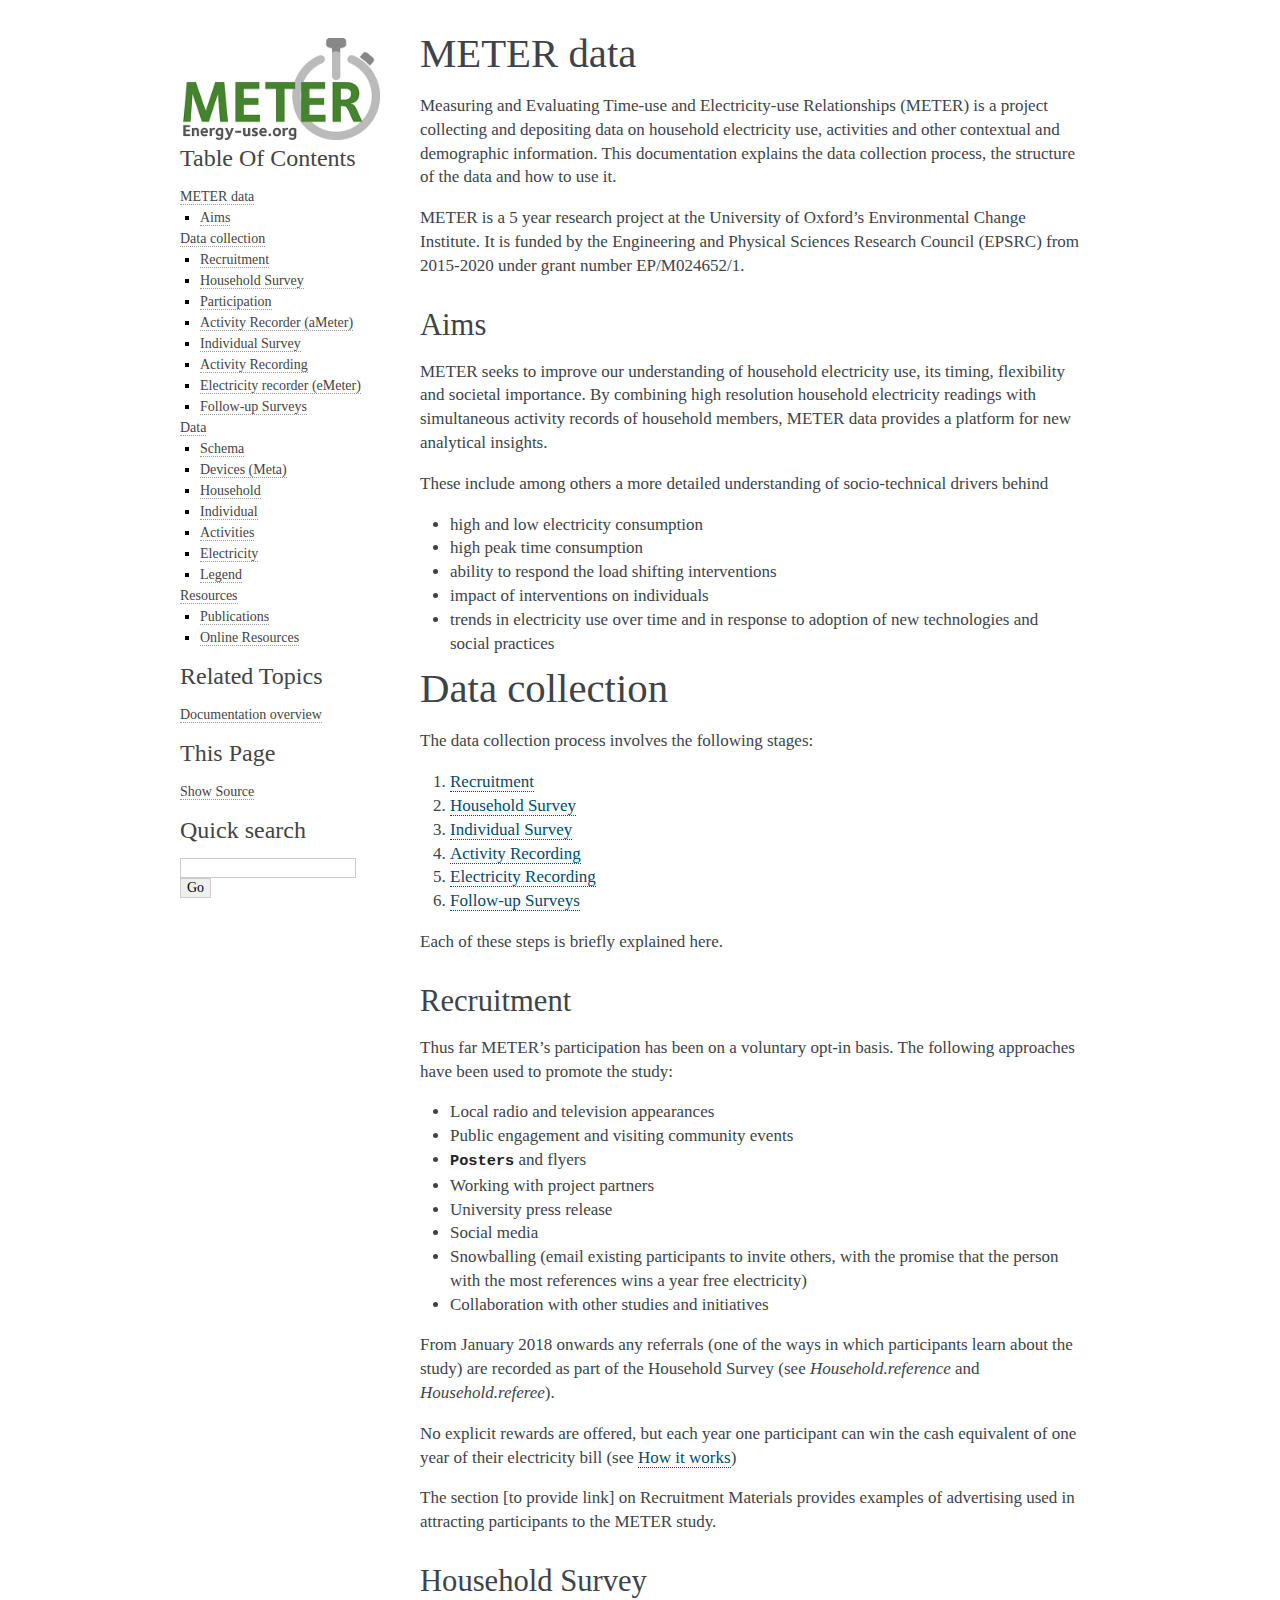
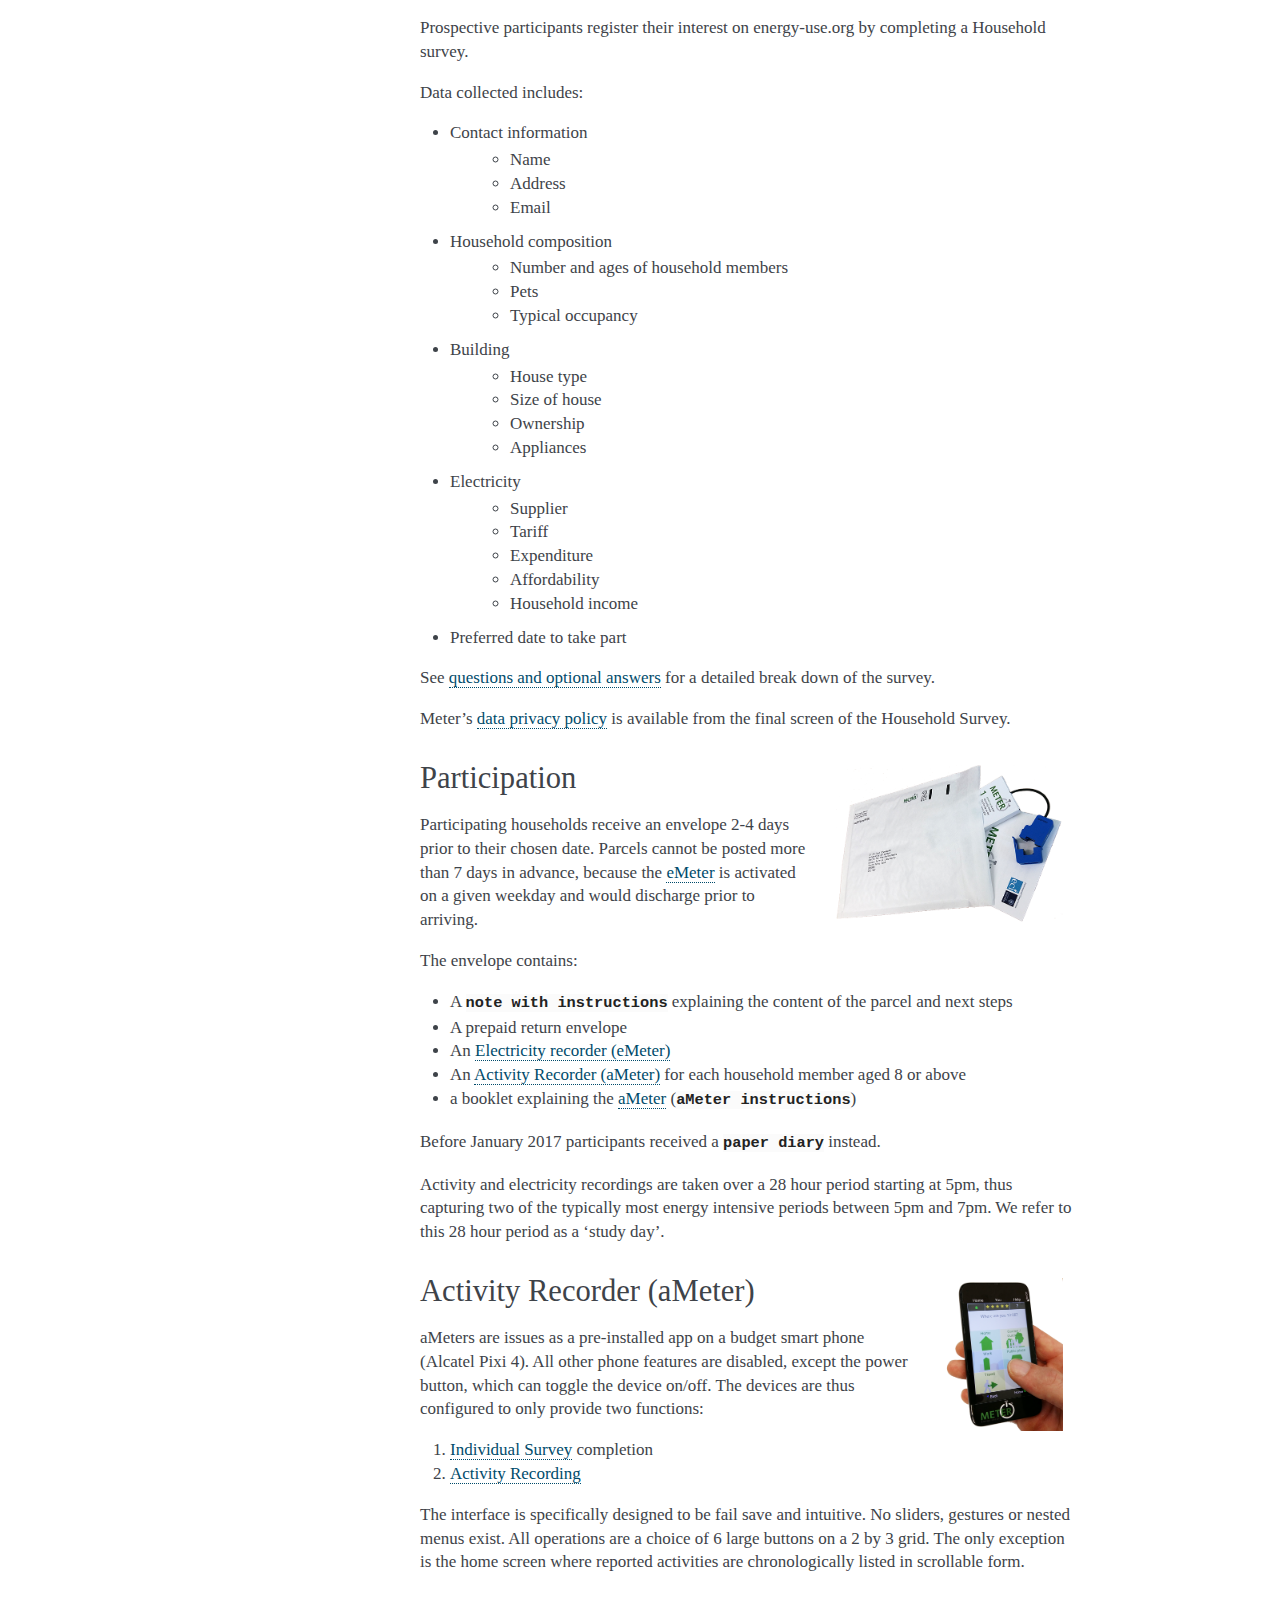
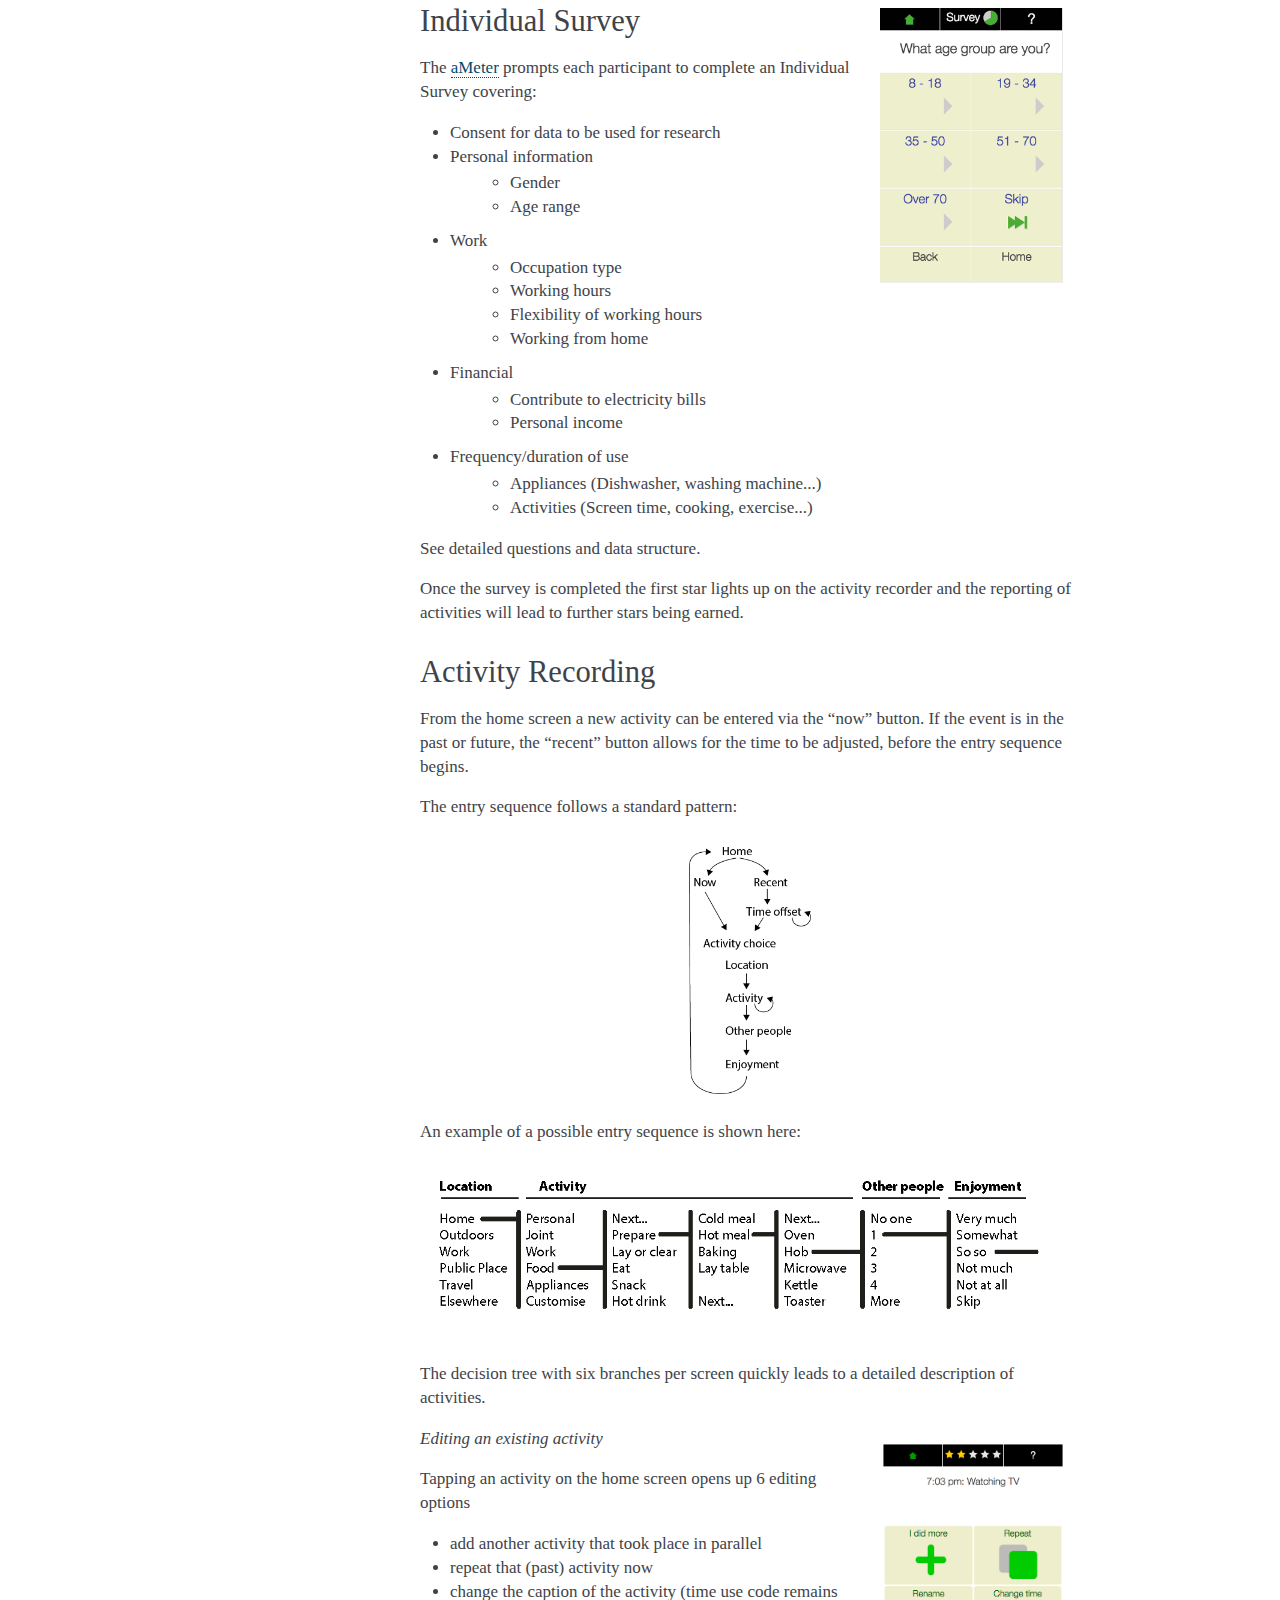
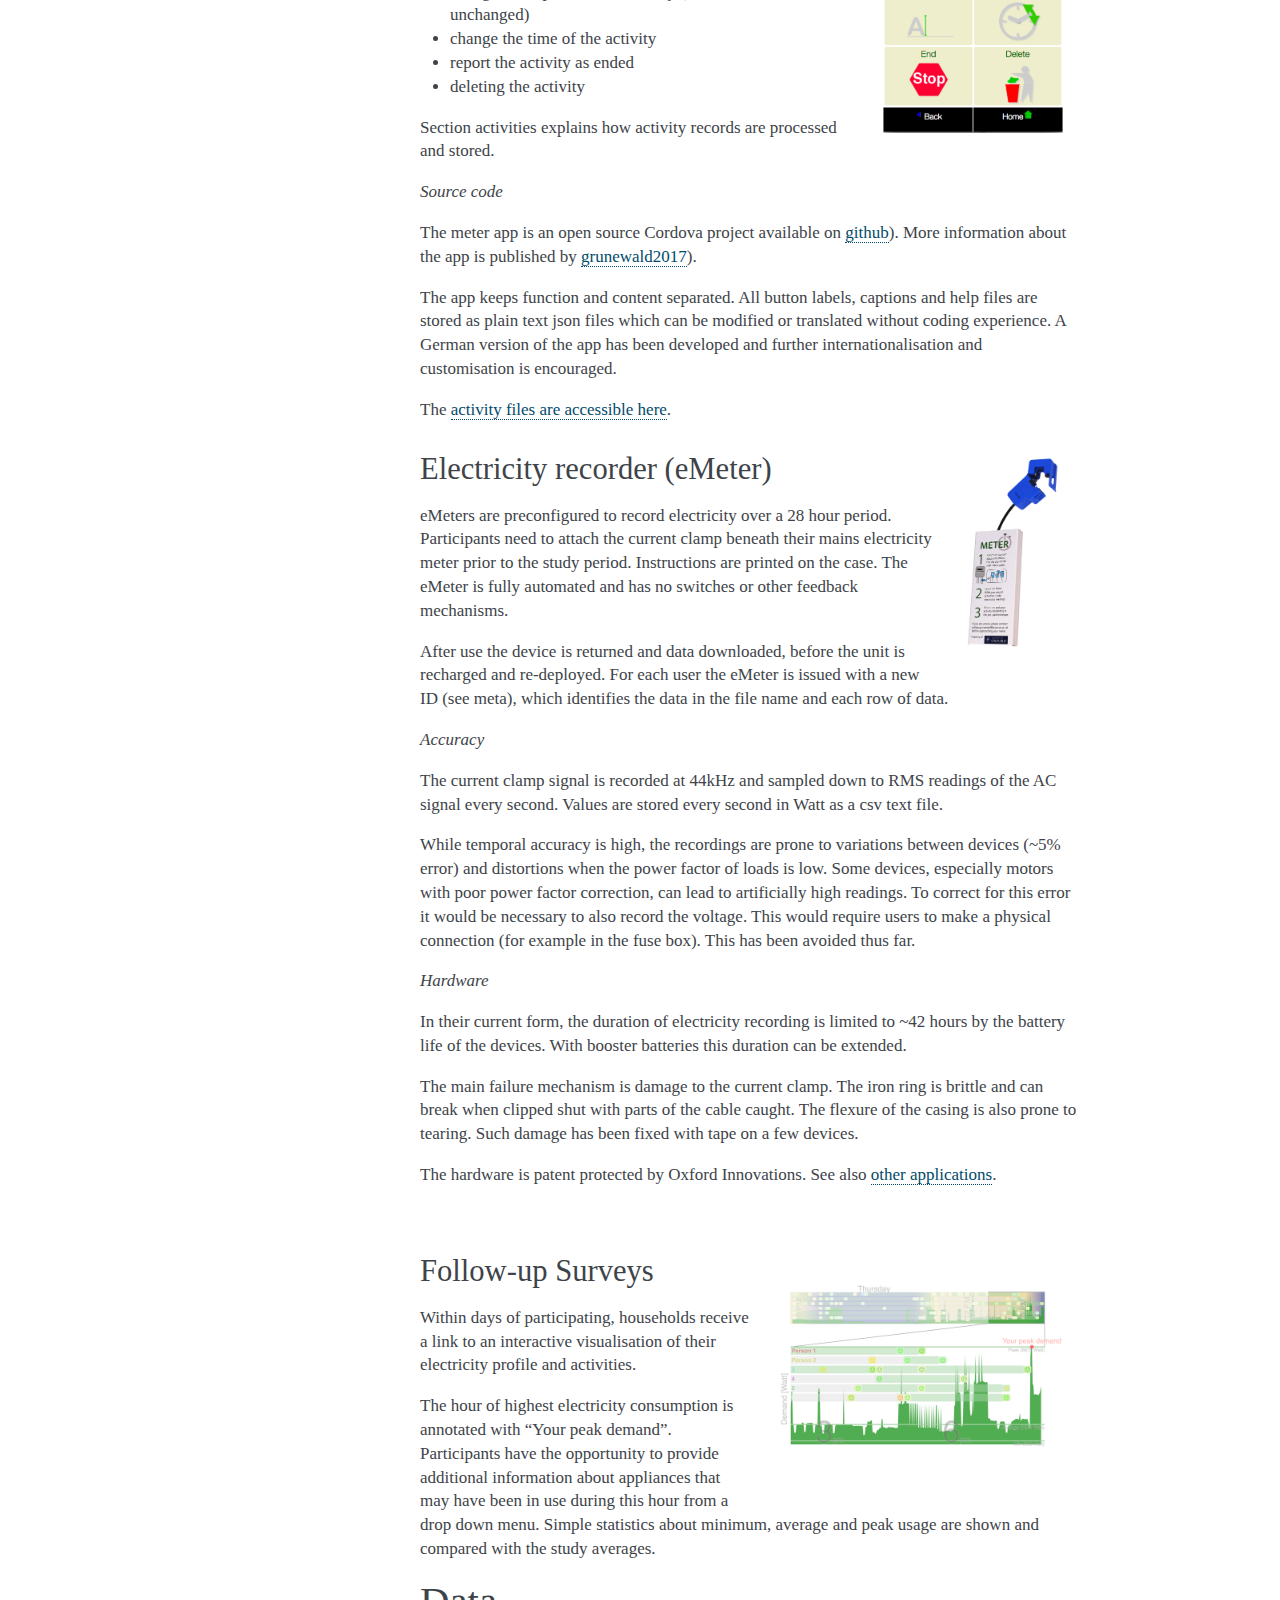
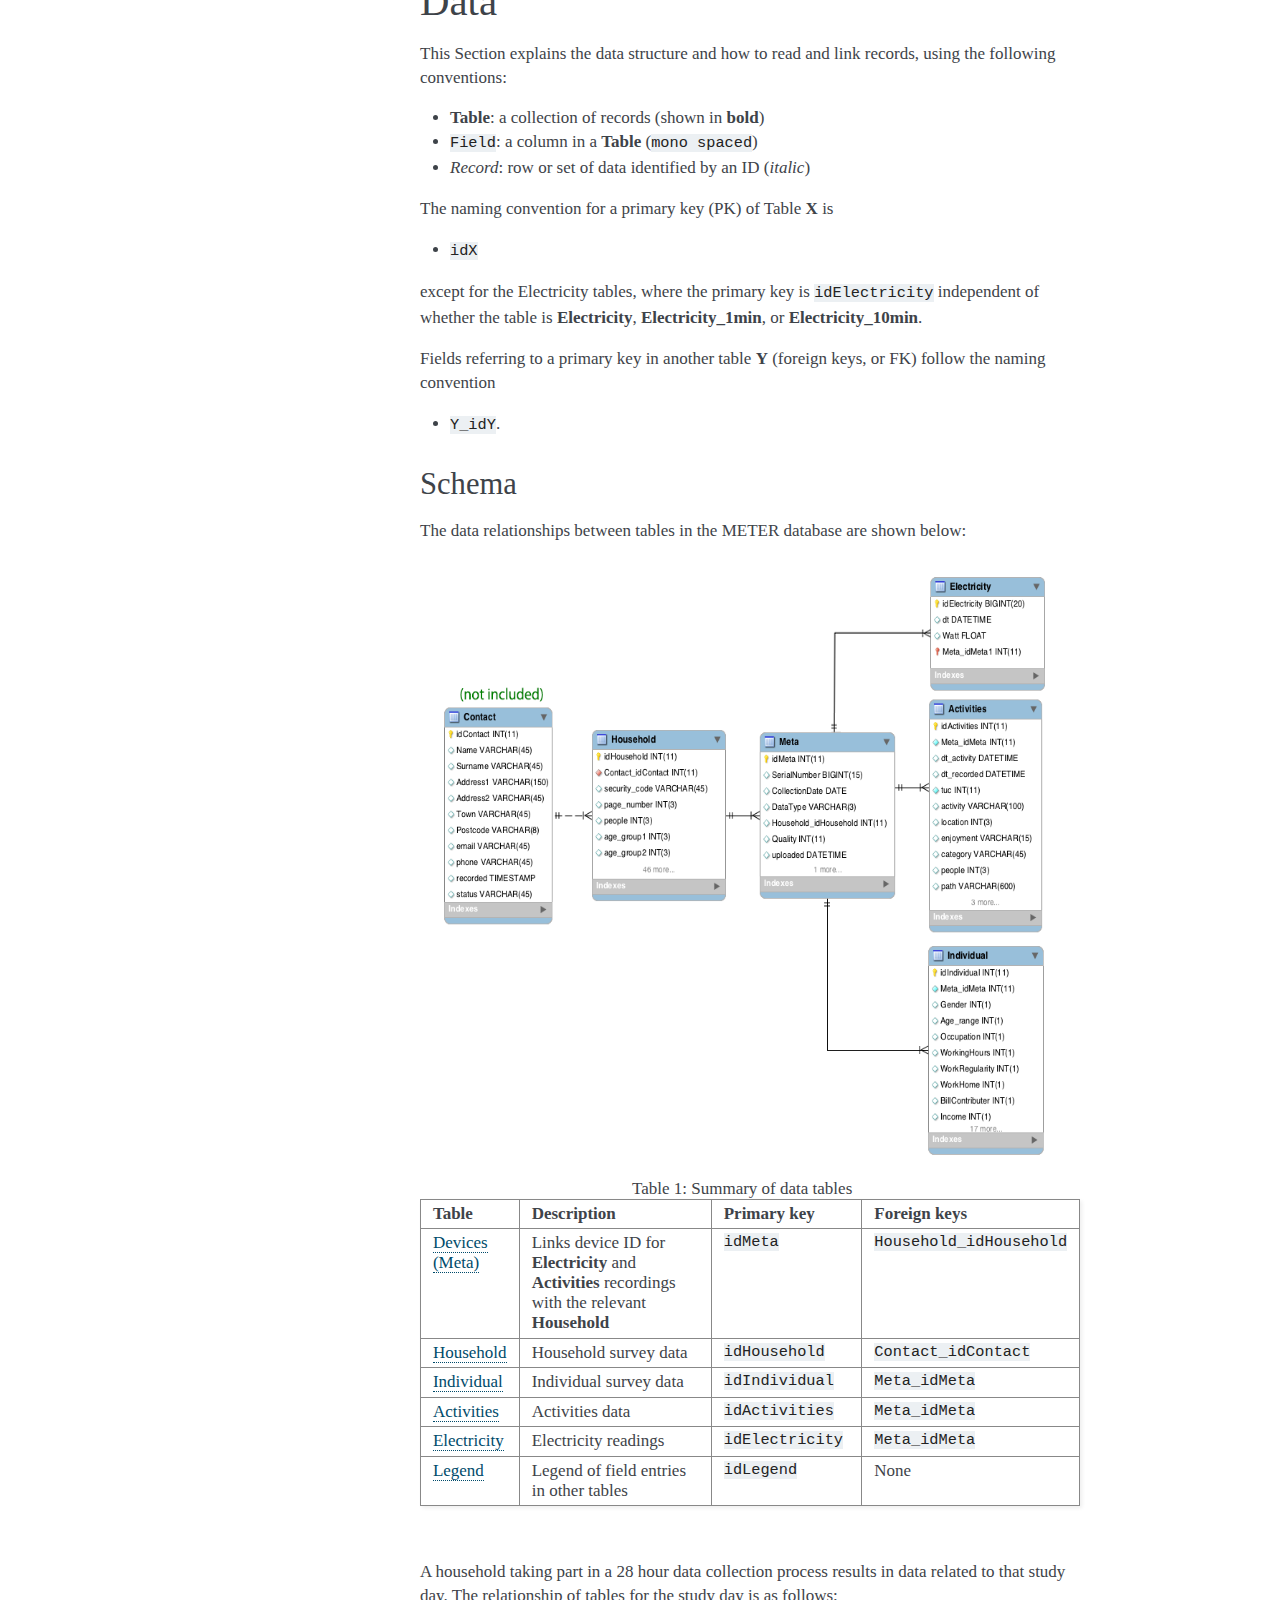
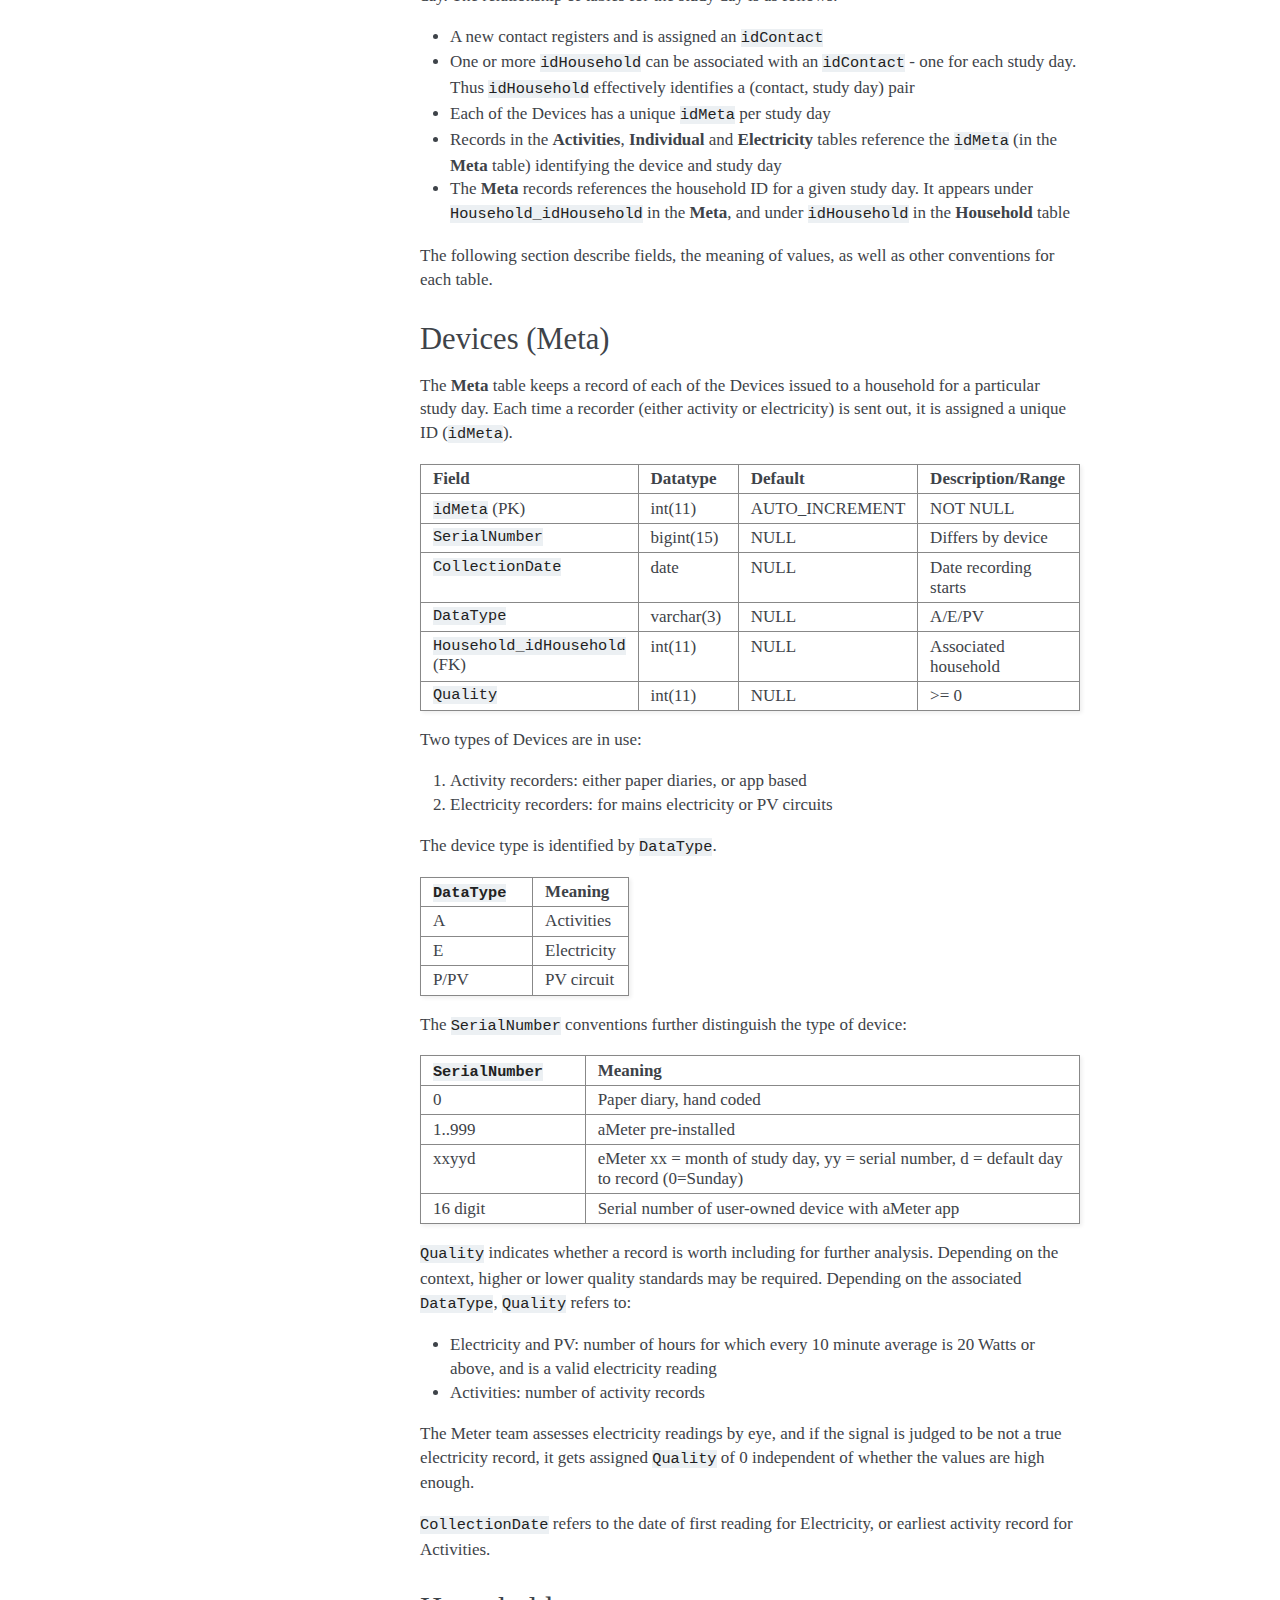
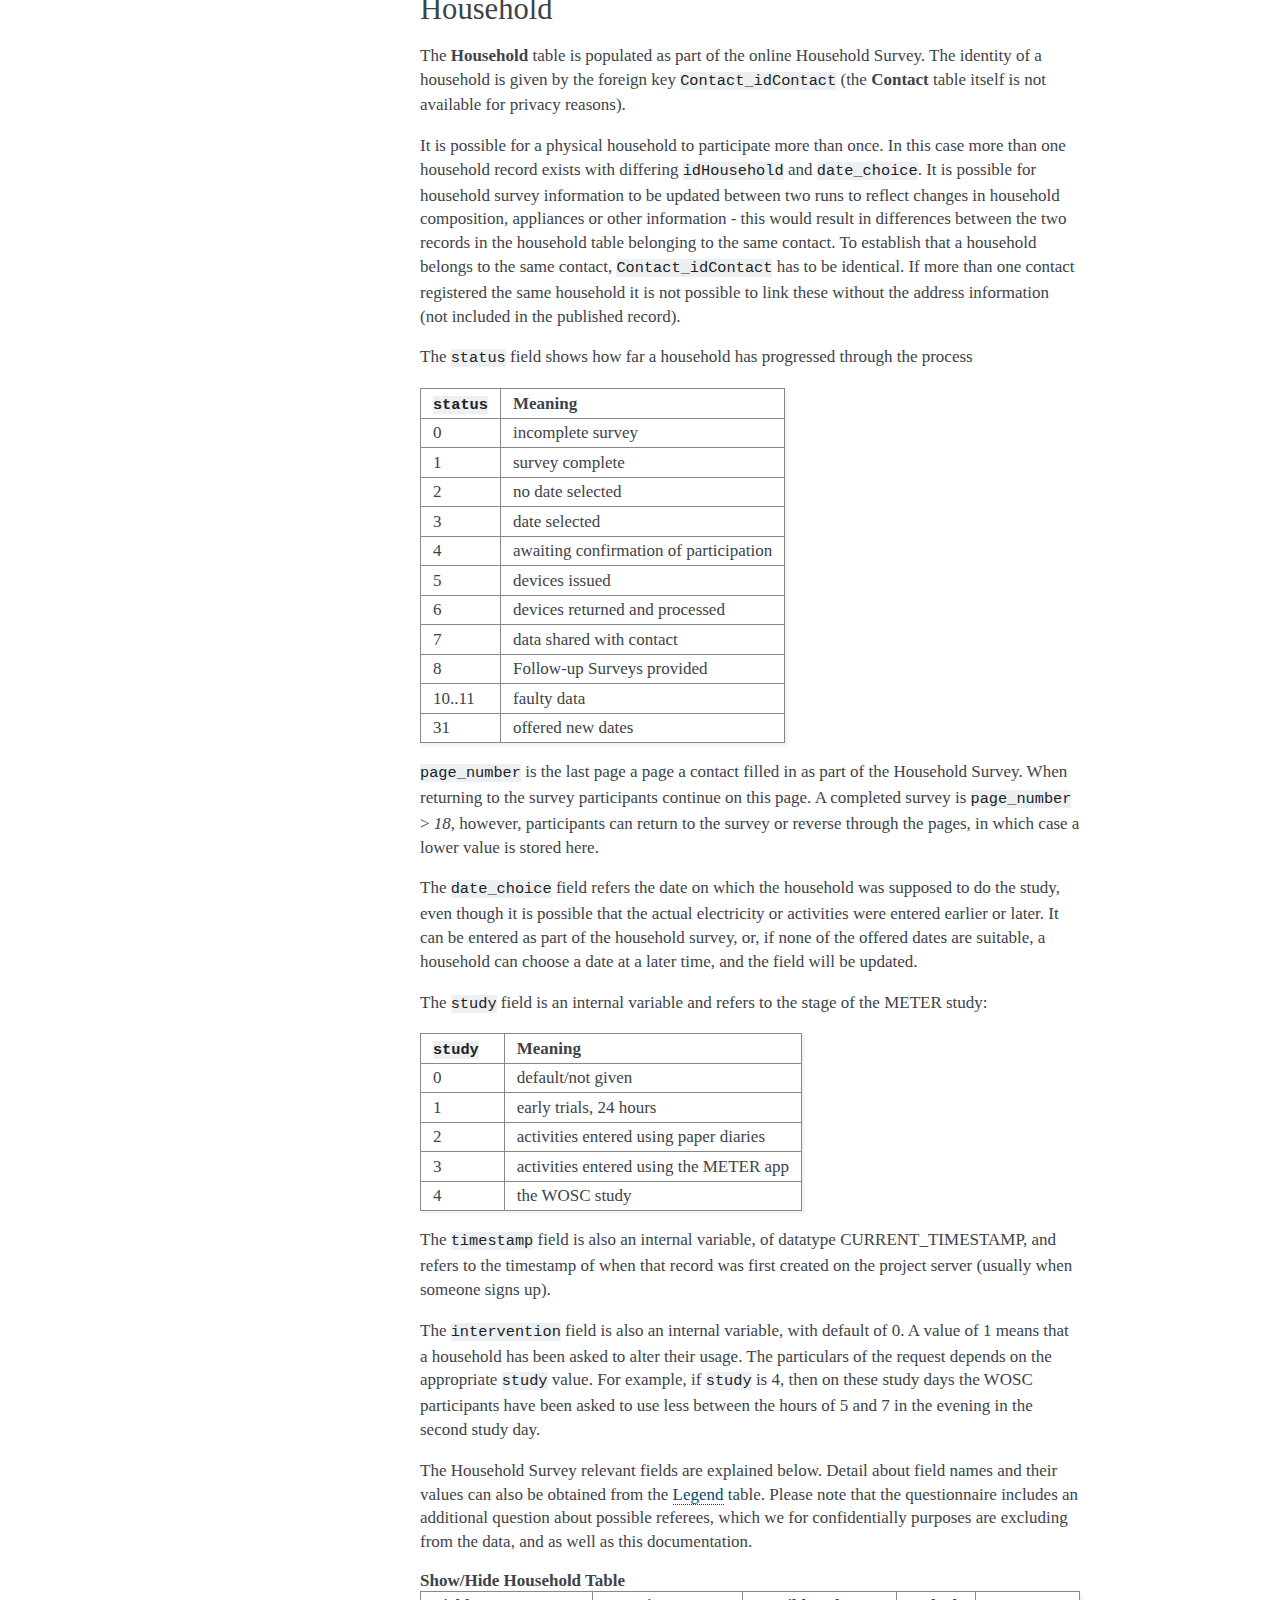
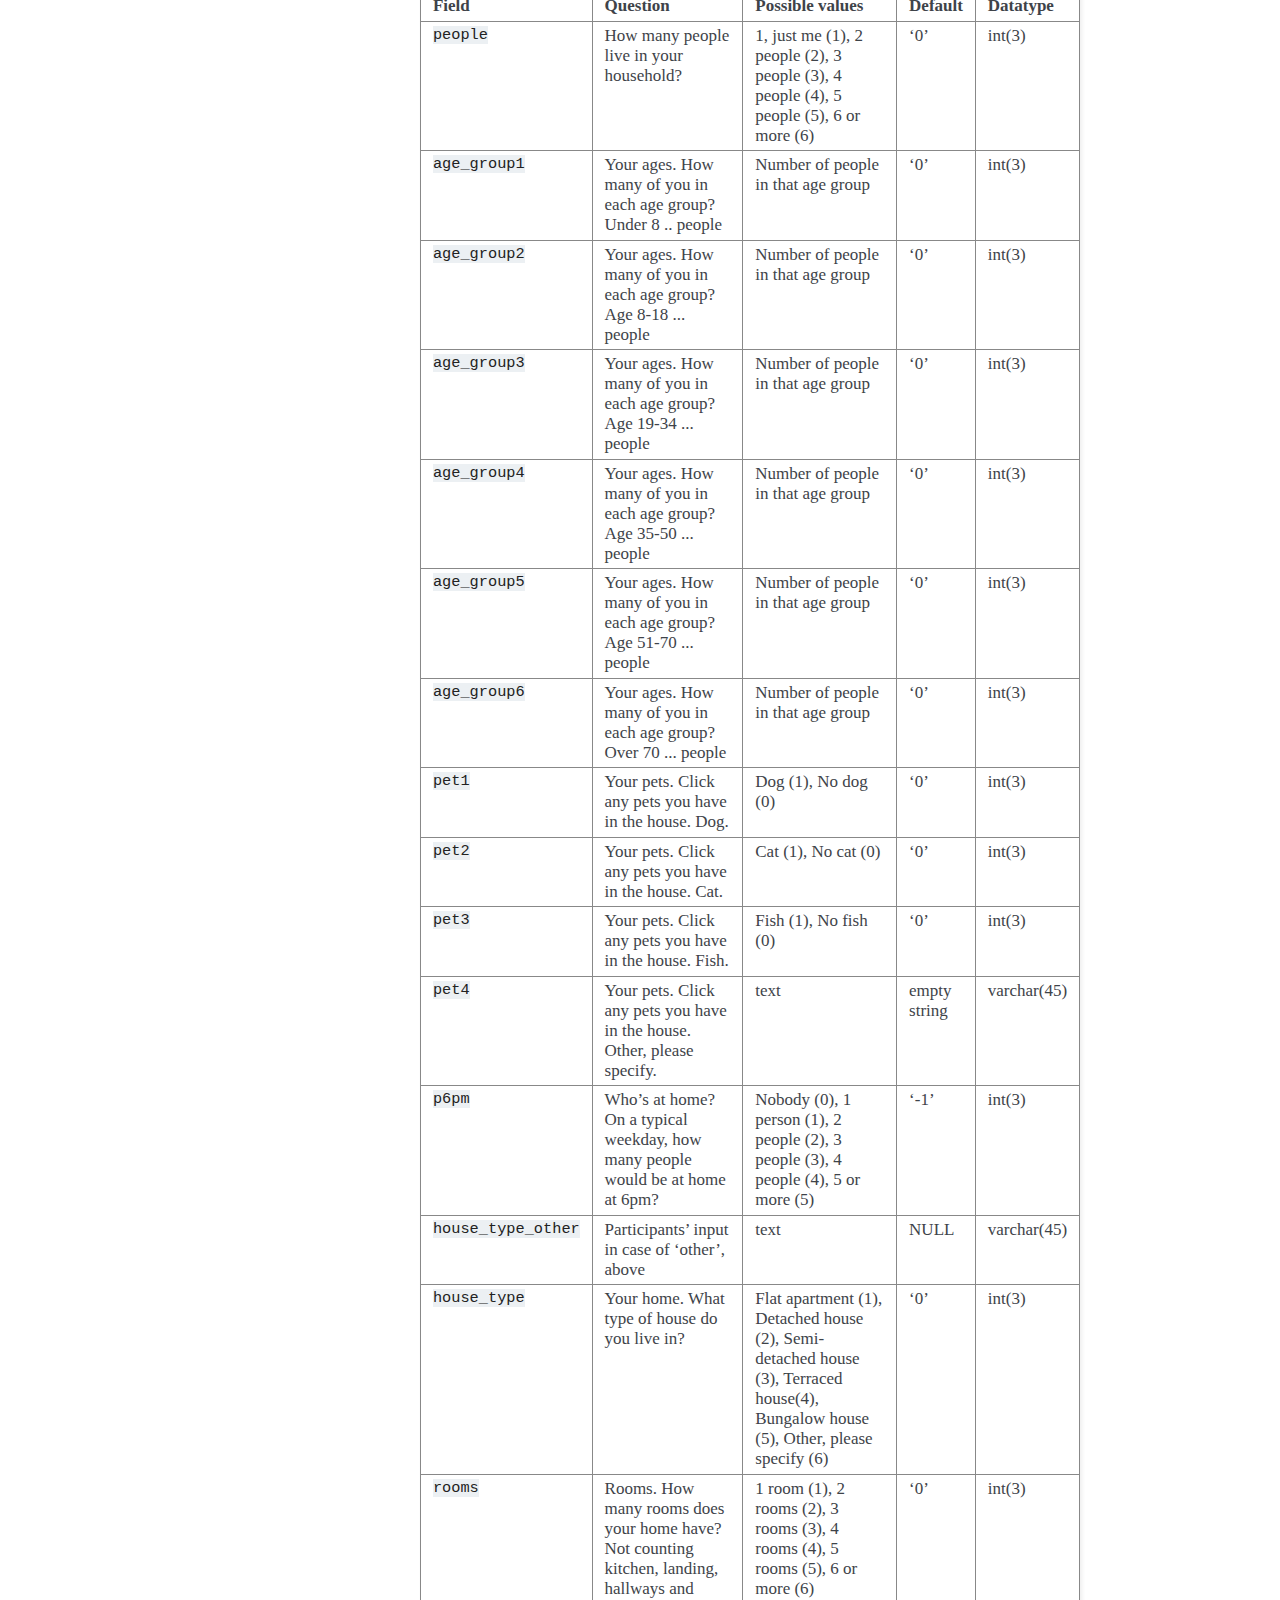
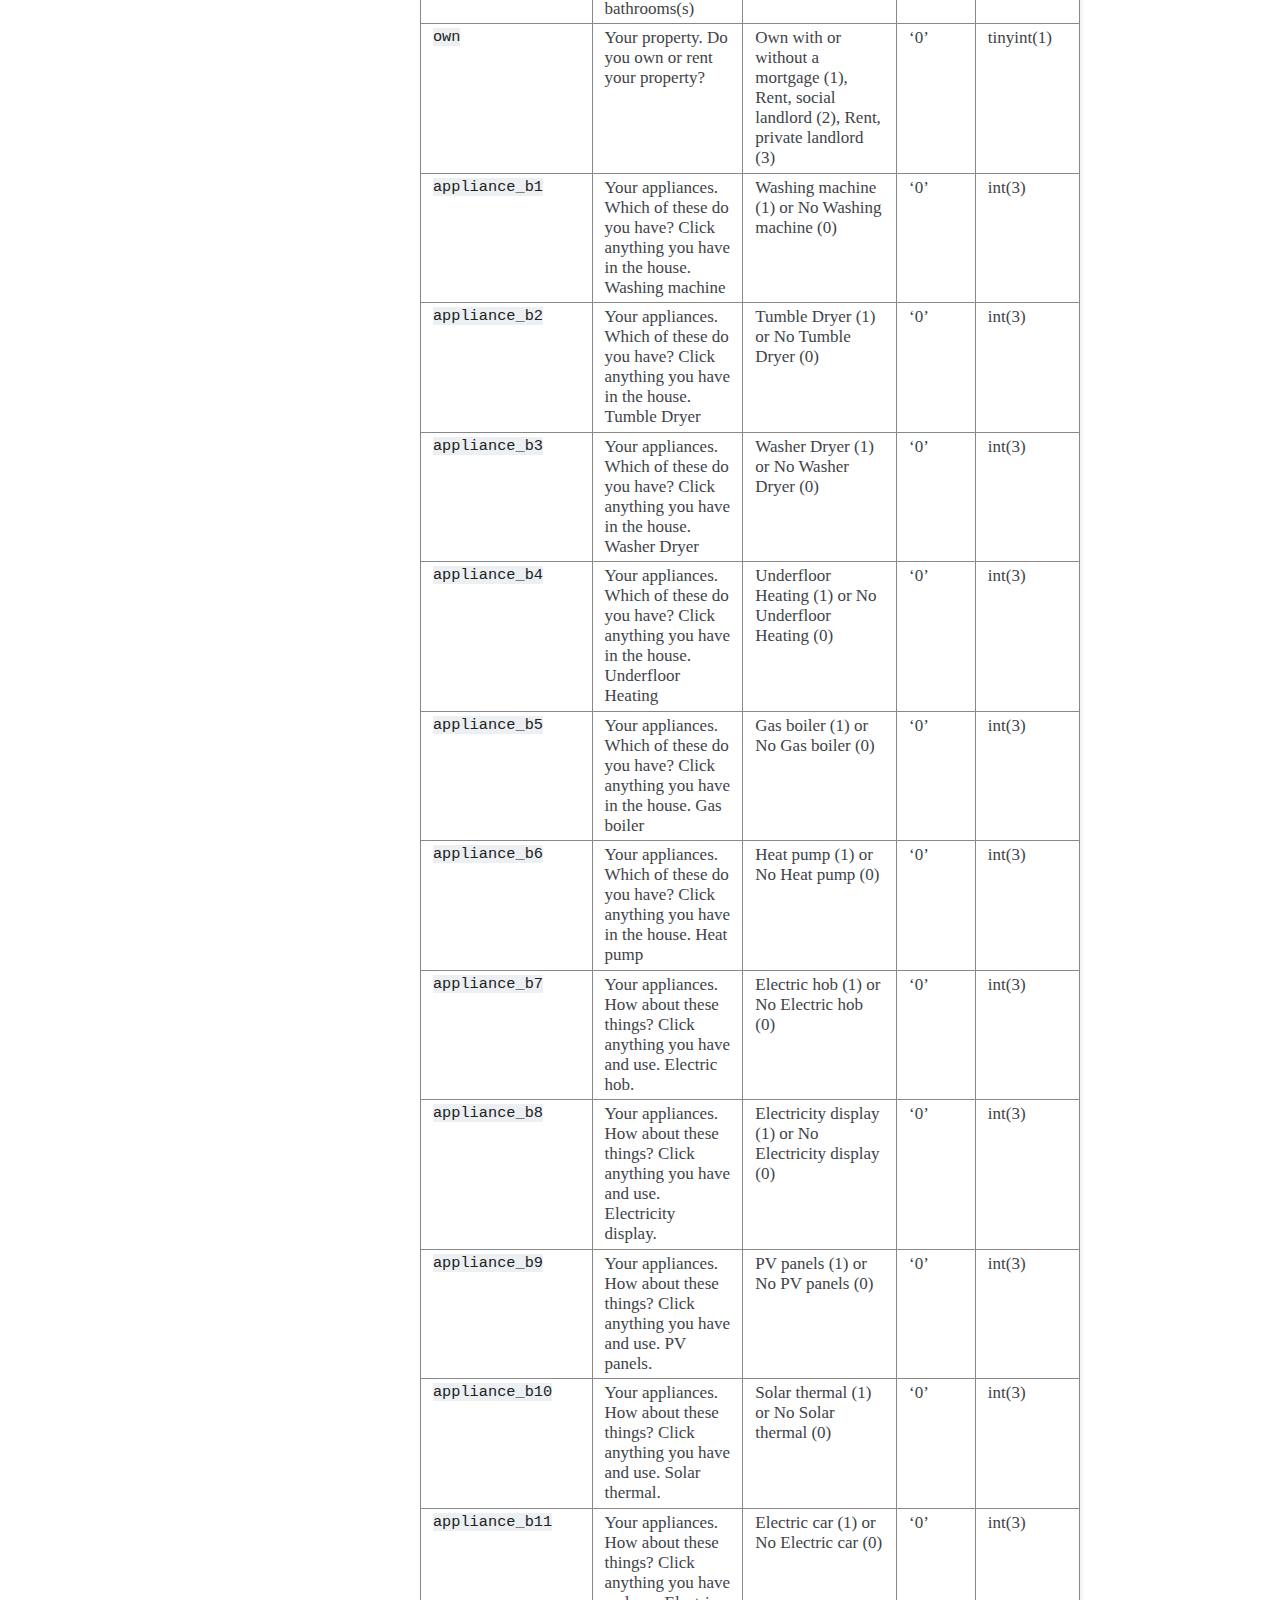
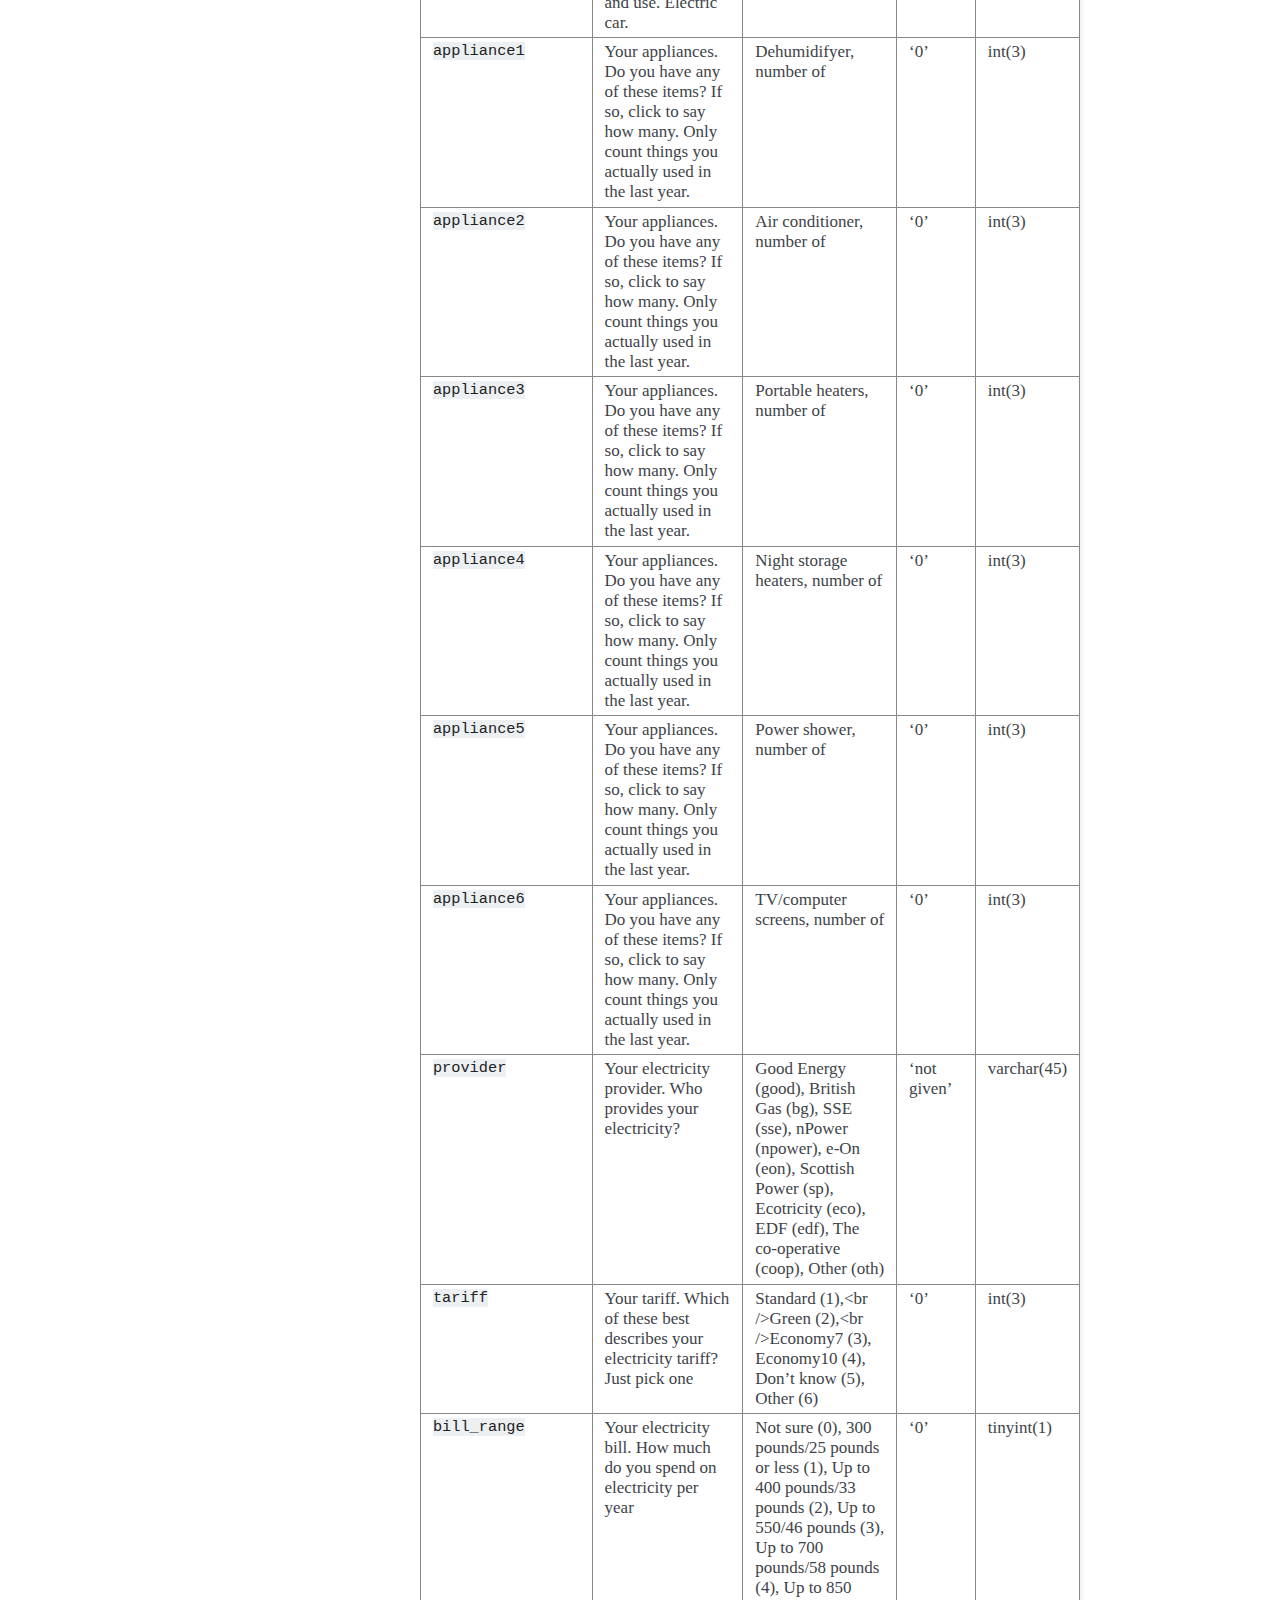
<file: html/index.html>
<!DOCTYPE html PUBLIC "-//W3C//DTD XHTML 1.0 Transitional//EN"
  "http://www.w3.org/TR/xhtml1/DTD/xhtml1-transitional.dtd">


<html xmlns="http://www.w3.org/1999/xhtml">
  <head>
    <meta http-equiv="Content-Type" content="text/html; charset=utf-8" />
    
    <title>METER data &#8212; Meter v.1 documentation</title>
    
    <link rel="stylesheet" href="_static/alabaster.css" type="text/css" />
    <link rel="stylesheet" href="_static/pygments.css" type="text/css" />
    
    <script type="text/javascript">
      var DOCUMENTATION_OPTIONS = {
        URL_ROOT:    './',
        VERSION:     'v.1',
        COLLAPSE_INDEX: false,
        FILE_SUFFIX: '.html',
        HAS_SOURCE:  true,
        SOURCELINK_SUFFIX: '.txt'
      };
    </script>
    <script type="text/javascript" src="_static/jquery.js"></script>
    <script type="text/javascript" src="_static/underscore.js"></script>
    <script type="text/javascript" src="_static/doctools.js"></script>
    <script type="text/javascript" src="https://cdn.mathjax.org/mathjax/latest/MathJax.js?config=TeX-AMS-MML_HTMLorMML"></script>
    <link rel="index" title="Index" href="genindex.html" />
    <link rel="search" title="Search" href="search.html" />
   
  <link rel="stylesheet" href="_static/custom.css" type="text/css" />
  
  
  <meta name="viewport" content="width=device-width, initial-scale=0.9, maximum-scale=0.9" />

  </head>
  <body role="document">
  

    <div class="document">
      <div class="documentwrapper">
        <div class="bodywrapper">
          <div class="body" role="main">
            
  <div class="section" id="meter-data">
<h1>METER data<a class="headerlink" href="#meter-data" title="Permalink to this headline">¶</a></h1>
<p>Measuring and Evaluating Time-use and Electricity-use Relationships (METER) is a project collecting and depositing data on household electricity use, activities and other contextual and demographic information. This documentation explains the data collection process, the structure of the data and how to use it.</p>
<p>METER is a 5 year research project at the University of Oxford&#8217;s Environmental Change Institute. It is funded by the Engineering and Physical Sciences Research Council (EPSRC) from 2015-2020 under grant number EP/M024652/1.</p>
<div class="section" id="aims">
<h2>Aims<a class="headerlink" href="#aims" title="Permalink to this headline">¶</a></h2>
<p>METER seeks to improve our understanding of household electricity use, its timing, flexibility and societal importance. By combining high resolution household electricity readings with simultaneous activity records of household members, METER data provides a platform for new analytical insights.</p>
<p>These include among others a more detailed understanding of socio-technical drivers behind</p>
<ul class="simple">
<li>high and low electricity consumption</li>
<li>high peak time consumption</li>
<li>ability to respond the load shifting interventions</li>
<li>impact of interventions on individuals</li>
<li>trends in electricity use over time and in response to adoption of new technologies and social practices</li>
</ul>
</div>
</div>
<div class="section" id="data-collection">
<h1>Data collection<a class="headerlink" href="#data-collection" title="Permalink to this headline">¶</a></h1>
<p>The data collection process involves the following stages:</p>
<ol class="arabic simple">
<li><a class="reference internal" href="#recruitment">Recruitment</a></li>
<li><a class="reference internal" href="#household-survey">Household Survey</a></li>
<li><a class="reference internal" href="#individual-survey">Individual Survey</a></li>
<li><a class="reference internal" href="#activity-recording">Activity Recording</a></li>
<li><a class="reference internal" href="#emeter"><span class="std std-ref">Electricity Recording</span></a></li>
<li><a class="reference internal" href="#follow-up-surveys">Follow-up Surveys</a></li>
</ol>
<p>Each of these steps is briefly explained here.</p>
<div class="section" id="recruitment">
<h2>Recruitment<a class="headerlink" href="#recruitment" title="Permalink to this headline">¶</a></h2>
<p>Thus far METER&#8217;s participation has been on a voluntary opt-in basis. The following approaches have been used to promote the study:</p>
<ul class="simple">
<li>Local radio and television appearances</li>
<li>Public engagement and visiting community events</li>
<li><a class="reference download internal" href="_downloads/meter_poster3.png" download=""><code class="xref download docutils literal"><span class="pre">Posters</span></code></a> and flyers</li>
<li>Working with project partners</li>
<li>University press release</li>
<li>Social media</li>
<li>Snowballing (email existing participants to invite others, with the promise that the person with the most references wins a year free electricity)</li>
<li>Collaboration with other studies and initiatives</li>
</ul>
<p>From January 2018 onwards any referrals (one of the ways in which participants learn about the study) are recorded as part of the Household Survey (see <cite>Household.reference</cite> and <cite>Household.referee</cite>).</p>
<p>No explicit rewards are offered, but each year one participant can win the cash equivalent of one year of their electricity bill (see <a class="reference external" href="http://www.energy-use.org/how_it_works.php">How it works</a>)</p>
<p>The section [to provide link] on Recruitment Materials provides examples of advertising used in attracting participants to the METER study.</p>
</div>
<div class="section" id="household-survey">
<h2>Household Survey<a class="headerlink" href="#household-survey" title="Permalink to this headline">¶</a></h2>
<p>Prospective participants register their interest on energy-use.org by completing a Household survey.</p>
<p>Data collected includes:</p>
<ul class="simple">
<li><dl class="first docutils">
<dt>Contact information</dt>
<dd><ul class="first last">
<li>Name</li>
<li>Address</li>
<li>Email</li>
</ul>
</dd>
</dl>
</li>
<li><dl class="first docutils">
<dt>Household composition</dt>
<dd><ul class="first last">
<li>Number and ages of household members</li>
<li>Pets</li>
<li>Typical occupancy</li>
</ul>
</dd>
</dl>
</li>
<li><dl class="first docutils">
<dt>Building</dt>
<dd><ul class="first last">
<li>House type</li>
<li>Size of house</li>
<li>Ownership</li>
<li>Appliances</li>
</ul>
</dd>
</dl>
</li>
<li><dl class="first docutils">
<dt>Electricity</dt>
<dd><ul class="first last">
<li>Supplier</li>
<li>Tariff</li>
<li>Expenditure</li>
<li>Affordability</li>
<li>Household income</li>
</ul>
</dd>
</dl>
</li>
<li>Preferred date to take part</li>
</ul>
<p>See <a class="reference internal" href="#household-table"><span class="std std-ref">questions and optional answers</span></a> for a detailed break down of the survey.</p>
<p>Meter&#8217;s <a class="reference external" href="http://energy-use.org/data_policy.php">data privacy policy</a>
is available from the final screen of the Household Survey.</p>
<div class="figure align-right">
<a class="reference internal image-reference" href="_images/envelope.png"><img alt="_images/envelope.png" src="_images/envelope.png" style="width: 226.8px; height: 158.0px;" /></a>
</div>
</div>
<div class="section" id="participation">
<h2>Participation<a class="headerlink" href="#participation" title="Permalink to this headline">¶</a></h2>
<p>Participating households receive an envelope 2-4 days prior to their chosen date. Parcels cannot be posted more than 7 days in advance, because the <a class="reference internal" href="#emeter">eMeter</a> is activated on a given weekday and would discharge prior to arriving.</p>
<p>The envelope contains:</p>
<ul class="simple">
<li>A <a class="reference download internal" href="_downloads/Monday.png" download=""><code class="xref download docutils literal"><span class="pre">note</span> <span class="pre">with</span> <span class="pre">instructions</span></code></a> explaining the content of the parcel and next steps</li>
<li>A prepaid return envelope</li>
<li>An <a class="reference internal" href="#emeter"><span class="std std-ref">Electricity recorder (eMeter)</span></a></li>
<li>An <a class="reference internal" href="#ameter"><span class="std std-ref">Activity Recorder (aMeter)</span></a> for each household member aged 8 or above</li>
<li>a booklet explaining the <a class="reference internal" href="#ameter">aMeter</a> (<a class="reference download internal" href="_downloads/17_03_aMeter_booklet.png" download=""><code class="xref download docutils literal"><span class="pre">aMeter</span> <span class="pre">instructions</span></code></a>)</li>
</ul>
<p>Before January 2017 participants received a <a class="reference download internal" href="_downloads/meter_booklet_v10.png" download=""><code class="xref download docutils literal"><span class="pre">paper</span> <span class="pre">diary</span></code></a> instead.</p>
<p>Activity and electricity recordings are taken over a 28 hour period starting at 5pm, thus capturing two of the typically most energy intensive periods between 5pm and 7pm. We refer to this 28 hour period as a &#8216;study day&#8217;.</p>
<div class="figure align-right">
<a class="reference internal image-reference" href="_images/aMeter.png"><img alt="_images/aMeter.png" src="_images/aMeter.png" style="width: 120.0px; height: 153.0px;" /></a>
</div>
</div>
<div class="section" id="activity-recorder-ameter">
<span id="ameter"></span><h2>Activity Recorder (aMeter)<a class="headerlink" href="#activity-recorder-ameter" title="Permalink to this headline">¶</a></h2>
<p>aMeters are issues as a pre-installed app on a budget smart phone (Alcatel Pixi 4). All other phone features are disabled, except the power button, which can toggle the device on/off. The devices are thus configured to only provide two functions:</p>
<ol class="arabic simple">
<li><a class="reference internal" href="#individual-survey">Individual Survey</a> completion</li>
<li><a class="reference internal" href="#activity-recording">Activity Recording</a></li>
</ol>
<p>The interface is specifically designed to be fail save and intuitive. No sliders, gestures or nested menus exist. All operations are a choice of 6 large buttons on a 2 by 3 grid. The only exception is the home screen where reported activities are chronologically listed in scrollable form.</p>
<div class="figure align-right">
<a class="reference internal image-reference" href="_images/survey.png"><img alt="_images/survey.png" src="_images/survey.png" style="width: 183.0px; height: 274.8px;" /></a>
</div>
</div>
<div class="section" id="individual-survey">
<h2>Individual Survey<a class="headerlink" href="#individual-survey" title="Permalink to this headline">¶</a></h2>
<p>The <a class="reference internal" href="#ameter">aMeter</a> prompts each participant to complete an Individual Survey covering:</p>
<ul class="simple">
<li>Consent for data to be used for research</li>
<li><dl class="first docutils">
<dt>Personal information</dt>
<dd><ul class="first last">
<li>Gender</li>
<li>Age range</li>
</ul>
</dd>
</dl>
</li>
<li><dl class="first docutils">
<dt>Work</dt>
<dd><ul class="first last">
<li>Occupation type</li>
<li>Working hours</li>
<li>Flexibility of working hours</li>
<li>Working from home</li>
</ul>
</dd>
</dl>
</li>
<li><dl class="first docutils">
<dt>Financial</dt>
<dd><ul class="first last">
<li>Contribute to electricity bills</li>
<li>Personal income</li>
</ul>
</dd>
</dl>
</li>
<li><dl class="first docutils">
<dt>Frequency/duration of use</dt>
<dd><ul class="first last">
<li>Appliances (Dishwasher, washing machine...)</li>
<li>Activities (Screen time, cooking, exercise...)</li>
</ul>
</dd>
</dl>
</li>
</ul>
<p>See detailed <span class="xref std std-ref">questions and data structure</span>.</p>
<p>Once the survey is completed the first star lights up on the activity recorder and the reporting of activities will lead to further stars being earned.</p>
</div>
<div class="section" id="activity-recording">
<h2>Activity Recording<a class="headerlink" href="#activity-recording" title="Permalink to this headline">¶</a></h2>
<p>From the home screen a new activity can be entered via the &#8220;now&#8221; button. If the event is in the past or future, the &#8220;recent&#8221; button allows for the time to be adjusted, before the entry sequence begins.</p>
<p>The entry sequence follows a standard pattern:</p>
<div class="figure align-center">
<a class="reference internal image-reference" href="_images/activity_flow.png"><img alt="_images/activity_flow.png" src="_images/activity_flow.png" style="width: 121.8px; height: 249.6px;" /></a>
</div>
<p>An example of a possible entry sequence is shown here:</p>
<div class="figure">
<a class="reference internal image-reference" href="_images/activitysequence.png"><img alt="_images/activitysequence.png" src="_images/activitysequence.png" style="width: 613.8px; height: 167.4px;" /></a>
</div>
<p>The decision tree with six branches per screen quickly leads to a detailed description of activities.</p>
<div class="figure align-right">
<a class="reference internal image-reference" href="_images/edit.png"><img alt="_images/edit.png" src="_images/edit.png" style="width: 179.6px; height: 289.2px;" /></a>
</div>
<p><em>Editing an existing activity</em></p>
<p>Tapping an activity on the home screen opens up 6 editing options</p>
<ul class="simple">
<li>add another activity that took place in parallel</li>
<li>repeat that (past) activity now</li>
<li>change the caption of the activity (time use code remains unchanged)</li>
<li>change the time of the activity</li>
<li>report the activity as ended</li>
<li>deleting the activity</li>
</ul>
<p>Section <span class="xref std std-ref">activities</span> explains how activity records are processed and stored.</p>
<p><em>Source code</em></p>
<p>The meter app is an open source Cordova project available on <a class="reference external" href="https://github.com/philgrunewald/meterapp">github</a>). More information about the app is published by
<a class="reference external" href="https://www.eceee.org/library/conference_proceedings/eceee_summer_studies/2017/9-consumption-and-behaviour/what-we-do-matters-8211-a-time-use-app-to-capture-energy-relevant-activities/">grunewald2017</a>).</p>
<p>The app keeps function and content separated. All button labels, captions and help files are stored as plain text json files which can be modified or translated without coding experience. A German version of the app has been developed and further internationalisation and customisation is encouraged.</p>
<p>The <a class="reference external" href="https://github.com/philgrunewald/meteractivities">activity files are accessible here</a>.</p>
<div class="figure align-right">
<a class="reference internal image-reference" href="_images/eMeter_v3_2.png"><img alt="_images/eMeter_v3_2.png" src="_images/eMeter_v3_2.png" style="width: 100.0px; height: 194.0px;" /></a>
</div>
</div>
<div class="section" id="electricity-recorder-emeter">
<span id="emeter"></span><h2>Electricity recorder (eMeter)<a class="headerlink" href="#electricity-recorder-emeter" title="Permalink to this headline">¶</a></h2>
<p>eMeters are preconfigured to record electricity over a 28 hour period. Participants need to attach the current clamp beneath their mains electricity meter prior to the study period. Instructions are printed on the case. The eMeter is fully automated and has no switches or other feedback mechanisms.</p>
<p>After use the device is returned and data downloaded, before the unit is recharged and re-deployed. For each user the eMeter is issued with a new ID (see <span class="xref std std-ref">meta</span>), which identifies the data in the file name and each row of data.</p>
<p><em>Accuracy</em></p>
<p>The current clamp signal is recorded at 44kHz and sampled down to RMS readings of the AC signal every second. Values are stored every second in Watt as a csv text file.</p>
<p>While temporal accuracy is high, the recordings are prone to variations between devices  (~5% error) and distortions when the power factor of loads is low. Some devices, especially motors with poor power factor correction, can lead to artificially high readings. To correct for this error it would be necessary to also record the voltage. This would require users to make a physical connection (for example in the fuse box). This has been avoided thus far.</p>
<p><em>Hardware</em></p>
<p>In their current form, the duration of electricity recording is limited to ~42 hours by the battery life of the devices. With booster batteries this duration can be extended.</p>
<p>The main failure mechanism is damage to the current clamp. The iron ring is brittle and can break when clipped shut with parts of the cable caught. The flexure of the casing is also prone to tearing. Such damage has been fixed with tape on a few devices.</p>
<p>The hardware is patent protected by Oxford Innovations. See also <a class="reference external" href="http://www.eci.ox.ac.uk/news/2017/1101.html">other applications</a>.</p>
<div class="line-block">
<div class="line"><br /></div>
</div>
<div class="figure align-right">
<a class="reference internal image-reference" href="_images/yourdata.png"><img alt="_images/yourdata.png" src="_images/yourdata.png" style="width: 288.0px; height: 216.0px;" /></a>
</div>
</div>
<div class="section" id="follow-up-surveys">
<h2>Follow-up Surveys<a class="headerlink" href="#follow-up-surveys" title="Permalink to this headline">¶</a></h2>
<p>Within days of participating, households receive a link to an interactive visualisation of their electricity profile and activities.</p>
<p>The hour of highest electricity consumption is annotated with &#8220;Your peak demand&#8221;.  Participants have the opportunity to provide additional information about appliances that may have been in use during this hour from a drop down menu. Simple statistics about minimum, average and peak usage are shown and compared with the study averages.</p>
</div>
</div>
<div class="section" id="data">
<h1>Data<a class="headerlink" href="#data" title="Permalink to this headline">¶</a></h1>
<p>This Section explains the data structure and how to read and link records, using the following conventions:</p>
<ul class="simple">
<li><strong>Table</strong>: a collection of records (shown in <strong>bold</strong>)</li>
<li><code class="docutils literal"><span class="pre">Field</span></code>: a column in a <strong>Table</strong> (<code class="docutils literal"><span class="pre">mono</span> <span class="pre">spaced</span></code>)</li>
<li><em>Record</em>: row or set of data identified by an ID (<em>italic</em>)</li>
</ul>
<p>The naming convention for a primary key (PK) of Table <strong>X</strong> is</p>
<ul class="simple">
<li><code class="docutils literal"><span class="pre">idX</span></code></li>
</ul>
<p>except for the Electricity tables, where the primary key is <code class="docutils literal"><span class="pre">idElectricity</span></code> independent of whether the table is <strong>Electricity</strong>, <strong>Electricity_1min</strong>, or <strong>Electricity_10min</strong>.</p>
<p>Fields referring to a primary key in another table <strong>Y</strong> (foreign keys, or FK) follow the naming convention</p>
<ul class="simple">
<li><code class="docutils literal"><span class="pre">Y_idY</span></code>.</li>
</ul>
<div class="section" id="schema">
<h2>Schema<a class="headerlink" href="#schema" title="Permalink to this headline">¶</a></h2>
<p>The data relationships between tables in the METER database are shown below:</p>
<div class="figure">
<a class="reference internal image-reference" href="_images/db_schema.png"><img alt="_images/db_schema.png" src="_images/db_schema.png" style="width: 698.4px; height: 592.8px;" /></a>
</div>
<table border="1" class="colwidths-given docutils" id="id1">
<caption><span class="caption-text">Table 1: Summary of data tables</span><a class="headerlink" href="#id1" title="Permalink to this table">¶</a></caption>
<colgroup>
<col width="15%" />
<col width="31%" />
<col width="23%" />
<col width="31%" />
</colgroup>
<thead valign="bottom">
<tr class="row-odd"><th class="head">Table</th>
<th class="head">Description</th>
<th class="head">Primary key</th>
<th class="head">Foreign keys</th>
</tr>
</thead>
<tbody valign="top">
<tr class="row-even"><td><a class="reference internal" href="#meta-table"><span class="std std-ref">Devices (Meta)</span></a></td>
<td>Links device ID for <strong>Electricity</strong> and <strong>Activities</strong> recordings with the relevant <strong>Household</strong></td>
<td><code class="docutils literal"><span class="pre">idMeta</span></code></td>
<td><code class="docutils literal"><span class="pre">Household_idHousehold</span></code></td>
</tr>
<tr class="row-odd"><td><a class="reference internal" href="#household-table"><span class="std std-ref">Household</span></a></td>
<td>Household survey data</td>
<td><code class="docutils literal"><span class="pre">idHousehold</span></code></td>
<td><code class="docutils literal"><span class="pre">Contact_idContact</span></code></td>
</tr>
<tr class="row-even"><td><a class="reference internal" href="#individual-table"><span class="std std-ref">Individual</span></a></td>
<td>Individual survey data</td>
<td><code class="docutils literal"><span class="pre">idIndividual</span></code></td>
<td><code class="docutils literal"><span class="pre">Meta_idMeta</span></code></td>
</tr>
<tr class="row-odd"><td><a class="reference internal" href="#activities-table"><span class="std std-ref">Activities</span></a></td>
<td>Activities data</td>
<td><code class="docutils literal"><span class="pre">idActivities</span></code></td>
<td><code class="docutils literal"><span class="pre">Meta_idMeta</span></code></td>
</tr>
<tr class="row-even"><td><a class="reference internal" href="#electricity-table"><span class="std std-ref">Electricity</span></a></td>
<td>Electricity readings</td>
<td><code class="docutils literal"><span class="pre">idElectricity</span></code></td>
<td><code class="docutils literal"><span class="pre">Meta_idMeta</span></code></td>
</tr>
<tr class="row-odd"><td><a class="reference internal" href="#legend-table"><span class="std std-ref">Legend</span></a></td>
<td>Legend of field entries in other tables</td>
<td><code class="docutils literal"><span class="pre">idLegend</span></code></td>
<td>None</td>
</tr>
</tbody>
</table>
<div class="line-block">
<div class="line"><br /></div>
</div>
<p>A household taking part in a 28 hour data collection process results in data related to that study day. The relationship of tables for the study day is as follows:</p>
<ul class="simple">
<li>A new contact registers and is assigned an <code class="docutils literal"><span class="pre">idContact</span></code></li>
<li>One or more <code class="docutils literal"><span class="pre">idHousehold</span></code> can be associated with an <code class="docutils literal"><span class="pre">idContact</span></code> - one for each study day. Thus <code class="docutils literal"><span class="pre">idHousehold</span></code> effectively identifies a (contact, study day) pair</li>
<li>Each of the <span class="xref std std-ref">Devices</span> has a unique <code class="docutils literal"><span class="pre">idMeta</span></code> per study day</li>
<li>Records in the <strong>Activities</strong>, <strong>Individual</strong> and <strong>Electricity</strong> tables reference the <code class="docutils literal"><span class="pre">idMeta</span></code> (in the <strong>Meta</strong> table) identifying the device and study day</li>
<li>The <strong>Meta</strong> records references the household ID for a given study day. It appears under <code class="docutils literal"><span class="pre">Household_idHousehold</span></code> in the <strong>Meta</strong>, and under <code class="docutils literal"><span class="pre">idHousehold</span></code> in the <strong>Household</strong> table</li>
</ul>
<p>The following section describe fields, the meaning of values, as well as other conventions for each table.</p>
</div>
<div class="section" id="devices-meta">
<span id="meta-table"></span><h2>Devices (Meta)<a class="headerlink" href="#devices-meta" title="Permalink to this headline">¶</a></h2>
<p>The <strong>Meta</strong> table keeps a record of each of the <span class="xref std std-ref">Devices</span> issued to a household for a particular study day. Each time a recorder (either activity or electricity) is sent out, it is assigned a unique ID (<code class="docutils literal"><span class="pre">idMeta</span></code>).</p>
<table border="1" class="colwidths-given docutils">
<colgroup>
<col width="15%" />
<col width="31%" />
<col width="23%" />
<col width="31%" />
</colgroup>
<thead valign="bottom">
<tr class="row-odd"><th class="head">Field</th>
<th class="head">Datatype</th>
<th class="head">Default</th>
<th class="head">Description/Range</th>
</tr>
</thead>
<tbody valign="top">
<tr class="row-even"><td><code class="docutils literal"><span class="pre">idMeta</span></code> (PK)</td>
<td>int(11)</td>
<td>AUTO_INCREMENT</td>
<td>NOT NULL</td>
</tr>
<tr class="row-odd"><td><code class="docutils literal"><span class="pre">SerialNumber</span></code></td>
<td>bigint(15)</td>
<td>NULL</td>
<td>Differs by device</td>
</tr>
<tr class="row-even"><td><code class="docutils literal"><span class="pre">CollectionDate</span></code></td>
<td>date</td>
<td>NULL</td>
<td>Date recording starts</td>
</tr>
<tr class="row-odd"><td><code class="docutils literal"><span class="pre">DataType</span></code></td>
<td>varchar(3)</td>
<td>NULL</td>
<td>A/E/PV</td>
</tr>
<tr class="row-even"><td><code class="docutils literal"><span class="pre">Household_idHousehold</span></code> (FK)</td>
<td>int(11)</td>
<td>NULL</td>
<td>Associated household</td>
</tr>
<tr class="row-odd"><td><code class="docutils literal"><span class="pre">Quality</span></code></td>
<td>int(11)</td>
<td>NULL</td>
<td>&gt;= 0</td>
</tr>
</tbody>
</table>
<p>Two types of <span class="xref std std-ref">Devices</span> are in use:</p>
<ol class="arabic simple">
<li>Activity recorders: either paper diaries, or app based</li>
<li>Electricity recorders: for mains electricity or PV circuits</li>
</ol>
<p>The device type is identified by <code class="docutils literal"><span class="pre">DataType</span></code>.</p>
<table border="1" class="docutils">
<colgroup>
<col width="54%" />
<col width="46%" />
</colgroup>
<thead valign="bottom">
<tr class="row-odd"><th class="head"><code class="docutils literal"><span class="pre">DataType</span></code></th>
<th class="head">Meaning</th>
</tr>
</thead>
<tbody valign="top">
<tr class="row-even"><td>A</td>
<td>Activities</td>
</tr>
<tr class="row-odd"><td>E</td>
<td>Electricity</td>
</tr>
<tr class="row-even"><td>P/PV</td>
<td>PV circuit</td>
</tr>
</tbody>
</table>
<p>The <code class="docutils literal"><span class="pre">SerialNumber</span></code> conventions further distinguish the type of device:</p>
<table border="1" class="docutils">
<colgroup>
<col width="25%" />
<col width="75%" />
</colgroup>
<thead valign="bottom">
<tr class="row-odd"><th class="head"><code class="docutils literal"><span class="pre">SerialNumber</span></code></th>
<th class="head">Meaning</th>
</tr>
</thead>
<tbody valign="top">
<tr class="row-even"><td>0</td>
<td>Paper diary, hand coded</td>
</tr>
<tr class="row-odd"><td>1..999</td>
<td>aMeter pre-installed</td>
</tr>
<tr class="row-even"><td>xxyyd</td>
<td>eMeter
xx = month of study day,
yy = serial number,
d  = default day to record (0=Sunday)</td>
</tr>
<tr class="row-odd"><td>16 digit</td>
<td>Serial number of user-owned device with aMeter app</td>
</tr>
</tbody>
</table>
<p><code class="docutils literal"><span class="pre">Quality</span></code> indicates whether a record is worth including for further analysis. Depending on the context, higher or lower quality standards may be required. Depending on the associated <code class="docutils literal"><span class="pre">DataType</span></code>, <code class="docutils literal"><span class="pre">Quality</span></code> refers to:</p>
<ul class="simple">
<li>Electricity and PV: number of hours for which every 10 minute average is 20 Watts or above, and is a valid electricity reading</li>
<li>Activities: number of activity records</li>
</ul>
<p>The Meter team assesses electricity readings by eye, and if the signal is judged to be not a true electricity record, it gets assigned <code class="docutils literal"><span class="pre">Quality</span></code> of 0 independent of whether the values are high enough.</p>
<p><code class="docutils literal"><span class="pre">CollectionDate</span></code> refers to the date of first reading for Electricity, or earliest activity record for Activities.</p>
</div>
<div class="section" id="household">
<span id="household-table"></span><h2>Household<a class="headerlink" href="#household" title="Permalink to this headline">¶</a></h2>
<p>The <strong>Household</strong> table is populated as part of the online <span class="xref std std-ref">Household Survey</span>. The identity of a household is given by the foreign key <code class="docutils literal"><span class="pre">Contact_idContact</span></code> (the <strong>Contact</strong> table itself is not available for privacy reasons).</p>
<p>It is possible for a physical household to participate more than once. In this case more than one household record exists with differing <code class="docutils literal"><span class="pre">idHousehold</span></code> and <code class="docutils literal"><span class="pre">date_choice</span></code>. It is possible for household survey information to be updated between two runs to reflect changes in household composition, appliances or other information - this would result in differences between the two records in the household table belonging to the same contact. To establish that a household belongs to the same contact, <code class="docutils literal"><span class="pre">Contact_idContact</span></code> has to be identical. If more than one contact registered the same household it is not possible to link these without the address information (not included in the published record).</p>
<p>The <code class="docutils literal"><span class="pre">status</span></code> field shows how far a household has progressed through the process</p>
<table border="1" class="docutils">
<colgroup>
<col width="22%" />
<col width="78%" />
</colgroup>
<thead valign="bottom">
<tr class="row-odd"><th class="head"><code class="docutils literal"><span class="pre">status</span></code></th>
<th class="head">Meaning</th>
</tr>
</thead>
<tbody valign="top">
<tr class="row-even"><td>0</td>
<td>incomplete survey</td>
</tr>
<tr class="row-odd"><td>1</td>
<td>survey complete</td>
</tr>
<tr class="row-even"><td>2</td>
<td>no date selected</td>
</tr>
<tr class="row-odd"><td>3</td>
<td>date selected</td>
</tr>
<tr class="row-even"><td>4</td>
<td>awaiting confirmation of participation</td>
</tr>
<tr class="row-odd"><td>5</td>
<td>devices issued</td>
</tr>
<tr class="row-even"><td>6</td>
<td>devices returned and processed</td>
</tr>
<tr class="row-odd"><td>7</td>
<td>data shared with contact</td>
</tr>
<tr class="row-even"><td>8</td>
<td><span class="xref std std-ref">Follow-up Surveys</span> provided</td>
</tr>
<tr class="row-odd"><td>10..11</td>
<td>faulty data</td>
</tr>
<tr class="row-even"><td>31</td>
<td>offered new dates</td>
</tr>
</tbody>
</table>
<p><code class="docutils literal"><span class="pre">page_number</span></code> is the last page a page a contact filled in as part of the <span class="xref std std-ref">Household Survey</span>. When returning to the survey participants continue on this page. A completed survey is <code class="docutils literal"><span class="pre">page_number</span></code> &gt; <em>18</em>, however, participants can return to the survey or reverse through the pages, in which case a lower value is stored here.</p>
<p>The <code class="docutils literal"><span class="pre">date_choice</span></code> field refers the date on which the household was supposed to do the study, even though it is possible that the actual electricity or activities were entered earlier or later. It can be entered as part of the household survey, or, if none of the offered dates are suitable, a household can choose a date at a later time, and the field will be updated.</p>
<p>The <code class="docutils literal"><span class="pre">study</span></code> field is an internal variable and refers to the stage of the METER study:</p>
<table border="1" class="docutils">
<colgroup>
<col width="22%" />
<col width="78%" />
</colgroup>
<thead valign="bottom">
<tr class="row-odd"><th class="head"><code class="docutils literal"><span class="pre">study</span></code></th>
<th class="head">Meaning</th>
</tr>
</thead>
<tbody valign="top">
<tr class="row-even"><td>0</td>
<td>default/not given</td>
</tr>
<tr class="row-odd"><td>1</td>
<td>early trials, 24 hours</td>
</tr>
<tr class="row-even"><td>2</td>
<td>activities entered using paper diaries</td>
</tr>
<tr class="row-odd"><td>3</td>
<td>activities entered using the METER app</td>
</tr>
<tr class="row-even"><td>4</td>
<td>the WOSC study</td>
</tr>
</tbody>
</table>
<p>The <code class="docutils literal"><span class="pre">timestamp</span></code> field is also an internal variable, of datatype CURRENT_TIMESTAMP, and refers to the timestamp of when that record was first created on the project server (usually when someone signs up).</p>
<p>The <code class="docutils literal"><span class="pre">intervention</span></code> field is also an internal variable, with default of 0. A value of 1 means that a household has been asked to alter their usage. The particulars of the request depends on the appropriate <code class="docutils literal"><span class="pre">study</span></code> value. For example, if <code class="docutils literal"><span class="pre">study</span></code> is 4, then on these study days the WOSC participants have been asked to use less between the hours of 5 and 7 in the evening in the second study day.</p>
<p>The <span class="xref std std-ref">Household Survey</span> relevant fields are explained below.
Detail about field names and their values can also be obtained from the <a class="reference internal" href="#legend">Legend</a> table. Please note that the questionnaire includes an additional question about possible referees, which we for confidentially purposes are excluding from the data, and as well as this documentation.</p>
<div class="toggle docutils container">
<div class="header docutils container">
<strong>Show/Hide Household Table</strong></div>
<div class="docutils container">
<table border="1" class="colwidths-given docutils">
<colgroup>
<col width="12%" />
<col width="29%" />
<col width="35%" />
<col width="12%" />
<col width="12%" />
</colgroup>
<thead valign="bottom">
<tr class="row-odd"><th class="head">Field</th>
<th class="head">Question</th>
<th class="head">Possible values</th>
<th class="head">Default</th>
<th class="head">Datatype</th>
</tr>
</thead>
<tbody valign="top">
<tr class="row-even"><td><code class="docutils literal"><span class="pre">people</span></code></td>
<td>How many people live in your household?</td>
<td>1, just me (1), 2 people (2), 3 people (3), 4 people (4), 5 people (5), 6 or more (6)</td>
<td>&#8216;0&#8217;</td>
<td>int(3)</td>
</tr>
<tr class="row-odd"><td><code class="docutils literal"><span class="pre">age_group1</span></code></td>
<td>Your ages. How many of you in each age group? Under 8 .. people</td>
<td>Number of people in that age group</td>
<td>&#8216;0&#8217;</td>
<td>int(3)</td>
</tr>
<tr class="row-even"><td><code class="docutils literal"><span class="pre">age_group2</span></code></td>
<td>Your ages. How many of you in each age group? Age 8-18 ... people</td>
<td>Number of people in that age group</td>
<td>&#8216;0&#8217;</td>
<td>int(3)</td>
</tr>
<tr class="row-odd"><td><code class="docutils literal"><span class="pre">age_group3</span></code></td>
<td>Your ages. How many of you in each age group? Age 19-34 ... people</td>
<td>Number of people in that age group</td>
<td>&#8216;0&#8217;</td>
<td>int(3)</td>
</tr>
<tr class="row-even"><td><code class="docutils literal"><span class="pre">age_group4</span></code></td>
<td>Your ages. How many of you in each age group? Age 35-50 ... people</td>
<td>Number of people in that age group</td>
<td>&#8216;0&#8217;</td>
<td>int(3)</td>
</tr>
<tr class="row-odd"><td><code class="docutils literal"><span class="pre">age_group5</span></code></td>
<td>Your ages. How many of you in each age group? Age 51-70 ... people</td>
<td>Number of people in that age group</td>
<td>&#8216;0&#8217;</td>
<td>int(3)</td>
</tr>
<tr class="row-even"><td><code class="docutils literal"><span class="pre">age_group6</span></code></td>
<td>Your ages. How many of you in each age group? Over 70 ... people</td>
<td>Number of people in that age group</td>
<td>&#8216;0&#8217;</td>
<td>int(3)</td>
</tr>
<tr class="row-odd"><td><code class="docutils literal"><span class="pre">pet1</span></code></td>
<td>Your pets. Click any pets you have in the house. Dog.</td>
<td>Dog (1), No dog (0)</td>
<td>&#8216;0&#8217;</td>
<td>int(3)</td>
</tr>
<tr class="row-even"><td><code class="docutils literal"><span class="pre">pet2</span></code></td>
<td>Your pets. Click any pets you have in the house. Cat.</td>
<td>Cat (1), No cat (0)</td>
<td>&#8216;0&#8217;</td>
<td>int(3)</td>
</tr>
<tr class="row-odd"><td><code class="docutils literal"><span class="pre">pet3</span></code></td>
<td>Your pets. Click any pets you have in the house. Fish.</td>
<td>Fish (1), No fish (0)</td>
<td>&#8216;0&#8217;</td>
<td>int(3)</td>
</tr>
<tr class="row-even"><td><code class="docutils literal"><span class="pre">pet4</span></code></td>
<td>Your pets. Click any pets you have in the house. Other, please specify.</td>
<td>text</td>
<td>empty string</td>
<td>varchar(45)</td>
</tr>
<tr class="row-odd"><td><code class="docutils literal"><span class="pre">p6pm</span></code></td>
<td>Who&#8217;s at home? On a typical weekday, how many people would be at home at 6pm?</td>
<td>Nobody (0), 1 person (1),   2 people (2), 3 people (3), 4 people (4), 5 or more (5)</td>
<td>&#8216;-1&#8217;</td>
<td>int(3)</td>
</tr>
<tr class="row-even"><td><code class="docutils literal"><span class="pre">house_type_other</span></code></td>
<td>Participants&#8217; input in case of &#8216;other&#8217;, above</td>
<td>text</td>
<td>NULL</td>
<td>varchar(45)</td>
</tr>
<tr class="row-odd"><td><code class="docutils literal"><span class="pre">house_type</span></code></td>
<td>Your home. What type of house do you live in?</td>
<td>Flat apartment (1), Detached house (2), Semi-detached house (3), Terraced house(4), Bungalow house (5), Other, please specify (6)</td>
<td>&#8216;0&#8217;</td>
<td>int(3)</td>
</tr>
<tr class="row-even"><td><code class="docutils literal"><span class="pre">rooms</span></code></td>
<td>Rooms. How many rooms does your home have? Not counting kitchen, landing, hallways and bathrooms(s)</td>
<td>1 room (1), 2 rooms (2), 3 rooms (3), 4 rooms (4), 5 rooms (5), 6 or more (6)</td>
<td>&#8216;0&#8217;</td>
<td>int(3)</td>
</tr>
<tr class="row-odd"><td><code class="docutils literal"><span class="pre">own</span></code></td>
<td>Your property. Do you own or rent your property?</td>
<td>Own with or without a mortgage (1), Rent, social landlord (2), Rent, private landlord (3)</td>
<td>&#8216;0&#8217;</td>
<td>tinyint(1)</td>
</tr>
<tr class="row-even"><td><code class="docutils literal"><span class="pre">appliance_b1</span></code></td>
<td>Your appliances. Which of these do you have? Click anything you have in the house. Washing machine</td>
<td>Washing machine (1) or No Washing machine (0)</td>
<td>&#8216;0&#8217;</td>
<td>int(3)</td>
</tr>
<tr class="row-odd"><td><code class="docutils literal"><span class="pre">appliance_b2</span></code></td>
<td>Your appliances. Which of these do you have? Click anything you have in the house. Tumble Dryer</td>
<td>Tumble Dryer (1) or No Tumble Dryer (0)</td>
<td>&#8216;0&#8217;</td>
<td>int(3)</td>
</tr>
<tr class="row-even"><td><code class="docutils literal"><span class="pre">appliance_b3</span></code></td>
<td>Your appliances. Which of these do you have? Click anything you have in the house. Washer Dryer</td>
<td>Washer Dryer (1) or No Washer Dryer (0)</td>
<td>&#8216;0&#8217;</td>
<td>int(3)</td>
</tr>
<tr class="row-odd"><td><code class="docutils literal"><span class="pre">appliance_b4</span></code></td>
<td>Your appliances. Which of these do you have? Click anything you have in the house. Underfloor Heating</td>
<td>Underfloor Heating (1) or No Underfloor Heating (0)</td>
<td>&#8216;0&#8217;</td>
<td>int(3)</td>
</tr>
<tr class="row-even"><td><code class="docutils literal"><span class="pre">appliance_b5</span></code></td>
<td>Your appliances. Which of these do you have? Click anything you have in the house. Gas boiler</td>
<td>Gas boiler (1) or No Gas boiler (0)</td>
<td>&#8216;0&#8217;</td>
<td>int(3)</td>
</tr>
<tr class="row-odd"><td><code class="docutils literal"><span class="pre">appliance_b6</span></code></td>
<td>Your appliances. Which of these do you have? Click anything you have in the house. Heat pump</td>
<td>Heat pump (1) or No Heat pump (0)</td>
<td>&#8216;0&#8217;</td>
<td>int(3)</td>
</tr>
<tr class="row-even"><td><code class="docutils literal"><span class="pre">appliance_b7</span></code></td>
<td>Your appliances. How about these things? Click anything you have and use. Electric hob.</td>
<td>Electric hob (1) or No Electric hob (0)</td>
<td>&#8216;0&#8217;</td>
<td>int(3)</td>
</tr>
<tr class="row-odd"><td><code class="docutils literal"><span class="pre">appliance_b8</span></code></td>
<td>Your appliances. How about these things? Click anything you have and use. Electricity display.</td>
<td>Electricity display (1) or No Electricity display (0)</td>
<td>&#8216;0&#8217;</td>
<td>int(3)</td>
</tr>
<tr class="row-even"><td><code class="docutils literal"><span class="pre">appliance_b9</span></code></td>
<td>Your appliances. How about these things? Click anything you have and use. PV panels.</td>
<td>PV panels (1) or No PV panels (0)</td>
<td>&#8216;0&#8217;</td>
<td>int(3)</td>
</tr>
<tr class="row-odd"><td><code class="docutils literal"><span class="pre">appliance_b10</span></code></td>
<td>Your appliances. How about these things? Click anything you have and use. Solar thermal.</td>
<td>Solar thermal (1) or No Solar thermal (0)</td>
<td>&#8216;0&#8217;</td>
<td>int(3)</td>
</tr>
<tr class="row-even"><td><code class="docutils literal"><span class="pre">appliance_b11</span></code></td>
<td>Your appliances. How about these things? Click anything you have and use. Electric car.</td>
<td>Electric car (1) or No Electric car (0)</td>
<td>&#8216;0&#8217;</td>
<td>int(3)</td>
</tr>
<tr class="row-odd"><td><code class="docutils literal"><span class="pre">appliance1</span></code></td>
<td>Your appliances. Do you have any of these items? If so, click to say how many. Only count things you actually used in the last year.</td>
<td>Dehumidifyer, number of</td>
<td>&#8216;0&#8217;</td>
<td>int(3)</td>
</tr>
<tr class="row-even"><td><code class="docutils literal"><span class="pre">appliance2</span></code></td>
<td>Your appliances. Do you have any of these items? If so, click to say how many. Only count things you actually used in the last year.</td>
<td>Air conditioner, number of</td>
<td>&#8216;0&#8217;</td>
<td>int(3)</td>
</tr>
<tr class="row-odd"><td><code class="docutils literal"><span class="pre">appliance3</span></code></td>
<td>Your appliances. Do you have any of these items? If so, click to say how many. Only count things you actually used in the last year.</td>
<td>Portable heaters, number of</td>
<td>&#8216;0&#8217;</td>
<td>int(3)</td>
</tr>
<tr class="row-even"><td><code class="docutils literal"><span class="pre">appliance4</span></code></td>
<td>Your appliances. Do you have any of these items? If so, click to say how many. Only count things you actually used in the last year.</td>
<td>Night storage heaters, number of</td>
<td>&#8216;0&#8217;</td>
<td>int(3)</td>
</tr>
<tr class="row-odd"><td><code class="docutils literal"><span class="pre">appliance5</span></code></td>
<td>Your appliances. Do you have any of these items? If so, click to say how many. Only count things you actually used in the last year.</td>
<td>Power shower, number of</td>
<td>&#8216;0&#8217;</td>
<td>int(3)</td>
</tr>
<tr class="row-even"><td><code class="docutils literal"><span class="pre">appliance6</span></code></td>
<td>Your appliances. Do you have any of these items? If so, click to say how many. Only count things you actually used in the last year.</td>
<td>TV/computer screens, number of</td>
<td>&#8216;0&#8217;</td>
<td>int(3)</td>
</tr>
<tr class="row-odd"><td><code class="docutils literal"><span class="pre">provider</span></code></td>
<td>Your electricity provider. Who provides your electricity?</td>
<td>Good Energy (good), British Gas (bg), SSE (sse), nPower (npower), e-On (eon), Scottish Power (sp), Ecotricity (eco), EDF (edf), The co-operative (coop), Other (oth)</td>
<td>&#8216;not given&#8217;</td>
<td>varchar(45)</td>
</tr>
<tr class="row-even"><td><code class="docutils literal"><span class="pre">tariff</span></code></td>
<td>Your tariff. Which of these best describes your electricity tariff? Just pick one</td>
<td>Standard (1),&lt;br /&gt;Green (2),&lt;br /&gt;Economy7 (3), Economy10 (4), Don&#8217;t know (5), Other (6)</td>
<td>&#8216;0&#8217;</td>
<td>int(3)</td>
</tr>
<tr class="row-odd"><td><code class="docutils literal"><span class="pre">bill_range</span></code></td>
<td>Your electricity bill. How much do you spend on electricity per year</td>
<td>Not sure (0), 300 pounds/25 pounds or less (1), Up to 400 pounds/33 pounds (2), Up to 550/46 pounds (3), Up to 700 pounds/58 pounds (4), Up to 850 pounds/71 pounds (5), Up to 850 pounds/71 pounds (6)</td>
<td>&#8216;0&#8217;</td>
<td>tinyint(1)</td>
</tr>
<tr class="row-even"><td><code class="docutils literal"><span class="pre">bill_monthly</span></code></td>
<td><code class="docutils literal"><span class="pre">bill_range</span></code> can be specified as monthly or annual figures</td>
<td>Monthly figure (1), Annual figure (0)</td>
<td>&#8216;0&#8217;</td>
<td>tinyint(1)</td>
</tr>
<tr class="row-odd"><td><code class="docutils literal"><span class="pre">income</span></code></td>
<td>Income. What is your household income? These are net monthly figures after deductions for tax and national insurance.</td>
<td>Less than 15,000/1000 pounds a year/month (1), Less than 25,000/1,500 pounds a year/month (2), Less than 35,000/2000 pounds a year/month (3), Less than 50,000/3000 pounds a year/month (4), Less than 70,000/4000 pounds a year/month (5), Over 70,000/4000 pounds a year/month (6)</td>
<td>&#8216;0&#8217;</td>
<td>tinyint(1)</td>
</tr>
<tr class="row-even"><td><code class="docutils literal"><span class="pre">inc_monthly</span></code></td>
<td><code class="docutils literal"><span class="pre">income_range</span></code> can be specified as monthly or annual figures</td>
<td>Monthly figure (1), Annual figure (0)</td>
<td>&#8216;0&#8217;</td>
<td>tinyint(1)</td>
</tr>
<tr class="row-odd"><td><code class="docutils literal"><span class="pre">bill_affordable</span></code></td>
<td>How affordable do you find your electricity? Select the statement which best describes the affordability of your electricity</td>
<td>Not affordable, I struggle to pay (1), Somewhat affordable, I must budge (2), Affordable, I can pay (3), Very affordable, I can easily pay (6)</td>
<td>&#8216;0&#8217;</td>
<td>int(3)</td>
</tr>
<tr class="row-even"><td><code class="docutils literal"><span class="pre">date_choice</span></code></td>
<td>Which of these dates would suit you to take part?</td>
<td>Choice of three dates and &#8216;none of these&#8217;</td>
<td>&#8216;2000-01-01 = no choice made&#8217;</td>
<td>int(3)</td>
</tr>
<tr class="row-odd"><td><code class="docutils literal"><span class="pre">reference</span></code></td>
<td>How did you hear about this study?</td>
<td>0: Not given 1: Facebook 2: Event 3: Poster 4: Radio 5:Email 6:Friend or other</td>
<td>&#8216;0&#8217;</td>
<td>int(3)</td>
</tr>
</tbody>
</table>
</div>
</div>
<p>The <code class="docutils literal"><span class="pre">reference</span></code> field was introduced in January 2018. Prior entries are <em>NULL</em>.</p>
</div>
<div class="section" id="individual">
<span id="individual-table"></span><h2>Individual<a class="headerlink" href="#individual" title="Permalink to this headline">¶</a></h2>
<p>This table contains results from <span class="xref std std-ref">Individual Survey</span>. It adds two fields, <code class="docutils literal"><span class="pre">idIndividual</span></code> and <code class="docutils literal"><span class="pre">Meta_idMeta</span></code> to the survey results. Please note that some questions from the survey are excluded from this dataset.</p>
<table border="1" class="colwidths-given docutils">
<colgroup>
<col width="12%" />
<col width="29%" />
<col width="35%" />
<col width="12%" />
<col width="12%" />
</colgroup>
<thead valign="bottom">
<tr class="row-odd"><th class="head">Field</th>
<th class="head">Description/Question</th>
<th class="head">Possible values</th>
<th class="head">Default</th>
<th class="head">Datatype</th>
</tr>
</thead>
<tbody valign="top">
<tr class="row-even"><td><code class="docutils literal"><span class="pre">idIndividual</span></code> (PK)</td>
<td>Unique activity identifier</td>
<td>NOT NULL</td>
<td>AUTO_INCREMENT</td>
<td>int(11)</td>
</tr>
<tr class="row-odd"><td><code class="docutils literal"><span class="pre">Meta_idMeta</span></code> (FK)</td>
<td>A temporary, run-specific id (&#8216;metaID&#8217;) of the device used to complete this survey</td>
<td>Foreign key from the <strong>Meta</strong> table, assigned during processing</td>
<td>NOT NULL</td>
<td>int(11)</td>
</tr>
<tr class="row-even"><td><code class="docutils literal"><span class="pre">Gender</span></code></td>
<td>What gender are you?</td>
<td>Female (1), male (2), other (3)</td>
<td>&#8216;0&#8217;</td>
<td>int(1)</td>
</tr>
<tr class="row-odd"><td><code class="docutils literal"><span class="pre">Age_range</span></code></td>
<td>What age group are you?</td>
<td>8-19 (1), 19-34 (2), 35-50 (3), 50-70 (4), Over 70 (5), Skip (6)</td>
<td>&#8216;0&#8217;</td>
<td>int(1)</td>
</tr>
<tr class="row-even"><td><code class="docutils literal"><span class="pre">Occupation</span></code></td>
<td>What is your occupation?</td>
<td>Student (1), Employed (2), Self-employed (3), Volunteer/unpaid work (4), Unemployed/retired (5), Skip (6)</td>
<td>&#8216;0&#8217;</td>
<td>int(1)</td>
</tr>
<tr class="row-odd"><td><code class="docutils literal"><span class="pre">WorkingHours</span></code></td>
<td>How many hours do you work per week?</td>
<td>None(1), 1-15 (2), 16-30 (3), 31-45 (4), Over 45 (6), Skip (6)</td>
<td>&#8216;0&#8217;</td>
<td>int(1)</td>
</tr>
<tr class="row-even"><td><code class="docutils literal"><span class="pre">WorkRegularity</span></code></td>
<td>Are these hours always the same?</td>
<td>Always the same (1), Variable to suit work (2), Flexible to suit me (3), Skip (4)</td>
<td>&#8216;0&#8217;</td>
<td>int(1)</td>
</tr>
<tr class="row-odd"><td><code class="docutils literal"><span class="pre">WorkHome</span></code></td>
<td>How often do you work from home?</td>
<td>Never (1), Rarely (2), Sometimes (3), Often (4), Always (5), Skip (6)</td>
<td>&#8216;0&#8217;</td>
<td>int(1)</td>
</tr>
<tr class="row-even"><td><code class="docutils literal"><span class="pre">BillContributer</span></code></td>
<td>Do you pay the electricity bills?</td>
<td>Yes, I do (1), I contribute (2), I don&#8217;t (3), Other/skip (4)</td>
<td>&#8216;0&#8217;</td>
<td>int(1)</td>
</tr>
<tr class="row-odd"><td><code class="docutils literal"><span class="pre">Income</span></code></td>
<td>Roughly, what is your annual income?</td>
<td>GBP 0 -  GBP 10,000 (1), up to  GBP 20,000 (2), p to  GBP 30,000 (3), up to  GBP 45,000 (4), Over GBP 45,000 (5), Skip (6)</td>
<td>&#8216;0&#8217;</td>
<td>int(1)</td>
</tr>
<tr class="row-even"><td><code class="docutils literal"><span class="pre">UseDishwasher</span></code></td>
<td>In the last 7 days,  did  you personally  use a   Dishwasher ?</td>
<td>I didn&#8217;t (1), Once (2), Twice (3), 3-4 times (4), 5-7 times (5), 8 or more (6)</td>
<td>&#8216;0&#8217;</td>
<td>int(1)</td>
</tr>
<tr class="row-odd"><td><code class="docutils literal"><span class="pre">UseWashingMachine</span></code></td>
<td>In the last 7 days,  did  you personally  use a   Washing Machine ?</td>
<td>I didn&#8217;t (1), Once (2), Twice (3), 3-4 times (4), 5-7 times (5), 8 or more (6)</td>
<td>&#8216;0&#8217;</td>
<td>int(1)</td>
</tr>
<tr class="row-even"><td><code class="docutils literal"><span class="pre">UseTumbleDryer</span></code></td>
<td>In the last 7 days,  did  you personally  use a   Tumble Dryer ?</td>
<td>I didn&#8217;t (1), Once (2), Twice (3), 3-4 times (4), 5-7 times (5), 8 or more (6)</td>
<td>&#8216;0&#8217;</td>
<td>int(1)</td>
</tr>
<tr class="row-odd"><td><code class="docutils literal"><span class="pre">UseShower</span></code></td>
<td>In the last 7 days,  did you use a   Shower ?</td>
<td>I didn&#8217;t (1), Once (2), Twice (3), 3-4 times (4), 5-7 times (5), 8 or more (6)</td>
<td>&#8216;0&#8217;</td>
<td>int(1)</td>
</tr>
<tr class="row-even"><td><code class="docutils literal"><span class="pre">UseVacuumCleaner</span></code></td>
<td>In the last 7 days,  did you use a   Vacuum Cleaner ?</td>
<td>I didn&#8217;t (1), Once (2), Twice (3), 3-4 times (4), 5-7 times (5), 8 or more (6)</td>
<td>&#8216;0&#8217;</td>
<td>int(1)</td>
</tr>
<tr class="row-odd"><td><code class="docutils literal"><span class="pre">TimeMobile</span></code></td>
<td>On a typical weekday, how much time do you spend on   Mobile Devices  (in total)</td>
<td>None (1), 10min or less (2), 30min or less (3), 1h or less (4), 2h or less (5), Over 2h (6)</td>
<td>&#8216;0&#8217;</td>
<td>int(1)</td>
</tr>
<tr class="row-even"><td><code class="docutils literal"><span class="pre">TimeScreens</span></code></td>
<td>On a typical weekday, how much time do you spend on   Screens  (any device)</td>
<td>None (1), 30min or less (2), 1h or less (3), 2h or less (4), 3h or less (5), Over 3h (6)</td>
<td>&#8216;0&#8217;</td>
<td>int(1)</td>
</tr>
<tr class="row-odd"><td><code class="docutils literal"><span class="pre">TimeCooking</span></code></td>
<td>On a typical weekday, how much time do you spend    Cooking</td>
<td>None (1), 30min or less (2), 1h or less (3), 2h or less (4), 3h or less (5), Over 3h (6)</td>
<td>&#8216;0&#8217;</td>
<td>int(1)</td>
</tr>
<tr class="row-even"><td><code class="docutils literal"><span class="pre">TimeExercise</span></code></td>
<td>On a typical weekday, how much time do you spend    Exercising</td>
<td>None (1), 10min or less (2), 10min or less (3), 1h or less (4), 3h or less (5), Over 3h (6)</td>
<td>&#8216;0&#8217;</td>
<td>int(1)</td>
</tr>
<tr class="row-odd"><td><code class="docutils literal"><span class="pre">EnergyInterest</span></code></td>
<td>How interested are you in energy issues?</td>
<td>Very Interested (1), Interested (2), Somewhat (3), Not very much (4), Not at all (5), Skip (6)</td>
<td>&#8216;0&#8217;</td>
<td>tinyint(1)</td>
</tr>
</tbody>
</table>
</div>
<div class="section" id="activities">
<span id="activities-table"></span><h2>Activities<a class="headerlink" href="#activities" title="Permalink to this headline">¶</a></h2>
<p>All activities are precoded on the <a class="reference internal" href="#ameter"><span class="std std-ref">Activity Recorder (aMeter)</span></a>. Paper diaries were also processed using this app. Details about the process are explained in the Section in <span class="xref std std-ref">Data Processing</span>.</p>
<table border="1" class="colwidths-given docutils">
<colgroup>
<col width="12%" />
<col width="24%" />
<col width="24%" />
<col width="18%" />
<col width="24%" />
</colgroup>
<thead valign="bottom">
<tr class="row-odd"><th class="head">Field</th>
<th class="head">Description</th>
<th class="head">Possible values</th>
<th class="head">Default</th>
<th class="head">Datatype</th>
</tr>
</thead>
<tbody valign="top">
<tr class="row-even"><td><code class="docutils literal"><span class="pre">idActivities</span></code> (PK)</td>
<td>Unique activity identifier</td>
<td>AUTO_INCREMENT</td>
<td>NOT NULL</td>
<td>int(11)</td>
</tr>
<tr class="row-odd"><td><code class="docutils literal"><span class="pre">Meta_idMeta</span></code> (FK)</td>
<td>recording device</td>
<td>int</td>
<td>NOT NULL</td>
<td>int(11)</td>
</tr>
<tr class="row-even"><td><code class="docutils literal"><span class="pre">dt_activity</span></code></td>
<td>Time of activity</td>
<td>DATETIME</td>
<td>NULL</td>
<td>DATETIME</td>
</tr>
<tr class="row-odd"><td><code class="docutils literal"><span class="pre">dt_recorded</span></code></td>
<td>Time of reporting</td>
<td>DATETIME</td>
<td>NULL</td>
<td>DATETIME</td>
</tr>
<tr class="row-even"><td><code class="docutils literal"><span class="pre">tuc</span></code></td>
<td>Time Use Code</td>
<td>0..9999</td>
<td>&#8216;0&#8217;</td>
<td>int(11)</td>
</tr>
<tr class="row-odd"><td><code class="docutils literal"><span class="pre">activity</span></code></td>
<td>Activity label</td>
<td>Text</td>
<td>NULL</td>
<td>varchar(100)</td>
</tr>
<tr class="row-even"><td><code class="docutils literal"><span class="pre">location</span></code></td>
<td>Location</td>
<td>Home (1), Travelling (2), Work (3), Public place (4), Outdoors (5), Garden (6), Other (7), Travelling - foot (21), Travelling - bike (22), Travelling - car (23), Travelling - public transport (24)</td>
<td>&#8216;0&#8217;</td>
<td>int(3)</td>
</tr>
<tr class="row-odd"><td><code class="docutils literal"><span class="pre">enjoyment</span></code></td>
<td>Enjoyment</td>
<td>Not at all (1) , Not much (2)  , So so (3)   , Somewhat (4)    , Very much (5),  &#8216;undefined&#8217;</td>
<td>&#8216;0&#8217;</td>
<td>varchar(15)</td>
</tr>
<tr class="row-even"><td><code class="docutils literal"><span class="pre">category</span></code></td>
<td>Broad activity category</td>
<td>care_self, care_others, food, recreation, work, care_house, care_other, other_category</td>
<td>NULL</td>
<td>varchar(45)</td>
</tr>
<tr class="row-odd"><td><code class="docutils literal"><span class="pre">people</span></code></td>
<td>Number of other people engaged in this activity</td>
<td>No one (0), 1 other (1), 2 people (2), 3 people (3), 4 people (4), More than 4 (5)</td>
<td>&#8216;-1&#8217;</td>
<td>int(3)</td>
</tr>
<tr class="row-even"><td><code class="docutils literal"><span class="pre">path</span></code></td>
<td>Button IDs used during entry (csv)</td>
<td>Button ID list</td>
<td>NULL</td>
<td>varchar(600)</td>
</tr>
</tbody>
</table>
</div>
<div class="section" id="electricity">
<span id="electricity-table"></span><h2>Electricity<a class="headerlink" href="#electricity" title="Permalink to this headline">¶</a></h2>
<p>Electricity consumption is recorded every second. For speed of processing downsampled tables with 1 minute, 10 minute readings are also available (<strong>Electricity_1min</strong>, <strong>Electricity_10min</strong>), where the value refers to the average over the period commencing with at the given time <code class="docutils literal"><span class="pre">dt</span></code>.</p>
<p>From 18 April 2016 onwards full records start at 5 pm and last 28 hours. Readings of less than 20 Watt tend to suggest that the recorder was not attached properly. Noise of 2-5 Watt is still observed on these occasions.</p>
<table border="1" class="colwidths-given docutils">
<colgroup>
<col width="33%" />
<col width="42%" />
<col width="25%" />
</colgroup>
<thead valign="bottom">
<tr class="row-odd"><th class="head">Field</th>
<th class="head">Description</th>
<th class="head">Datatype</th>
</tr>
</thead>
<tbody valign="top">
<tr class="row-even"><td><code class="docutils literal"><span class="pre">idElectricity</span></code> (PK)</td>
<td>ID</td>
<td>bigint(20)</td>
</tr>
<tr class="row-odd"><td><code class="docutils literal"><span class="pre">dt</span></code></td>
<td>Time of reading</td>
<td>datetime</td>
</tr>
<tr class="row-even"><td><code class="docutils literal"><span class="pre">Watt</span></code></td>
<td>Power in Watt</td>
<td>float</td>
</tr>
<tr class="row-odd"><td><code class="docutils literal"><span class="pre">Meta_idMeta</span></code> (FK)</td>
<td>ID of recording device</td>
<td>int(11)</td>
</tr>
</tbody>
</table>
</div>
<div class="section" id="legend">
<span id="legend-table"></span><h2>Legend<a class="headerlink" href="#legend" title="Permalink to this headline">¶</a></h2>
<p>Legend describes field entries in the <strong>Household</strong>, <strong>Individual</strong>, and <strong>Activities</strong> tables. Each record is a description of either the possible value, or the question behind the field name. <code class="docutils literal"><span class="pre">tab</span></code> references the particular table, and <code class="docutils literal"><span class="pre">col</span></code> references the field name. If this field name is a question in the questionnaire or survey (see supporting documentation to find the questions asked in both), then if
the <code class="docutils literal"><span class="pre">value</span></code> is <em>q</em>, then <code class="docutils literal"><span class="pre">meaning</span></code> denotes the question being asked. Values other than <em>q</em> for those field name denote the possible answers. Not all possible answers are listed. For instance, counted values like &#8220;How many screens do you have&#8221;, can be left as numerical values.</p>
<p>Example: an entry with <code class="docutils literal"><span class="pre">tab</span></code> = <em>Household</em>, <code class="docutils literal"><span class="pre">col</span></code> = <em>own</em>, refers to the question about household ownership in the Household Questionnaire (hence referencing the table <strong>Household</strong> under <code class="docutils literal"><span class="pre">tab</span></code>). The actual question asked is summarised as &#8216;Your property. Do you own or rent your proper&#8217; under the <code class="docutils literal"><span class="pre">meaning</span></code> when <code class="docutils literal"><span class="pre">value</span></code> is given by <em>q</em>. Note that the string in <code class="docutils literal"><span class="pre">meaning</span></code> is truncated. The actual question can be found in the Household Questionnaire documentation. Another record in <strong>Legend</strong> with <code class="docutils literal"><span class="pre">tab</span></code> = <em>Household</em>, <code class="docutils literal"><span class="pre">col</span></code> = <em>own</em>, <code class="docutils literal"><span class="pre">value</span></code> = <em>1</em> and <code class="docutils literal"><span class="pre">meaning</span></code> = <em>Own, With or without a mortgage</em> shows that if the entry in the field <em>own</em> in <strong>Household</strong> is <em>1</em>, then this corresponds to the individual owning the properties.</p>
<div class="toggle docutils container">
<div class="header docutils container">
<strong>Show/Hide Table</strong></div>
<div class="docutils container">
<table border="1" class="colwidths-given docutils">
<colgroup>
<col width="15%" />
<col width="31%" />
<col width="23%" />
<col width="31%" />
</colgroup>
<thead valign="bottom">
<tr class="row-odd"><th class="head">Field</th>
<th class="head">Datatype</th>
<th class="head">Default</th>
<th class="head">Description/Comment</th>
</tr>
</thead>
<tbody valign="top">
<tr class="row-even"><td><code class="docutils literal"><span class="pre">idLegend</span></code></td>
<td>int(11)</td>
<td>AUTO_INCREMENT</td>
<td>Primary key</td>
</tr>
<tr class="row-odd"><td><code class="docutils literal"><span class="pre">tab</span></code></td>
<td>varchar(45)</td>
<td>NULL</td>
<td>Name of reference table: <strong>Household</strong>, <strong>Individual</strong>, or <strong>Activities</strong></td>
</tr>
<tr class="row-even"><td><code class="docutils literal"><span class="pre">col</span></code></td>
<td>varchar(45)</td>
<td>NULL</td>
<td>Field in reference table</td>
</tr>
<tr class="row-odd"><td><code class="docutils literal"><span class="pre">value</span></code></td>
<td>varchar(45)</td>
<td>NULL</td>
<td>Possible entry in field in reference table</td>
</tr>
<tr class="row-even"><td><code class="docutils literal"><span class="pre">meaning</span></code></td>
<td>varchar(45)</td>
<td>NULL</td>
<td>Explanation of corresponding entry</td>
</tr>
</tbody>
</table>
</div>
</div>
<div class="line-block">
<div class="line"><br /></div>
</div>
</div>
</div>
<div class="section" id="resources">
<h1>Resources<a class="headerlink" href="#resources" title="Permalink to this headline">¶</a></h1>
<div class="section" id="publications">
<h2>Publications<a class="headerlink" href="#publications" title="Permalink to this headline">¶</a></h2>
<p>The following publications give an introduction to the METER study.</p>
<blockquote>
<div><ol class="arabic">
<li><dl class="first docutils">
<dt><a class="reference external" href="https://www.sciencedirect.com/science/article/pii/S0378778818306935">The electricity footprint of household activities - implications for demand models</a></dt>
<dd><p class="first">Phil Grunewald, Marina Diakonova,
<em>Energy and Buildings</em> (2018)</p>
<p class="last">Outlines initial findings and tests the strength of activities to predict electricity use. We conclude that for multi-occupant households in particular the multiplicity of parallel activities does not support the use of activities as a strong indicator of household electricity use. The difference between activities with &#8216;high&#8217; and &#8216;low&#8217; electricity use is only around 7% at aggregated household level.</p>
</dd>
</dl>
</li>
<li><dl class="first docutils">
<dt><a class="reference external" href="https://www.sciencedirect.com/science/article/pii/S2214629618300744">Flexibility, dynamism and diversity in energy supply and demand: A critical review</a></dt>
<dd><p class="first">Philipp Grunewald, Marina Diakonova,
<em>Energy Research &amp; Social Science</em> (38) 58-66 (2018)</p>
<p class="last">The importance of everyday life limiting even largely technical solutions for load shifting is brought into focus through a systematic review of flexibility options.</p>
</dd>
</dl>
</li>
<li><dl class="first docutils">
<dt><a class="reference external" href="https://www.eceee.org/library/conference_proceedings/eceee_Summer_Studies/2017/9-consumption-and-behaviour/what-we-do-matters-8211-a-time-use-app-to-capture-energy-relevant-activities/">What we do matters – a time-use app to capture energy relevant activities</a></dt>
<dd><p class="first">Philipp Grünewald, Marina Diakonova, Davide Zilli, Jessica Bernard, Adriano Matousek,
<em>ECEEE Summer Proceedings</em> (2017)</p>
<p class="last">An introduction to the activity recording app and its features</p>
</dd>
</dl>
</li>
<li><dl class="first docutils">
<dt><a class="reference external" href="https://www.eceee.org/library/conference_proceedings/eceee_Summer_Studies/2015/9-dynamics-of-consumption/measuring-the-relationship-between-time-use-and-electricity-consumption/">Measuring the relationship between time-use and electricity consumption</a></dt>
<dd><p class="first">Philipp Grünewald, Russell Layberry,
<em>ECEEE Summer Proceedings</em> (2015)</p>
<p class="last">Introducing the methodology for recording activities and electricity alongside each other.</p>
</dd>
</dl>
</li>
</ol>
</div></blockquote>
<p>Further publications can be found on Academia.edu: <a class="reference external" href="https://oxford.academia.edu/PhilippGr%C3%BCnewald">Academia</a></p>
</div>
<div class="section" id="online-resources">
<h2>Online Resources<a class="headerlink" href="#online-resources" title="Permalink to this headline">¶</a></h2>
<p>Meter project developments are disseminated online via:</p>
<ul class="simple">
<li><a class="reference external" href="https://www.facebook.com/EnergyUse/">Facebook/EnergyUse</a></li>
<li><a class="reference external" href="https://twitter.com/EnergyUseUK">Twitter/EnergyUseUK</a></li>
<li><a class="reference external" href="https://oxford.academia.edu/PhilippGr%C3%BCnewald">Academia/PhilippGrunewald</a></li>
<li><a class="reference external" href="http://www.energy-use.org">Energy-use.org</a></li>
</ul>
<p>In addition, project partners, participants and interested parties receive project updates via email.</p>
<div class="line-block">
<div class="line"><br /></div>
</div>
</div>
</div>


          </div>
        </div>
      </div>
      <div class="sphinxsidebar" role="navigation" aria-label="main navigation">
        <div class="sphinxsidebarwrapper">
            <p class="logo"><a href="#">
              <img class="logo" src="_static/meter_logo.png" alt="Logo"/>
            </a></p>
  <h3><a href="#">Table Of Contents</a></h3>
  <ul>
<li><a class="reference internal" href="#">METER data</a><ul>
<li><a class="reference internal" href="#aims">Aims</a></li>
</ul>
</li>
<li><a class="reference internal" href="#data-collection">Data collection</a><ul>
<li><a class="reference internal" href="#recruitment">Recruitment</a></li>
<li><a class="reference internal" href="#household-survey">Household Survey</a></li>
<li><a class="reference internal" href="#participation">Participation</a></li>
<li><a class="reference internal" href="#activity-recorder-ameter">Activity Recorder (aMeter)</a></li>
<li><a class="reference internal" href="#individual-survey">Individual Survey</a></li>
<li><a class="reference internal" href="#activity-recording">Activity Recording</a></li>
<li><a class="reference internal" href="#electricity-recorder-emeter">Electricity recorder (eMeter)</a></li>
<li><a class="reference internal" href="#follow-up-surveys">Follow-up Surveys</a></li>
</ul>
</li>
<li><a class="reference internal" href="#data">Data</a><ul>
<li><a class="reference internal" href="#schema">Schema</a></li>
<li><a class="reference internal" href="#devices-meta">Devices (Meta)</a></li>
<li><a class="reference internal" href="#household">Household</a></li>
<li><a class="reference internal" href="#individual">Individual</a></li>
<li><a class="reference internal" href="#activities">Activities</a></li>
<li><a class="reference internal" href="#electricity">Electricity</a></li>
<li><a class="reference internal" href="#legend">Legend</a></li>
</ul>
</li>
<li><a class="reference internal" href="#resources">Resources</a><ul>
<li><a class="reference internal" href="#publications">Publications</a></li>
<li><a class="reference internal" href="#online-resources">Online Resources</a></li>
</ul>
</li>
</ul>
<div class="relations">
<h3>Related Topics</h3>
<ul>
  <li><a href="#">Documentation overview</a><ul>
  </ul></li>
</ul>
</div>
  <div role="note" aria-label="source link">
    <h3>This Page</h3>
    <ul class="this-page-menu">
      <li><a href="_sources/index.rst.txt"
            rel="nofollow">Show Source</a></li>
    </ul>
   </div>
<div id="searchbox" style="display: none" role="search">
  <h3>Quick search</h3>
    <form class="search" action="search.html" method="get">
      <div><input type="text" name="q" /></div>
      <div><input type="submit" value="Go" /></div>
      <input type="hidden" name="check_keywords" value="yes" />
      <input type="hidden" name="area" value="default" />
    </form>
</div>
<script type="text/javascript">$('#searchbox').show(0);</script>
        </div>
      </div>
      <div class="clearer"></div>
    </div>
    <div class="footer">
      &copy;2019, Phil Grunewald and Marina Diakonova.
      
      |
      Powered by <a href="http://sphinx-doc.org/">Sphinx 1.5.2</a>
      &amp; <a href="https://github.com/bitprophet/alabaster">Alabaster 0.7.9</a>
      
      |
      <a href="_sources/index.rst.txt"
          rel="nofollow">Page source</a>
    </div>

    

    
  </body>
</html>
</file>
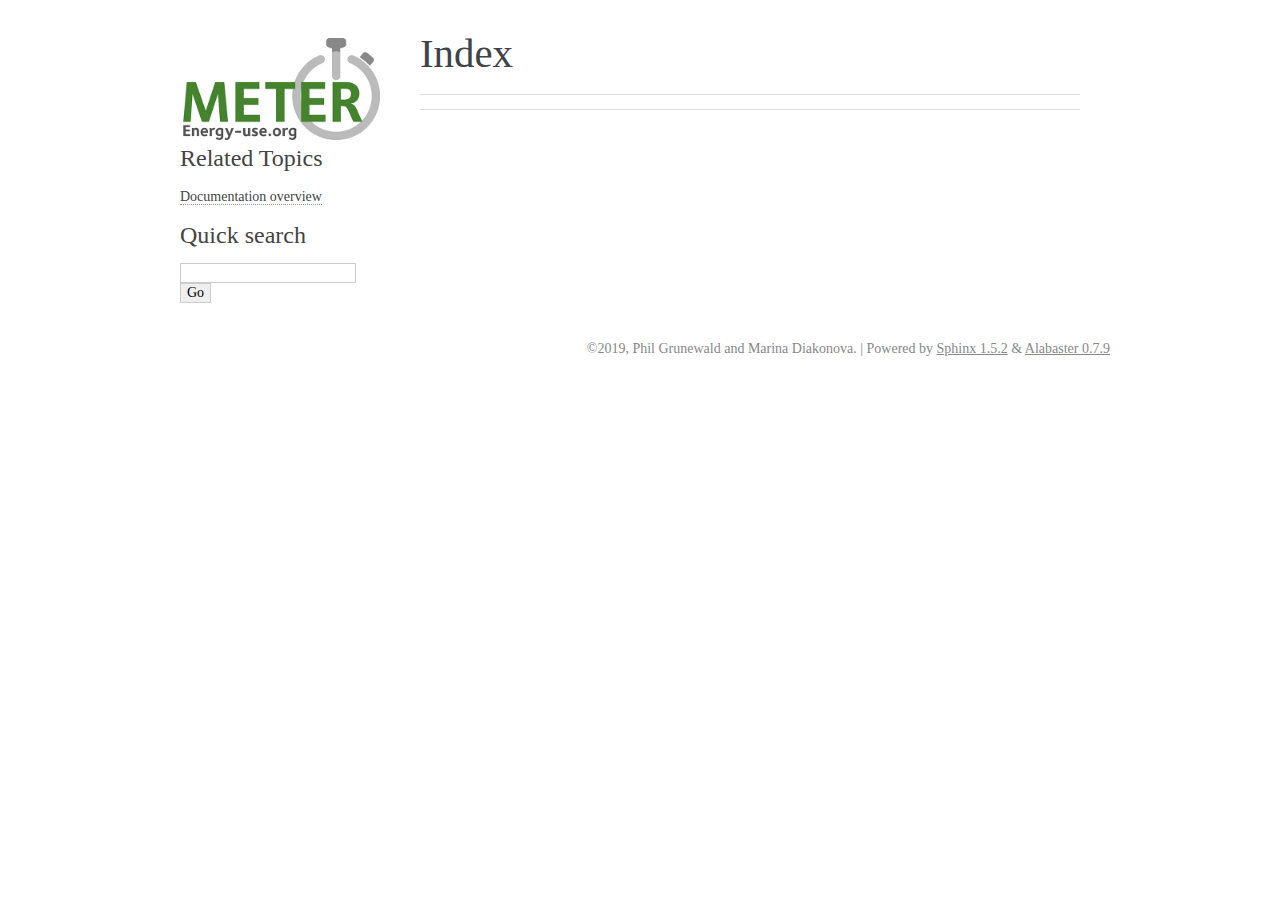
<file: html/genindex.html>
<!DOCTYPE html PUBLIC "-//W3C//DTD XHTML 1.0 Transitional//EN"
  "http://www.w3.org/TR/xhtml1/DTD/xhtml1-transitional.dtd">


<html xmlns="http://www.w3.org/1999/xhtml">
  <head>
    <meta http-equiv="Content-Type" content="text/html; charset=utf-8" />
    
    <title>Index &#8212; Meter v.1 documentation</title>
    
    <link rel="stylesheet" href="_static/alabaster.css" type="text/css" />
    <link rel="stylesheet" href="_static/pygments.css" type="text/css" />
    
    <script type="text/javascript">
      var DOCUMENTATION_OPTIONS = {
        URL_ROOT:    './',
        VERSION:     'v.1',
        COLLAPSE_INDEX: false,
        FILE_SUFFIX: '.html',
        HAS_SOURCE:  true,
        SOURCELINK_SUFFIX: '.txt'
      };
    </script>
    <script type="text/javascript" src="_static/jquery.js"></script>
    <script type="text/javascript" src="_static/underscore.js"></script>
    <script type="text/javascript" src="_static/doctools.js"></script>
    <script type="text/javascript" src="https://cdn.mathjax.org/mathjax/latest/MathJax.js?config=TeX-AMS-MML_HTMLorMML"></script>
    <link rel="index" title="Index" href="#" />
    <link rel="search" title="Search" href="search.html" />
   
  <link rel="stylesheet" href="_static/custom.css" type="text/css" />
  
  
  <meta name="viewport" content="width=device-width, initial-scale=0.9, maximum-scale=0.9" />

  </head>
  <body role="document">
  

    <div class="document">
      <div class="documentwrapper">
        <div class="bodywrapper">
          <div class="body" role="main">
            

<h1 id="index">Index</h1>

<div class="genindex-jumpbox">
 
</div>


          </div>
        </div>
      </div>
      <div class="sphinxsidebar" role="navigation" aria-label="main navigation">
        <div class="sphinxsidebarwrapper">
            <p class="logo"><a href="index.html">
              <img class="logo" src="_static/meter_logo.png" alt="Logo"/>
            </a></p>

   <div class="relations">
<h3>Related Topics</h3>
<ul>
  <li><a href="index.html">Documentation overview</a><ul>
  </ul></li>
</ul>
</div>

<div id="searchbox" style="display: none" role="search">
  <h3>Quick search</h3>
    <form class="search" action="search.html" method="get">
      <div><input type="text" name="q" /></div>
      <div><input type="submit" value="Go" /></div>
      <input type="hidden" name="check_keywords" value="yes" />
      <input type="hidden" name="area" value="default" />
    </form>
</div>
<script type="text/javascript">$('#searchbox').show(0);</script>
        </div>
      </div>
      <div class="clearer"></div>
    </div>
    <div class="footer">
      &copy;2019, Phil Grunewald and Marina Diakonova.
      
      |
      Powered by <a href="http://sphinx-doc.org/">Sphinx 1.5.2</a>
      &amp; <a href="https://github.com/bitprophet/alabaster">Alabaster 0.7.9</a>
      
    </div>

    

    
  </body>
</html>
</file>
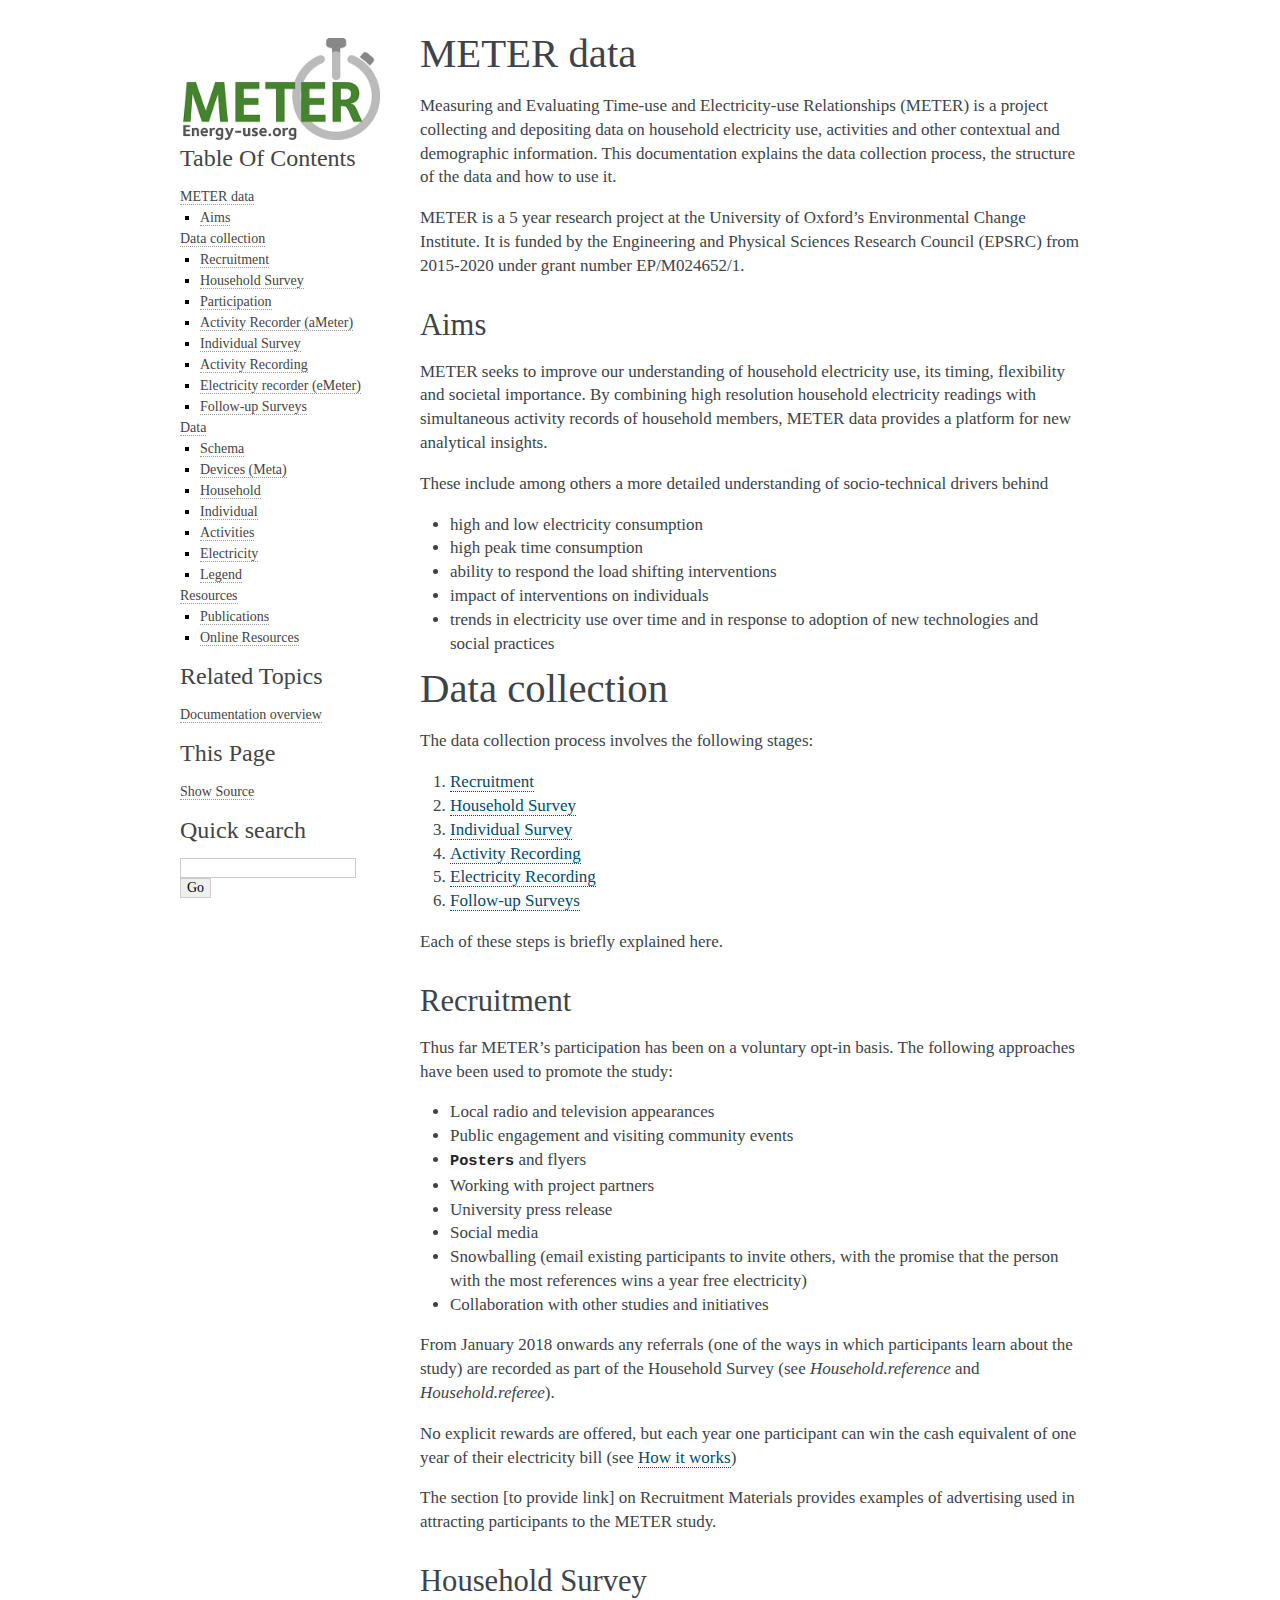
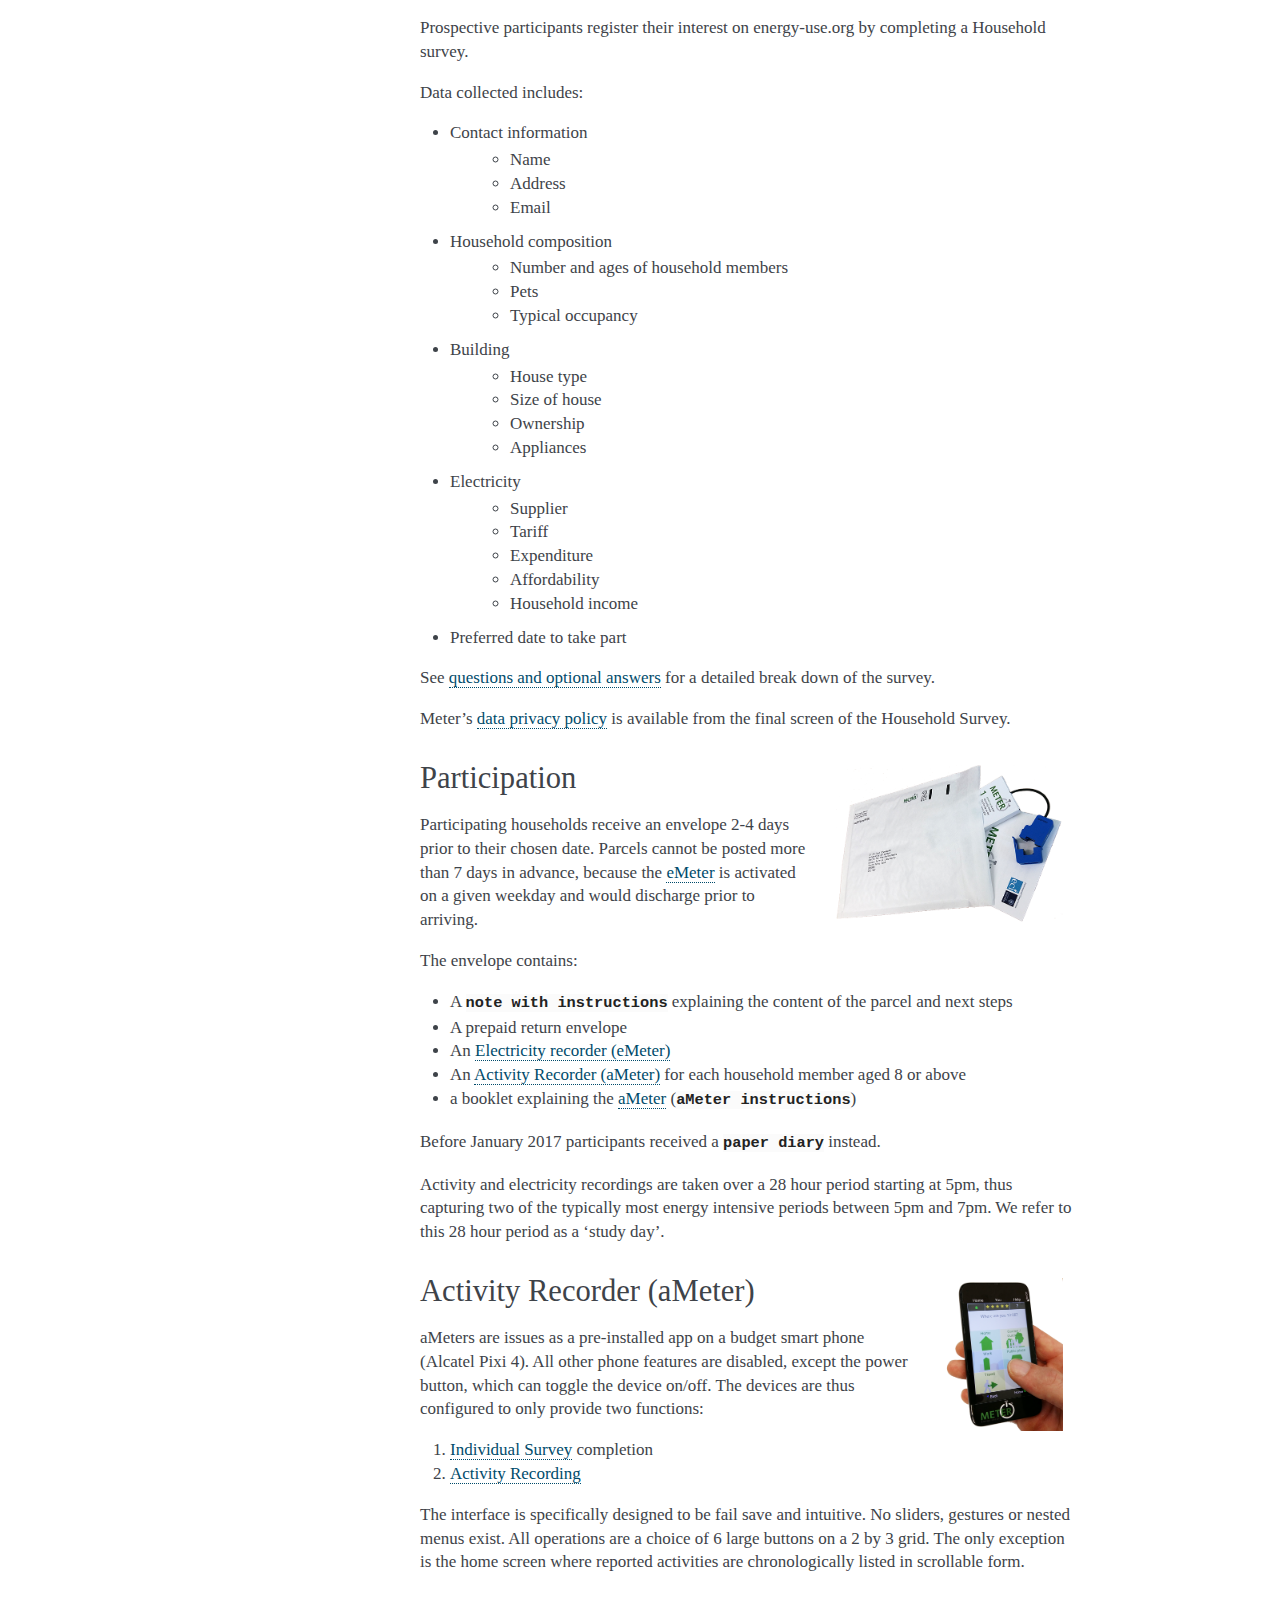
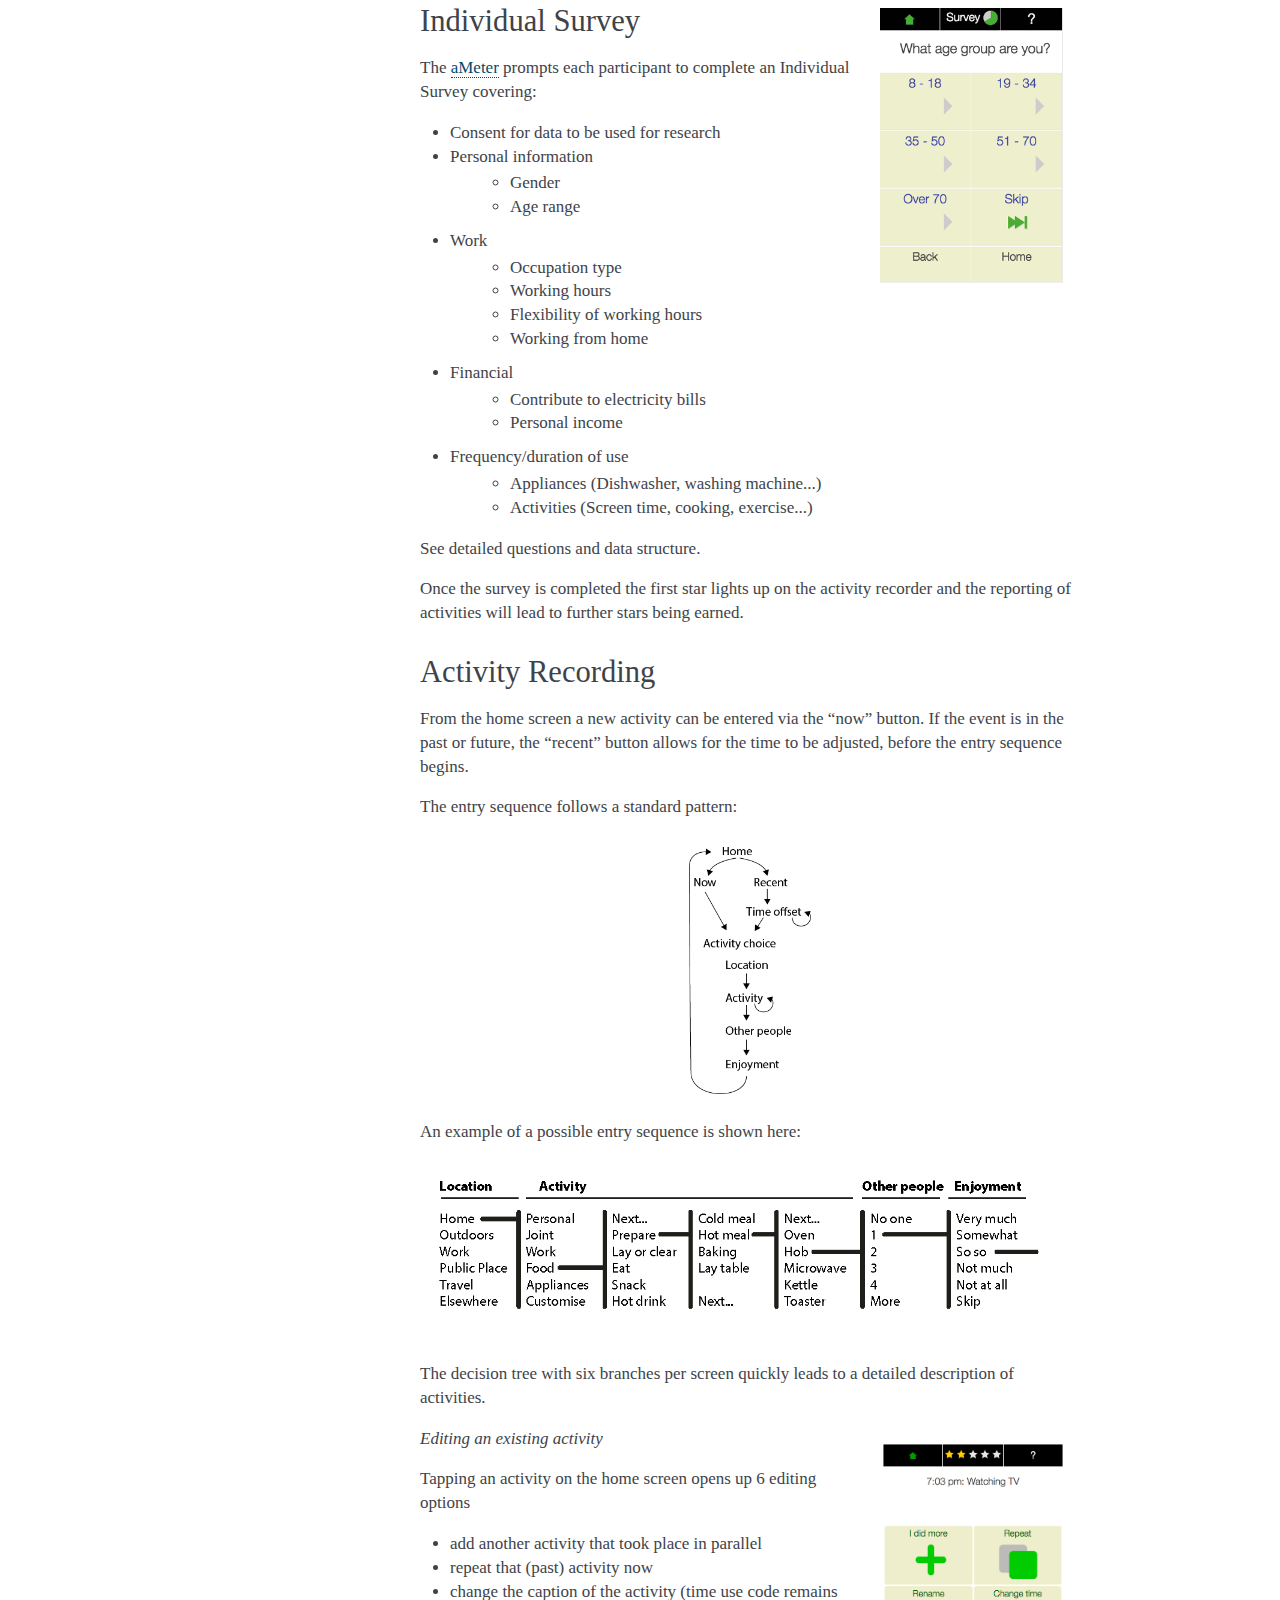
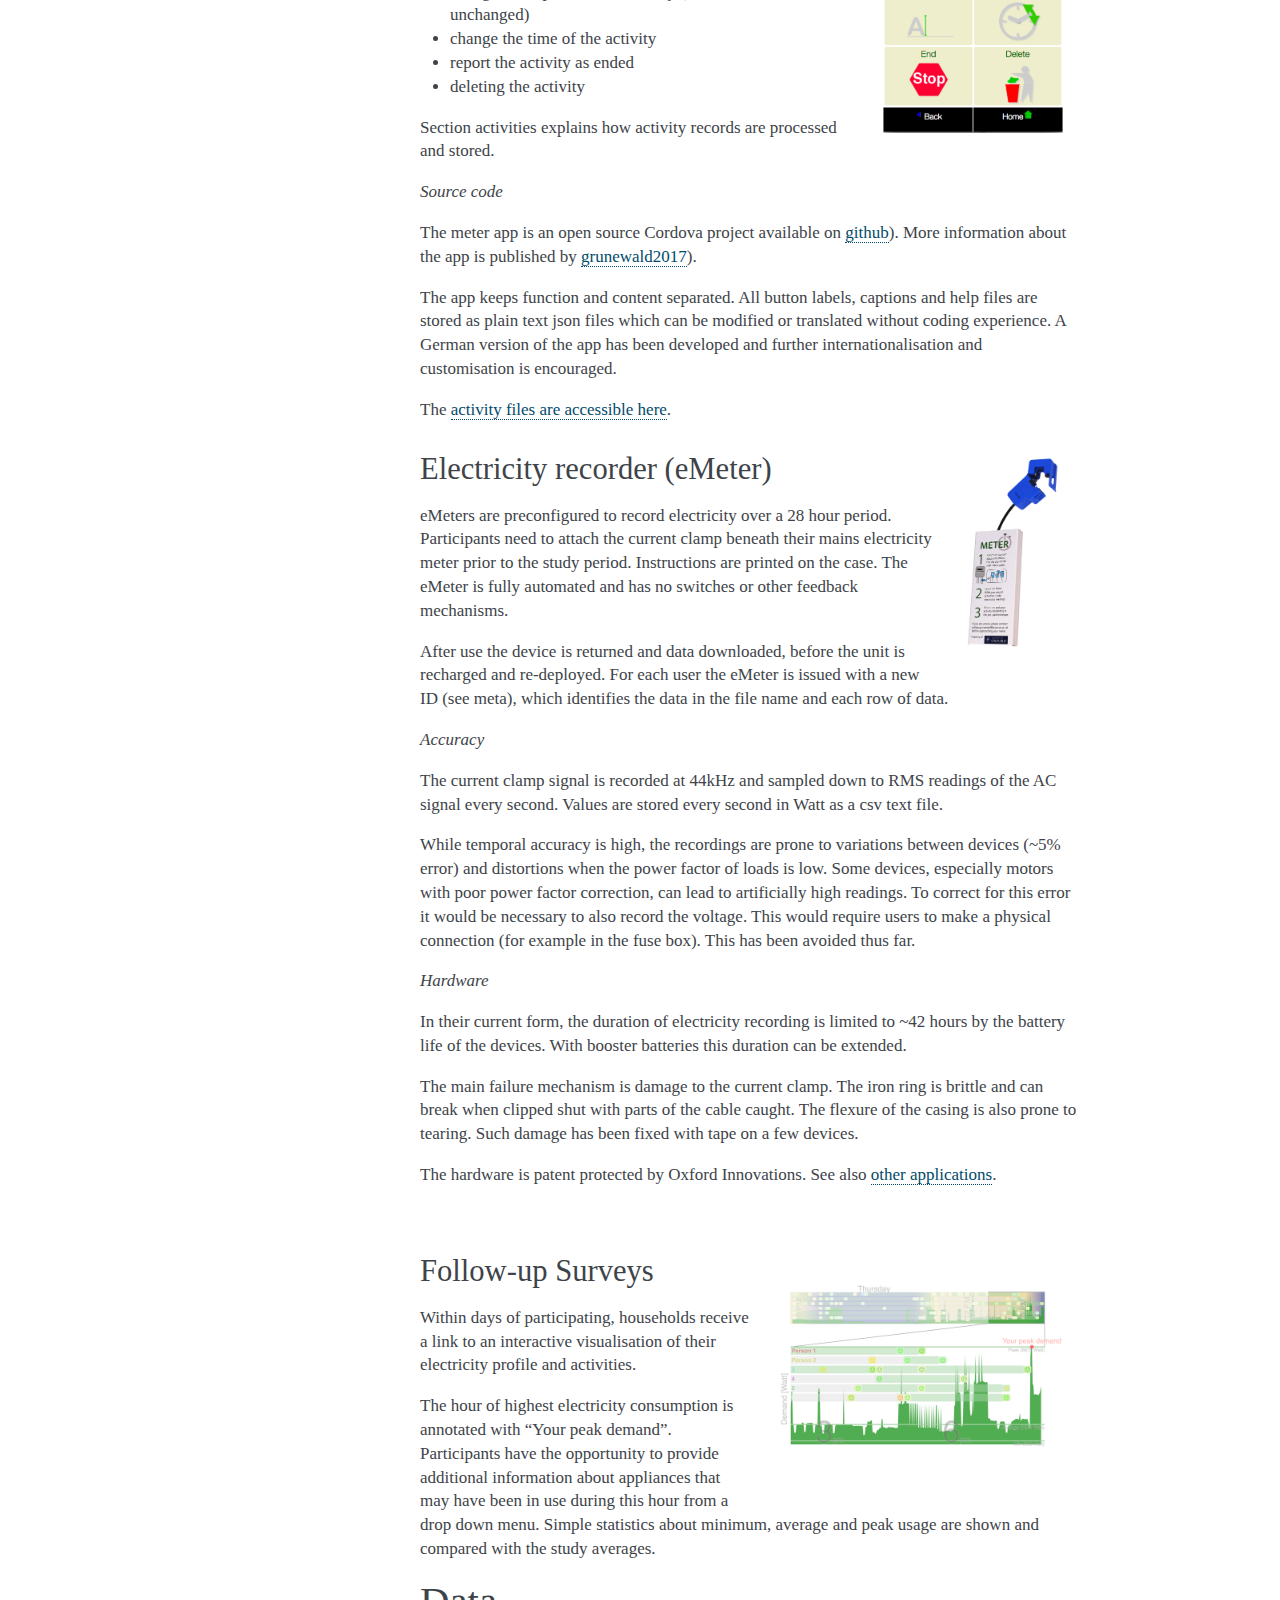
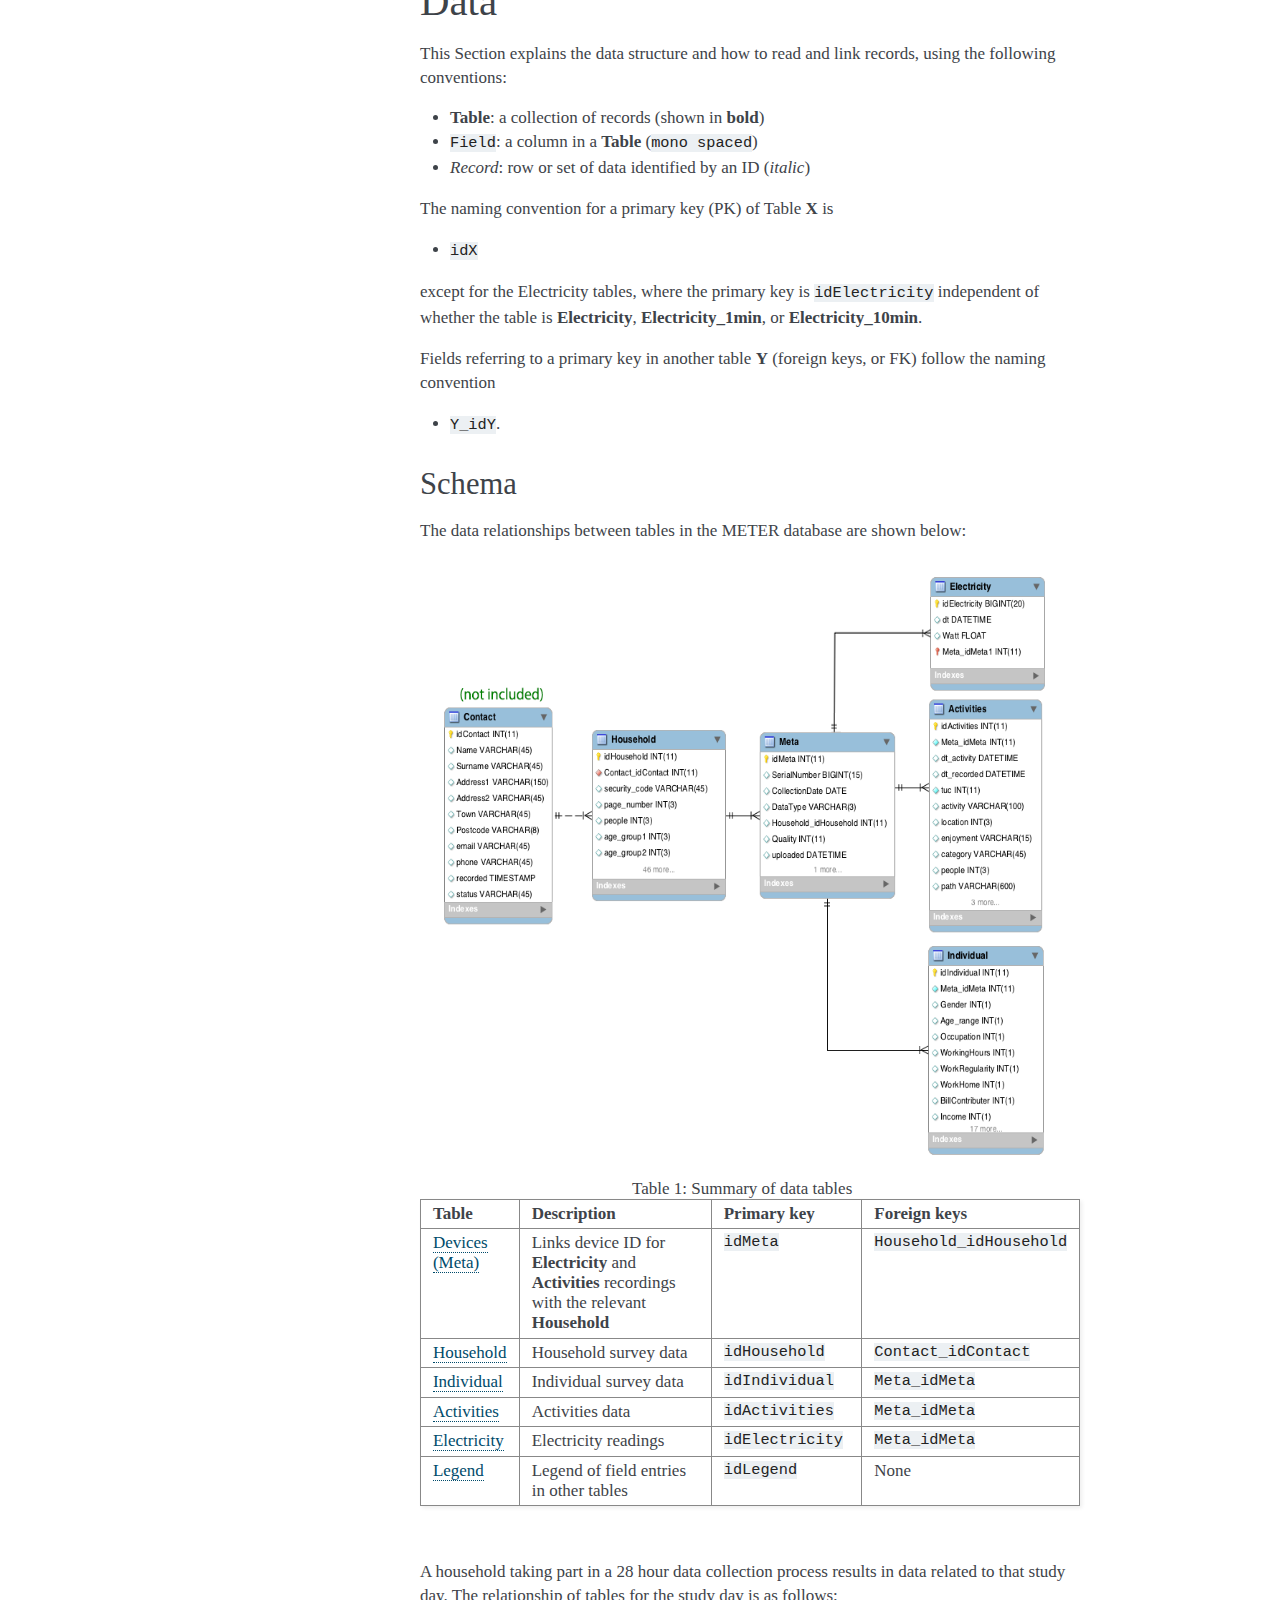
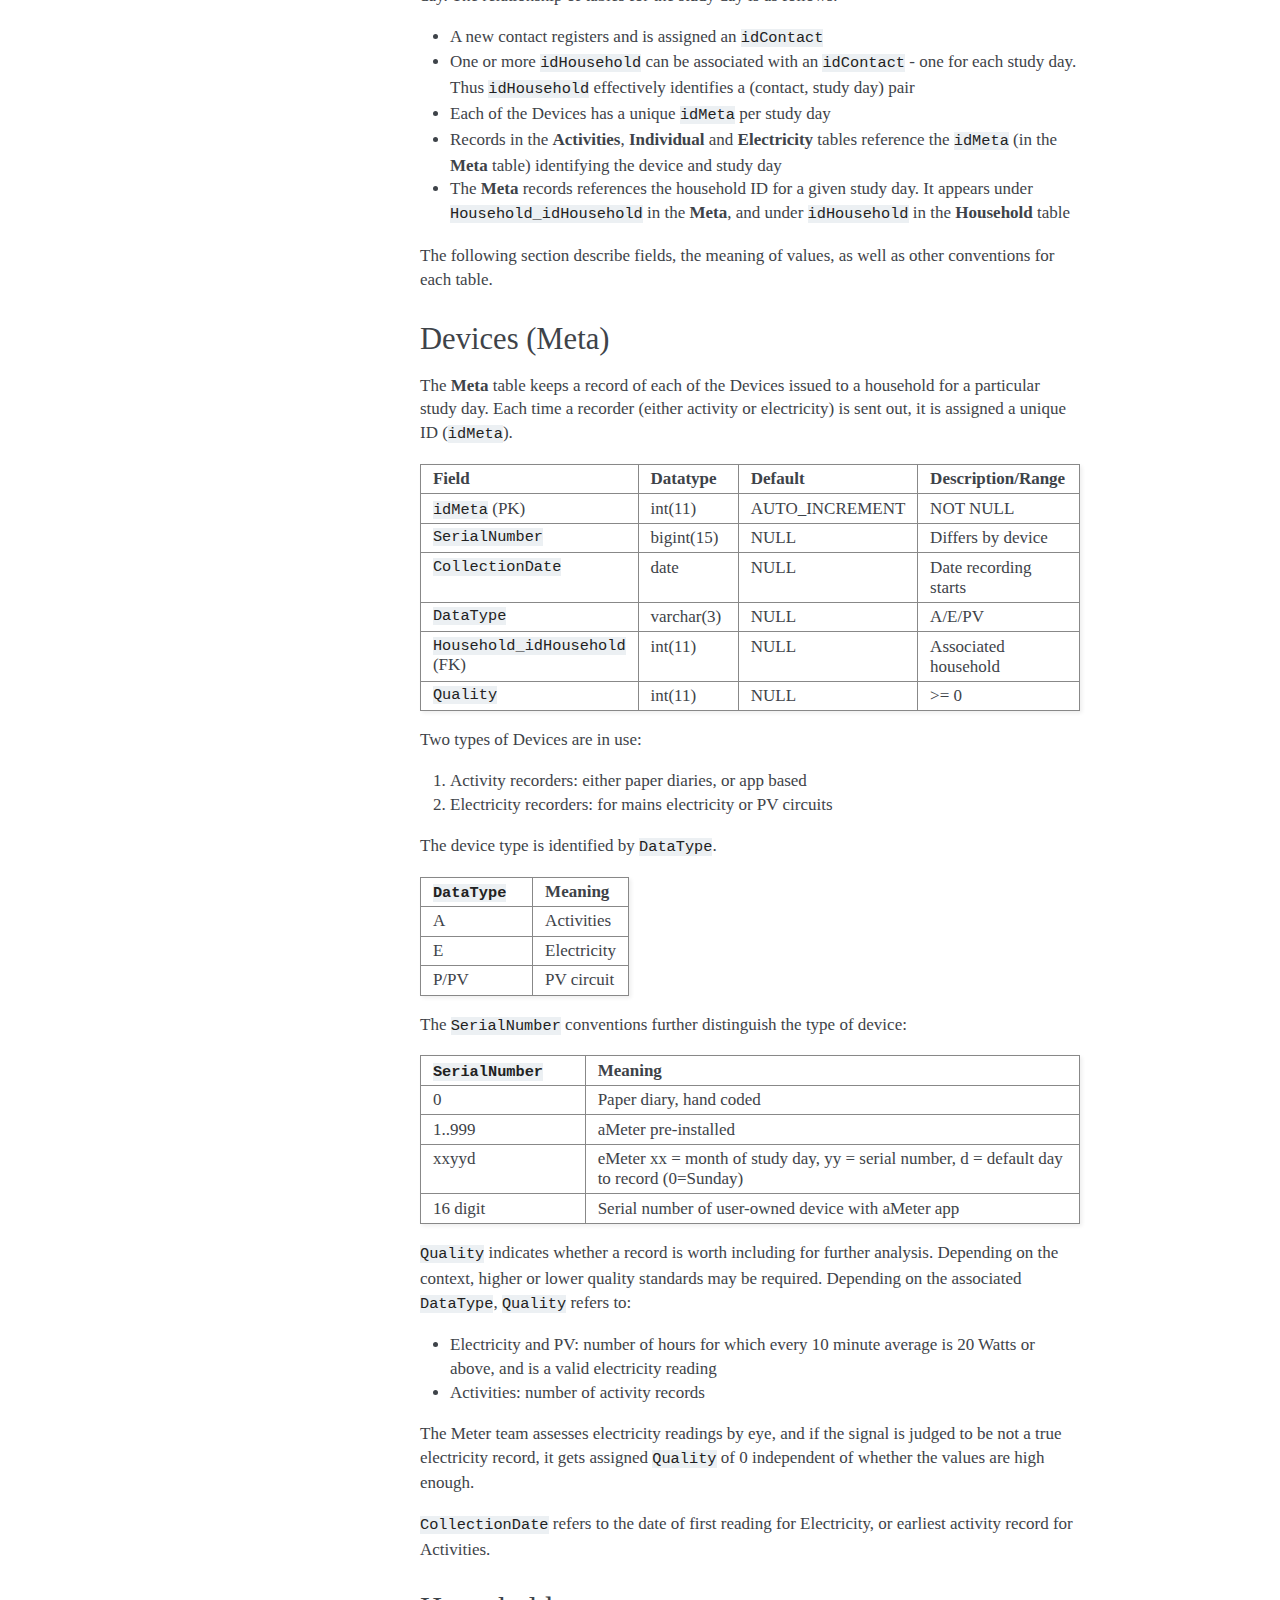
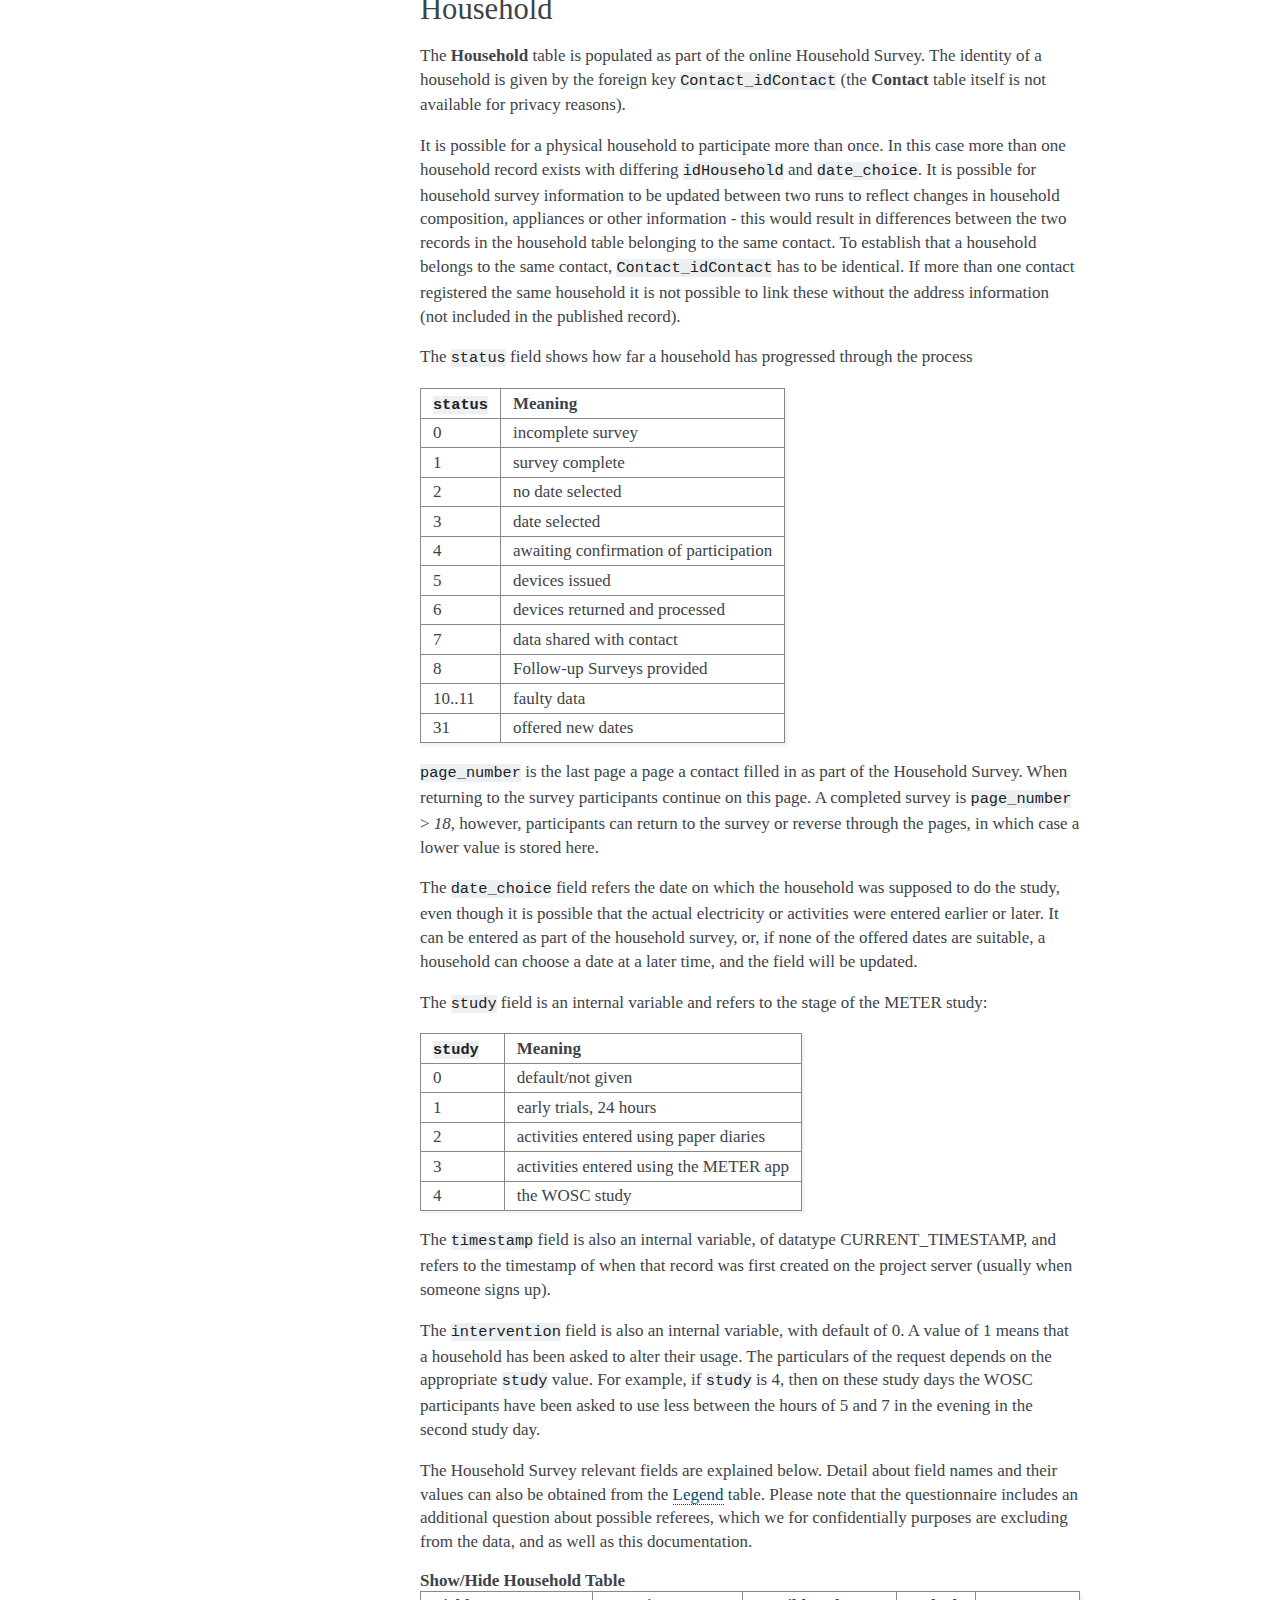
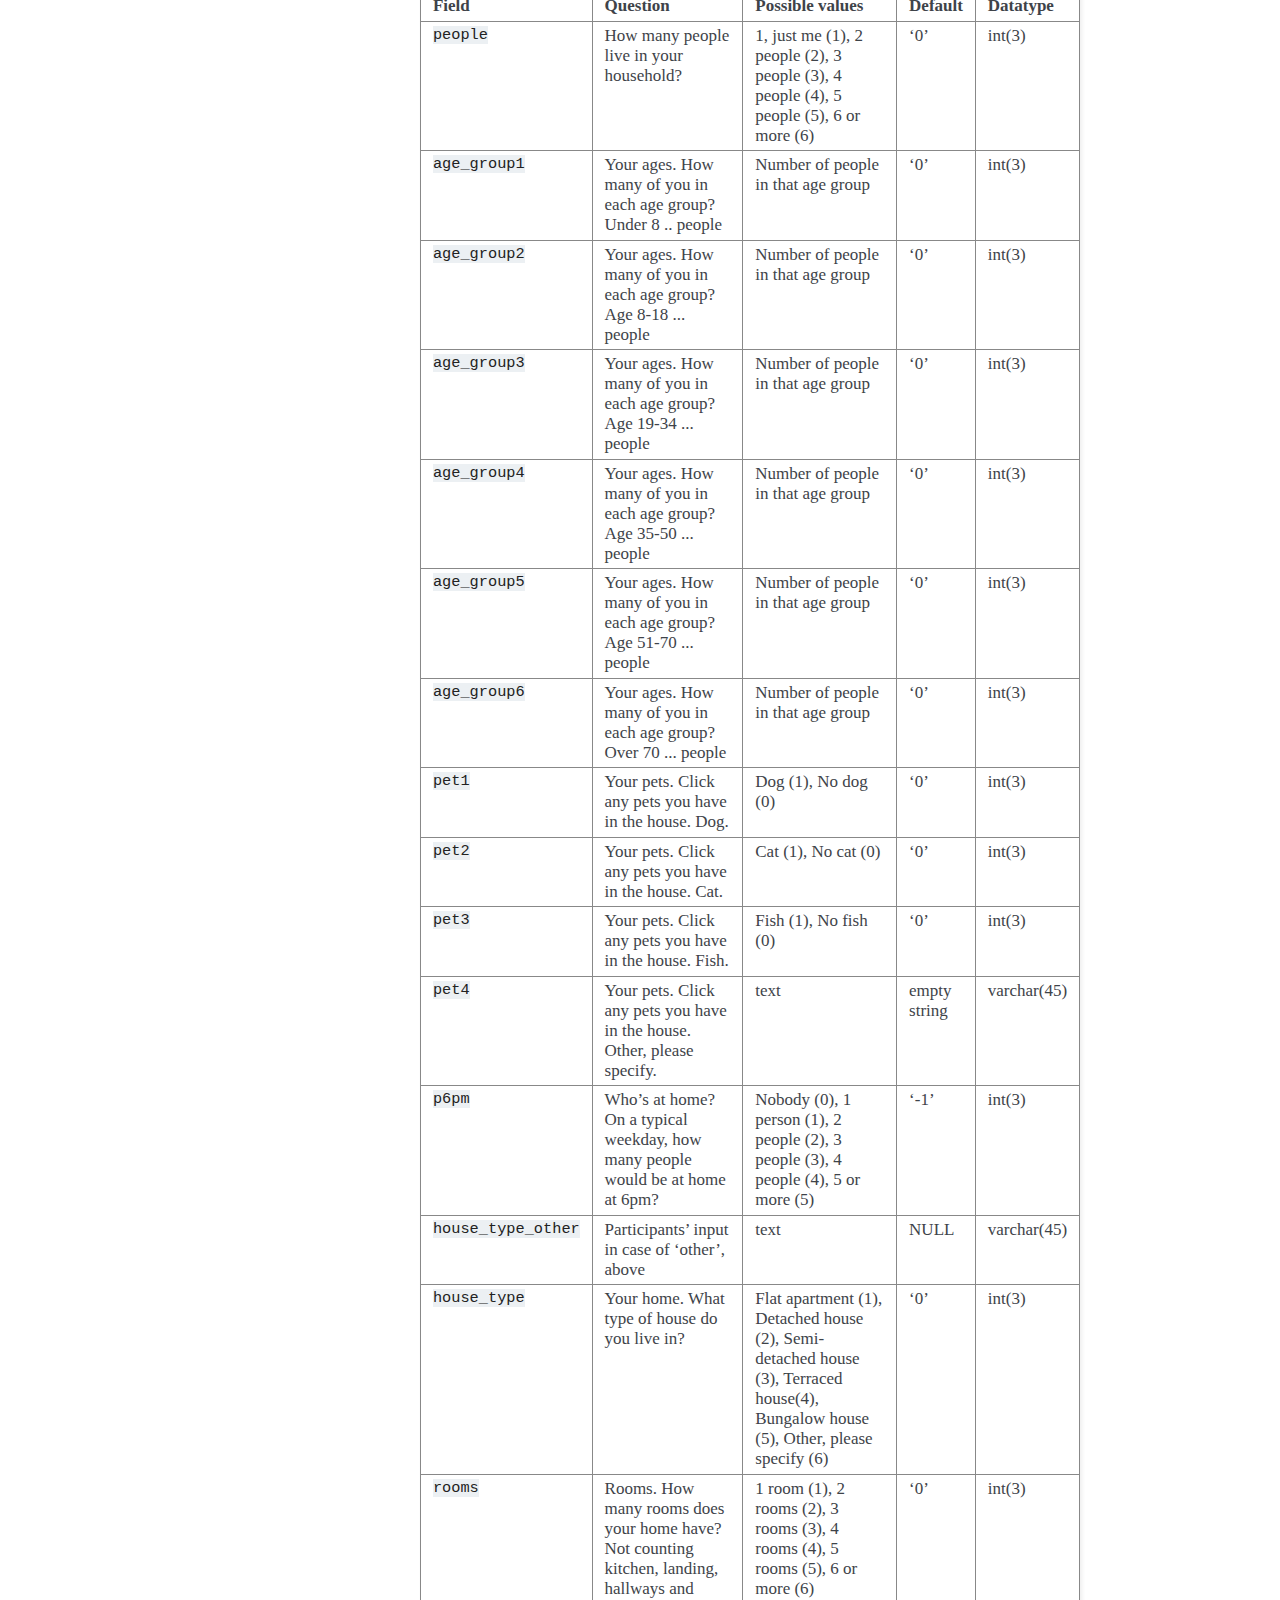
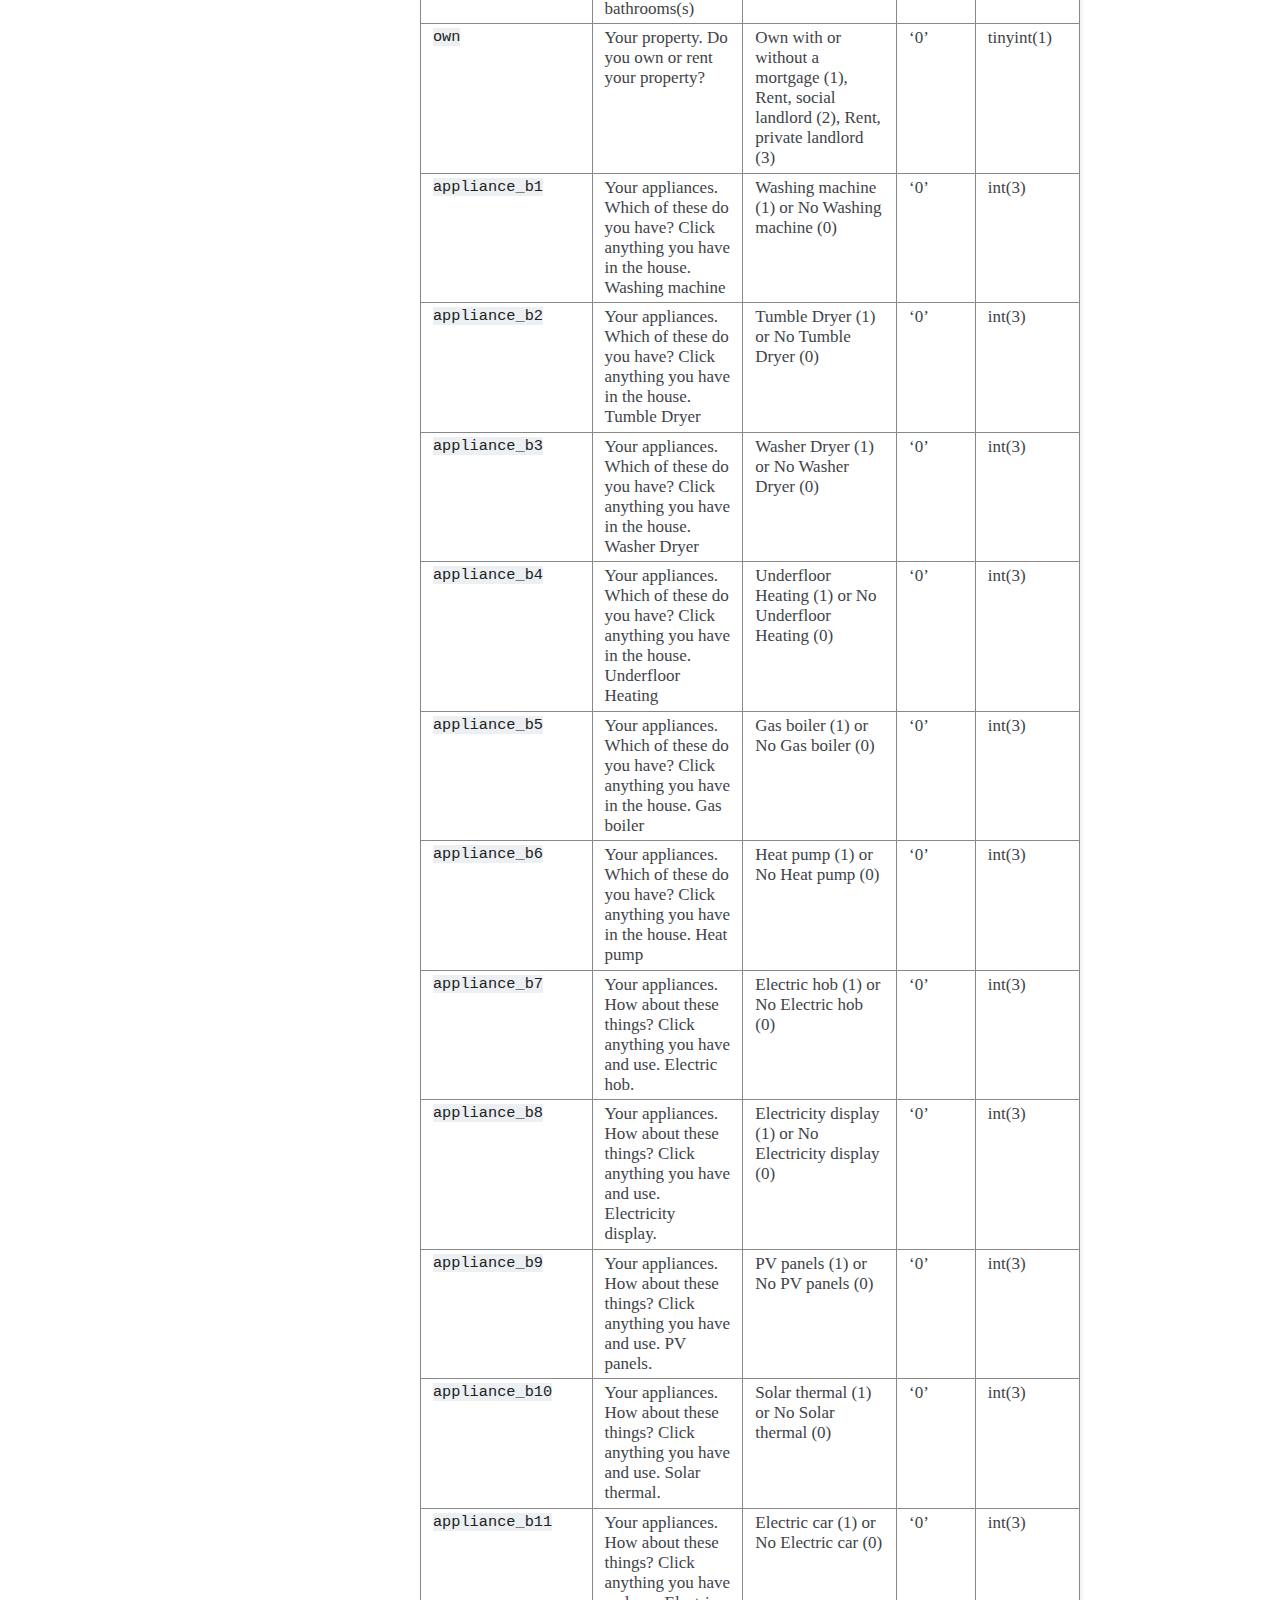
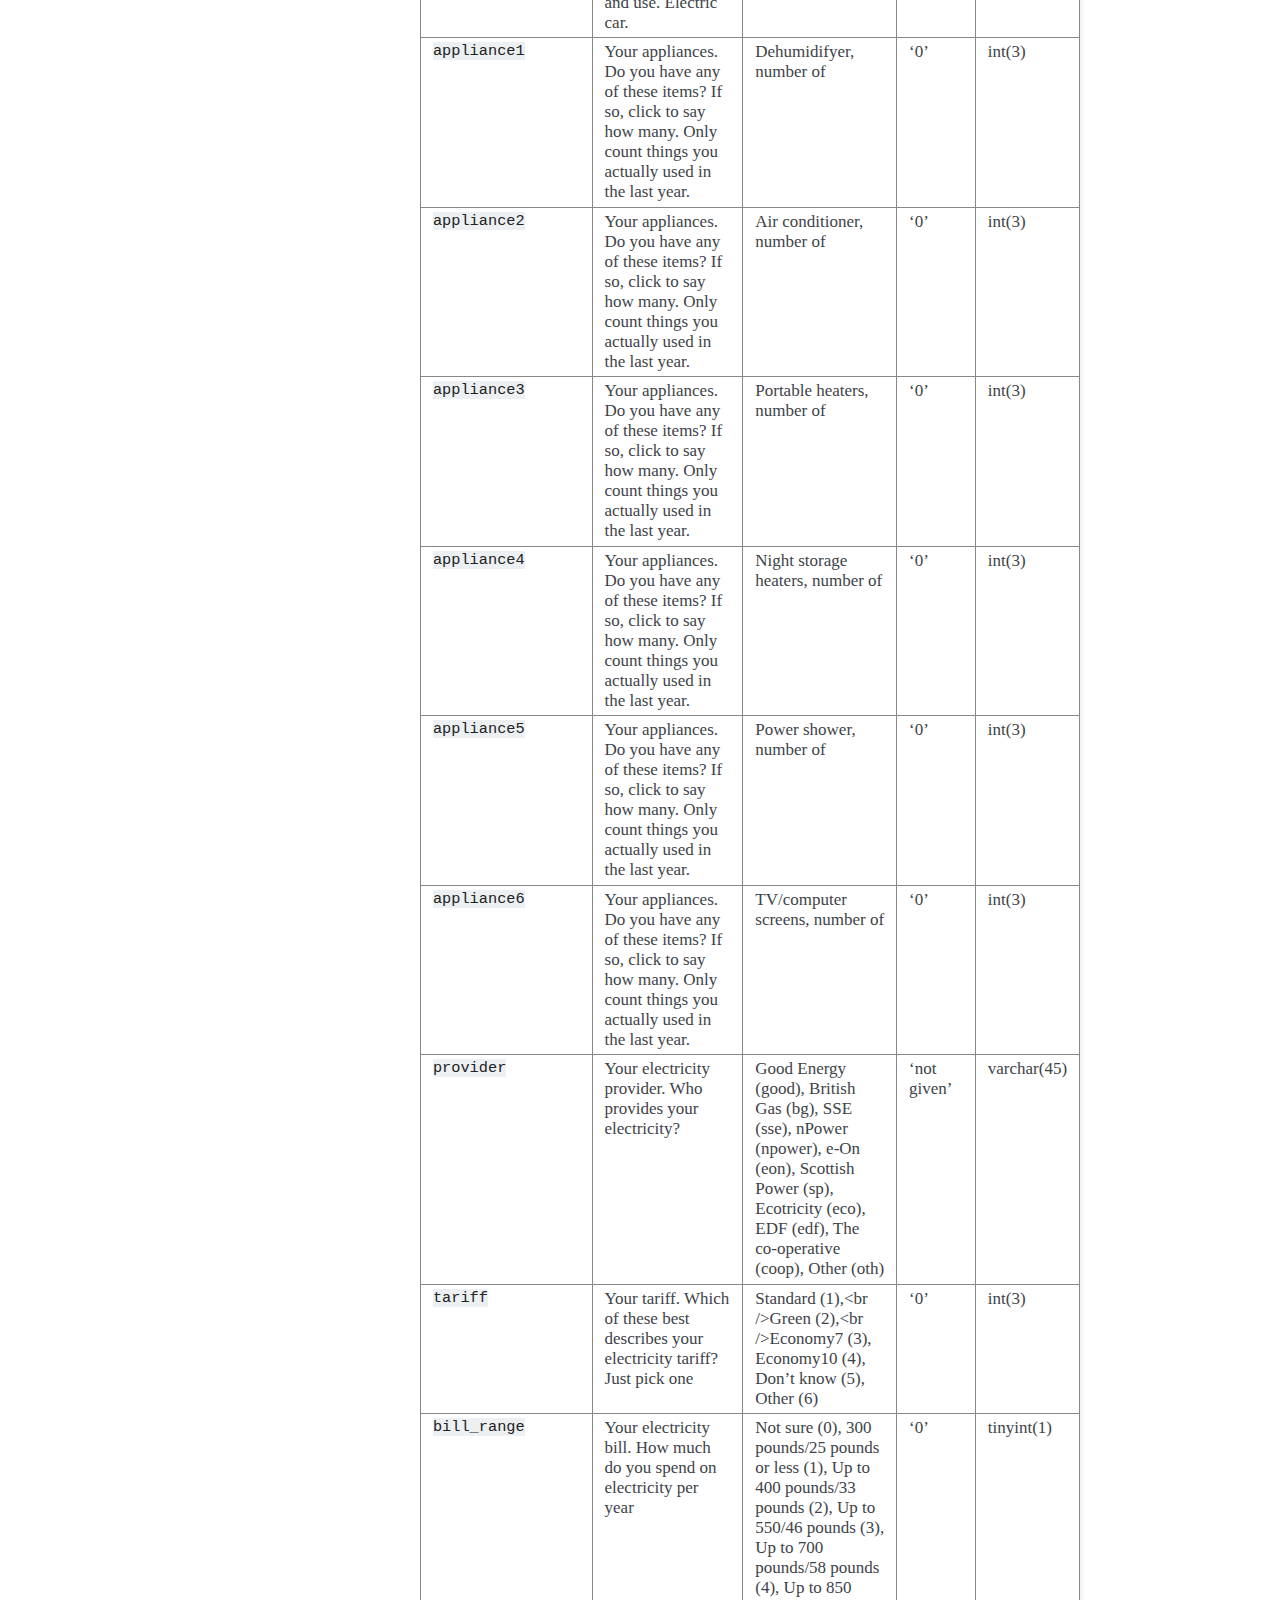
<file: html/README.html>
<!DOCTYPE html PUBLIC "-//W3C//DTD XHTML 1.0 Transitional//EN"
  "http://www.w3.org/TR/xhtml1/DTD/xhtml1-transitional.dtd">


<html xmlns="http://www.w3.org/1999/xhtml">
  <head>
    <meta http-equiv="Content-Type" content="text/html; charset=utf-8" />
    
    <title>METER data &#8212; Meter v.1 documentation</title>
    
    <link rel="stylesheet" href="_static/alabaster.css" type="text/css" />
    <link rel="stylesheet" href="_static/pygments.css" type="text/css" />
    
    <script type="text/javascript">
      var DOCUMENTATION_OPTIONS = {
        URL_ROOT:    './',
        VERSION:     'v.1',
        COLLAPSE_INDEX: false,
        FILE_SUFFIX: '.html',
        HAS_SOURCE:  true,
        SOURCELINK_SUFFIX: '.txt'
      };
    </script>
    <script type="text/javascript" src="_static/jquery.js"></script>
    <script type="text/javascript" src="_static/underscore.js"></script>
    <script type="text/javascript" src="_static/doctools.js"></script>
    <script type="text/javascript" src="https://cdn.mathjax.org/mathjax/latest/MathJax.js?config=TeX-AMS-MML_HTMLorMML"></script>
    <link rel="index" title="Index" href="genindex.html" />
    <link rel="search" title="Search" href="search.html" />
   
  <link rel="stylesheet" href="_static/custom.css" type="text/css" />
  
  
  <meta name="viewport" content="width=device-width, initial-scale=0.9, maximum-scale=0.9" />

  </head>
  <body role="document">
  

    <div class="document">
      <div class="documentwrapper">
        <div class="bodywrapper">
          <div class="body" role="main">
            
  <div class="section" id="meter-data">
<h1>METER data<a class="headerlink" href="#meter-data" title="Permalink to this headline">¶</a></h1>
<p>Measuring and Evaluating Time-use and Electricity-use Relationships (METER) is a project collecting and depositing data on household electricity use, activities and other contextual and demographic information. This documentation explains the data collection process, the structure of the data and how to use it.</p>
<p>METER is a 5 year research project at the University of Oxford&#8217;s Environmental Change Institute. It is funded by the Engineering and Physical Sciences Research Council (EPSRC) from 2015-2020 under grant number EP/M024652/1.</p>
<div class="section" id="aims">
<h2>Aims<a class="headerlink" href="#aims" title="Permalink to this headline">¶</a></h2>
<p>METER seeks to improve our understanding of household electricity use, its timing, flexibility and societal importance. By combining high resolution household electricity readings with simultaneous activity records of household members, METER data provides a platform for new analytical insights.</p>
<p>These include among others a more detailed understanding of socio-technical drivers behind</p>
<ul class="simple">
<li>high and low electricity consumption</li>
<li>high peak time consumption</li>
<li>ability to respond the load shifting interventions</li>
<li>impact of interventions on individuals</li>
<li>trends in electricity use over time and in response to adoption of new technologies and social practices</li>
</ul>
</div>
</div>
<div class="section" id="data-collection">
<h1>Data collection<a class="headerlink" href="#data-collection" title="Permalink to this headline">¶</a></h1>
<p>The data collection process involves the following stages:</p>
<ol class="arabic simple">
<li><a class="reference internal" href="#recruitment">Recruitment</a></li>
<li><a class="reference internal" href="#household-survey">Household Survey</a></li>
<li><a class="reference internal" href="#individual-survey">Individual Survey</a></li>
<li><a class="reference internal" href="#activity-recording">Activity Recording</a></li>
<li><a class="reference internal" href="index.html#emeter"><span class="std std-ref">Electricity Recording</span></a></li>
<li><a class="reference internal" href="#follow-up-surveys">Follow-up Surveys</a></li>
</ol>
<p>Each of these steps is briefly explained here.</p>
<div class="section" id="recruitment">
<h2>Recruitment<a class="headerlink" href="#recruitment" title="Permalink to this headline">¶</a></h2>
<p>Thus far METER&#8217;s participation has been on a voluntary opt-in basis. The following approaches have been used to promote the study:</p>
<ul class="simple">
<li>Local radio and television appearances</li>
<li>Public engagement and visiting community events</li>
<li><a class="reference download internal" href="_downloads/meter_poster3.png" download=""><code class="xref download docutils literal"><span class="pre">Posters</span></code></a> and flyers</li>
<li>Working with project partners</li>
<li>University press release</li>
<li>Social media</li>
<li>Snowballing (email existing participants to invite others, with the promise that the person with the most references wins a year free electricity)</li>
<li>Collaboration with other studies and initiatives</li>
</ul>
<p>From January 2018 onwards any referrals (one of the ways in which participants learn about the study) are recorded as part of the Household Survey (see <cite>Household.reference</cite> and <cite>Household.referee</cite>).</p>
<p>No explicit rewards are offered, but each year one participant can win the cash equivalent of one year of their electricity bill (see <a class="reference external" href="http://www.energy-use.org/how_it_works.php">How it works</a>)</p>
<p>The section [to provide link] on Recruitment Materials provides examples of advertising used in attracting participants to the METER study.</p>
</div>
<div class="section" id="household-survey">
<h2>Household Survey<a class="headerlink" href="#household-survey" title="Permalink to this headline">¶</a></h2>
<p>Prospective participants register their interest on energy-use.org by completing a Household survey.</p>
<p>Data collected includes:</p>
<ul class="simple">
<li><dl class="first docutils">
<dt>Contact information</dt>
<dd><ul class="first last">
<li>Name</li>
<li>Address</li>
<li>Email</li>
</ul>
</dd>
</dl>
</li>
<li><dl class="first docutils">
<dt>Household composition</dt>
<dd><ul class="first last">
<li>Number and ages of household members</li>
<li>Pets</li>
<li>Typical occupancy</li>
</ul>
</dd>
</dl>
</li>
<li><dl class="first docutils">
<dt>Building</dt>
<dd><ul class="first last">
<li>House type</li>
<li>Size of house</li>
<li>Ownership</li>
<li>Appliances</li>
</ul>
</dd>
</dl>
</li>
<li><dl class="first docutils">
<dt>Electricity</dt>
<dd><ul class="first last">
<li>Supplier</li>
<li>Tariff</li>
<li>Expenditure</li>
<li>Affordability</li>
<li>Household income</li>
</ul>
</dd>
</dl>
</li>
<li>Preferred date to take part</li>
</ul>
<p>See <a class="reference internal" href="index.html#household-table"><span class="std std-ref">questions and optional answers</span></a> for a detailed break down of the survey.</p>
<p>Meter&#8217;s <a class="reference external" href="http://energy-use.org/data_policy.php">data privacy policy</a>
is available from the final screen of the Household Survey.</p>
<div class="figure align-right">
<a class="reference internal image-reference" href="_images/envelope.png"><img alt="_images/envelope.png" src="_images/envelope.png" style="width: 226.8px; height: 158.0px;" /></a>
</div>
</div>
<div class="section" id="participation">
<h2>Participation<a class="headerlink" href="#participation" title="Permalink to this headline">¶</a></h2>
<p>Participating households receive an envelope 2-4 days prior to their chosen date. Parcels cannot be posted more than 7 days in advance, because the <a class="reference internal" href="#emeter">eMeter</a> is activated on a given weekday and would discharge prior to arriving.</p>
<p>The envelope contains:</p>
<ul class="simple">
<li>A <a class="reference download internal" href="_downloads/Monday.png" download=""><code class="xref download docutils literal"><span class="pre">note</span> <span class="pre">with</span> <span class="pre">instructions</span></code></a> explaining the content of the parcel and next steps</li>
<li>A prepaid return envelope</li>
<li>An <a class="reference internal" href="index.html#emeter"><span class="std std-ref">Electricity recorder (eMeter)</span></a></li>
<li>An <a class="reference internal" href="index.html#ameter"><span class="std std-ref">Activity Recorder (aMeter)</span></a> for each household member aged 8 or above</li>
<li>a booklet explaining the <a class="reference internal" href="#ameter">aMeter</a> (<a class="reference download internal" href="_downloads/17_03_aMeter_booklet.png" download=""><code class="xref download docutils literal"><span class="pre">aMeter</span> <span class="pre">instructions</span></code></a>)</li>
</ul>
<p>Before January 2017 participants received a <a class="reference download internal" href="_downloads/meter_booklet_v10.png" download=""><code class="xref download docutils literal"><span class="pre">paper</span> <span class="pre">diary</span></code></a> instead.</p>
<p>Activity and electricity recordings are taken over a 28 hour period starting at 5pm, thus capturing two of the typically most energy intensive periods between 5pm and 7pm. We refer to this 28 hour period as a &#8216;study day&#8217;.</p>
<div class="figure align-right">
<a class="reference internal image-reference" href="_images/aMeter.png"><img alt="_images/aMeter.png" src="_images/aMeter.png" style="width: 120.0px; height: 153.0px;" /></a>
</div>
</div>
<div class="section" id="activity-recorder-ameter">
<span id="ameter"></span><h2>Activity Recorder (aMeter)<a class="headerlink" href="#activity-recorder-ameter" title="Permalink to this headline">¶</a></h2>
<p>aMeters are issues as a pre-installed app on a budget smart phone (Alcatel Pixi 4). All other phone features are disabled, except the power button, which can toggle the device on/off. The devices are thus configured to only provide two functions:</p>
<ol class="arabic simple">
<li><a class="reference internal" href="#individual-survey">Individual Survey</a> completion</li>
<li><a class="reference internal" href="#activity-recording">Activity Recording</a></li>
</ol>
<p>The interface is specifically designed to be fail save and intuitive. No sliders, gestures or nested menus exist. All operations are a choice of 6 large buttons on a 2 by 3 grid. The only exception is the home screen where reported activities are chronologically listed in scrollable form.</p>
<div class="figure align-right">
<a class="reference internal image-reference" href="_images/survey.png"><img alt="_images/survey.png" src="_images/survey.png" style="width: 183.0px; height: 274.8px;" /></a>
</div>
</div>
<div class="section" id="individual-survey">
<h2>Individual Survey<a class="headerlink" href="#individual-survey" title="Permalink to this headline">¶</a></h2>
<p>The <a class="reference internal" href="#ameter">aMeter</a> prompts each participant to complete an Individual Survey covering:</p>
<ul class="simple">
<li>Consent for data to be used for research</li>
<li><dl class="first docutils">
<dt>Personal information</dt>
<dd><ul class="first last">
<li>Gender</li>
<li>Age range</li>
</ul>
</dd>
</dl>
</li>
<li><dl class="first docutils">
<dt>Work</dt>
<dd><ul class="first last">
<li>Occupation type</li>
<li>Working hours</li>
<li>Flexibility of working hours</li>
<li>Working from home</li>
</ul>
</dd>
</dl>
</li>
<li><dl class="first docutils">
<dt>Financial</dt>
<dd><ul class="first last">
<li>Contribute to electricity bills</li>
<li>Personal income</li>
</ul>
</dd>
</dl>
</li>
<li><dl class="first docutils">
<dt>Frequency/duration of use</dt>
<dd><ul class="first last">
<li>Appliances (Dishwasher, washing machine...)</li>
<li>Activities (Screen time, cooking, exercise...)</li>
</ul>
</dd>
</dl>
</li>
</ul>
<p>See detailed <span class="xref std std-ref">questions and data structure</span>.</p>
<p>Once the survey is completed the first star lights up on the activity recorder and the reporting of activities will lead to further stars being earned.</p>
</div>
<div class="section" id="activity-recording">
<h2>Activity Recording<a class="headerlink" href="#activity-recording" title="Permalink to this headline">¶</a></h2>
<p>From the home screen a new activity can be entered via the &#8220;now&#8221; button. If the event is in the past or future, the &#8220;recent&#8221; button allows for the time to be adjusted, before the entry sequence begins.</p>
<p>The entry sequence follows a standard pattern:</p>
<div class="figure align-center">
<a class="reference internal image-reference" href="_images/activity_flow.png"><img alt="_images/activity_flow.png" src="_images/activity_flow.png" style="width: 121.8px; height: 249.6px;" /></a>
</div>
<p>An example of a possible entry sequence is shown here:</p>
<div class="figure">
<a class="reference internal image-reference" href="_images/activitysequence.png"><img alt="_images/activitysequence.png" src="_images/activitysequence.png" style="width: 613.8px; height: 167.4px;" /></a>
</div>
<p>The decision tree with six branches per screen quickly leads to a detailed description of activities.</p>
<div class="figure align-right">
<a class="reference internal image-reference" href="_images/edit.png"><img alt="_images/edit.png" src="_images/edit.png" style="width: 179.6px; height: 289.2px;" /></a>
</div>
<p><em>Editing an existing activity</em></p>
<p>Tapping an activity on the home screen opens up 6 editing options</p>
<ul class="simple">
<li>add another activity that took place in parallel</li>
<li>repeat that (past) activity now</li>
<li>change the caption of the activity (time use code remains unchanged)</li>
<li>change the time of the activity</li>
<li>report the activity as ended</li>
<li>deleting the activity</li>
</ul>
<p>Section <span class="xref std std-ref">activities</span> explains how activity records are processed and stored.</p>
<p><em>Source code</em></p>
<p>The meter app is an open source Cordova project available on <a class="reference external" href="https://github.com/philgrunewald/meterapp">github</a>). More information about the app is published by
<a class="reference external" href="https://www.eceee.org/library/conference_proceedings/eceee_summer_studies/2017/9-consumption-and-behaviour/what-we-do-matters-8211-a-time-use-app-to-capture-energy-relevant-activities/">grunewald2017</a>).</p>
<p>The app keeps function and content separated. All button labels, captions and help files are stored as plain text json files which can be modified or translated without coding experience. A German version of the app has been developed and further internationalisation and customisation is encouraged.</p>
<p>The <a class="reference external" href="https://github.com/philgrunewald/meteractivities">activity files are accessible here</a>.</p>
<div class="figure align-right">
<a class="reference internal image-reference" href="_images/eMeter_v3_2.png"><img alt="_images/eMeter_v3_2.png" src="_images/eMeter_v3_2.png" style="width: 100.0px; height: 194.0px;" /></a>
</div>
</div>
<div class="section" id="electricity-recorder-emeter">
<span id="emeter"></span><h2>Electricity recorder (eMeter)<a class="headerlink" href="#electricity-recorder-emeter" title="Permalink to this headline">¶</a></h2>
<p>eMeters are preconfigured to record electricity over a 28 hour period. Participants need to attach the current clamp beneath their mains electricity meter prior to the study period. Instructions are printed on the case. The eMeter is fully automated and has no switches or other feedback mechanisms.</p>
<p>After use the device is returned and data downloaded, before the unit is recharged and re-deployed. For each user the eMeter is issued with a new ID (see <span class="xref std std-ref">meta</span>), which identifies the data in the file name and each row of data.</p>
<p><em>Accuracy</em></p>
<p>The current clamp signal is recorded at 44kHz and sampled down to RMS readings of the AC signal every second. Values are stored every second in Watt as a csv text file.</p>
<p>While temporal accuracy is high, the recordings are prone to variations between devices  (~5% error) and distortions when the power factor of loads is low. Some devices, especially motors with poor power factor correction, can lead to artificially high readings. To correct for this error it would be necessary to also record the voltage. This would require users to make a physical connection (for example in the fuse box). This has been avoided thus far.</p>
<p><em>Hardware</em></p>
<p>In their current form, the duration of electricity recording is limited to ~42 hours by the battery life of the devices. With booster batteries this duration can be extended.</p>
<p>The main failure mechanism is damage to the current clamp. The iron ring is brittle and can break when clipped shut with parts of the cable caught. The flexure of the casing is also prone to tearing. Such damage has been fixed with tape on a few devices.</p>
<p>The hardware is patent protected by Oxford Innovations. See also <a class="reference external" href="http://www.eci.ox.ac.uk/news/2017/1101.html">other applications</a>.</p>
<div class="line-block">
<div class="line"><br /></div>
</div>
<div class="figure align-right">
<a class="reference internal image-reference" href="_images/yourdata.png"><img alt="_images/yourdata.png" src="_images/yourdata.png" style="width: 288.0px; height: 216.0px;" /></a>
</div>
</div>
<div class="section" id="follow-up-surveys">
<h2>Follow-up Surveys<a class="headerlink" href="#follow-up-surveys" title="Permalink to this headline">¶</a></h2>
<p>Within days of participating, households receive a link to an interactive visualisation of their electricity profile and activities.</p>
<p>The hour of highest electricity consumption is annotated with &#8220;Your peak demand&#8221;.  Participants have the opportunity to provide additional information about appliances that may have been in use during this hour from a drop down menu. Simple statistics about minimum, average and peak usage are shown and compared with the study averages.</p>
</div>
</div>
<div class="section" id="data">
<h1>Data<a class="headerlink" href="#data" title="Permalink to this headline">¶</a></h1>
<p>This Section explains the data structure and how to read and link records, using the following conventions:</p>
<ul class="simple">
<li><strong>Table</strong>: a collection of records (shown in <strong>bold</strong>)</li>
<li><code class="docutils literal"><span class="pre">Field</span></code>: a column in a <strong>Table</strong> (<code class="docutils literal"><span class="pre">mono</span> <span class="pre">spaced</span></code>)</li>
<li><em>Record</em>: row or set of data identified by an ID (<em>italic</em>)</li>
</ul>
<p>The naming convention for a primary key (PK) of Table <strong>X</strong> is</p>
<ul class="simple">
<li><code class="docutils literal"><span class="pre">idX</span></code></li>
</ul>
<p>except for the Electricity tables, where the primary key is <code class="docutils literal"><span class="pre">idElectricity</span></code> independent of whether the table is <strong>Electricity</strong>, <strong>Electricity_1min</strong>, or <strong>Electricity_10min</strong>.</p>
<p>Fields referring to a primary key in another table <strong>Y</strong> (foreign keys, or FK) follow the naming convention</p>
<ul class="simple">
<li><code class="docutils literal"><span class="pre">Y_idY</span></code>.</li>
</ul>
<div class="section" id="schema">
<h2>Schema<a class="headerlink" href="#schema" title="Permalink to this headline">¶</a></h2>
<p>The data relationships between tables in the METER database are shown below:</p>
<div class="figure">
<a class="reference internal image-reference" href="_images/db_schema.png"><img alt="_images/db_schema.png" src="_images/db_schema.png" style="width: 698.4px; height: 592.8px;" /></a>
</div>
<table border="1" class="colwidths-given docutils" id="id1">
<caption><span class="caption-text">Table 1: Summary of data tables</span><a class="headerlink" href="#id1" title="Permalink to this table">¶</a></caption>
<colgroup>
<col width="15%" />
<col width="31%" />
<col width="23%" />
<col width="31%" />
</colgroup>
<thead valign="bottom">
<tr class="row-odd"><th class="head">Table</th>
<th class="head">Description</th>
<th class="head">Primary key</th>
<th class="head">Foreign keys</th>
</tr>
</thead>
<tbody valign="top">
<tr class="row-even"><td><a class="reference internal" href="index.html#meta-table"><span class="std std-ref">Devices (Meta)</span></a></td>
<td>Links device ID for <strong>Electricity</strong> and <strong>Activities</strong> recordings with the relevant <strong>Household</strong></td>
<td><code class="docutils literal"><span class="pre">idMeta</span></code></td>
<td><code class="docutils literal"><span class="pre">Household_idHousehold</span></code></td>
</tr>
<tr class="row-odd"><td><a class="reference internal" href="index.html#household-table"><span class="std std-ref">Household</span></a></td>
<td>Household survey data</td>
<td><code class="docutils literal"><span class="pre">idHousehold</span></code></td>
<td><code class="docutils literal"><span class="pre">Contact_idContact</span></code></td>
</tr>
<tr class="row-even"><td><a class="reference internal" href="index.html#individual-table"><span class="std std-ref">Individual</span></a></td>
<td>Individual survey data</td>
<td><code class="docutils literal"><span class="pre">idIndividual</span></code></td>
<td><code class="docutils literal"><span class="pre">Meta_idMeta</span></code></td>
</tr>
<tr class="row-odd"><td><a class="reference internal" href="index.html#activities-table"><span class="std std-ref">Activities</span></a></td>
<td>Activities data</td>
<td><code class="docutils literal"><span class="pre">idActivities</span></code></td>
<td><code class="docutils literal"><span class="pre">Meta_idMeta</span></code></td>
</tr>
<tr class="row-even"><td><a class="reference internal" href="index.html#electricity-table"><span class="std std-ref">Electricity</span></a></td>
<td>Electricity readings</td>
<td><code class="docutils literal"><span class="pre">idElectricity</span></code></td>
<td><code class="docutils literal"><span class="pre">Meta_idMeta</span></code></td>
</tr>
<tr class="row-odd"><td><a class="reference internal" href="index.html#legend-table"><span class="std std-ref">Legend</span></a></td>
<td>Legend of field entries in other tables</td>
<td><code class="docutils literal"><span class="pre">idLegend</span></code></td>
<td>None</td>
</tr>
</tbody>
</table>
<div class="line-block">
<div class="line"><br /></div>
</div>
<p>A household taking part in a 28 hour data collection process results in data related to that study day. The relationship of tables for the study day is as follows:</p>
<ul class="simple">
<li>A new contact registers and is assigned an <code class="docutils literal"><span class="pre">idContact</span></code></li>
<li>One or more <code class="docutils literal"><span class="pre">idHousehold</span></code> can be associated with an <code class="docutils literal"><span class="pre">idContact</span></code> - one for each study day. Thus <code class="docutils literal"><span class="pre">idHousehold</span></code> effectively identifies a (contact, study day) pair</li>
<li>Each of the <span class="xref std std-ref">Devices</span> has a unique <code class="docutils literal"><span class="pre">idMeta</span></code> per study day</li>
<li>Records in the <strong>Activities</strong>, <strong>Individual</strong> and <strong>Electricity</strong> tables reference the <code class="docutils literal"><span class="pre">idMeta</span></code> (in the <strong>Meta</strong> table) identifying the device and study day</li>
<li>The <strong>Meta</strong> records references the household ID for a given study day. It appears under <code class="docutils literal"><span class="pre">Household_idHousehold</span></code> in the <strong>Meta</strong>, and under <code class="docutils literal"><span class="pre">idHousehold</span></code> in the <strong>Household</strong> table</li>
</ul>
<p>The following section describe fields, the meaning of values, as well as other conventions for each table.</p>
</div>
<div class="section" id="devices-meta">
<span id="meta-table"></span><h2>Devices (Meta)<a class="headerlink" href="#devices-meta" title="Permalink to this headline">¶</a></h2>
<p>The <strong>Meta</strong> table keeps a record of each of the <span class="xref std std-ref">Devices</span> issued to a household for a particular study day. Each time a recorder (either activity or electricity) is sent out, it is assigned a unique ID (<code class="docutils literal"><span class="pre">idMeta</span></code>).</p>
<table border="1" class="colwidths-given docutils">
<colgroup>
<col width="15%" />
<col width="31%" />
<col width="23%" />
<col width="31%" />
</colgroup>
<thead valign="bottom">
<tr class="row-odd"><th class="head">Field</th>
<th class="head">Datatype</th>
<th class="head">Default</th>
<th class="head">Description/Range</th>
</tr>
</thead>
<tbody valign="top">
<tr class="row-even"><td><code class="docutils literal"><span class="pre">idMeta</span></code> (PK)</td>
<td>int(11)</td>
<td>AUTO_INCREMENT</td>
<td>NOT NULL</td>
</tr>
<tr class="row-odd"><td><code class="docutils literal"><span class="pre">SerialNumber</span></code></td>
<td>bigint(15)</td>
<td>NULL</td>
<td>Differs by device</td>
</tr>
<tr class="row-even"><td><code class="docutils literal"><span class="pre">CollectionDate</span></code></td>
<td>date</td>
<td>NULL</td>
<td>Date recording starts</td>
</tr>
<tr class="row-odd"><td><code class="docutils literal"><span class="pre">DataType</span></code></td>
<td>varchar(3)</td>
<td>NULL</td>
<td>A/E/PV</td>
</tr>
<tr class="row-even"><td><code class="docutils literal"><span class="pre">Household_idHousehold</span></code> (FK)</td>
<td>int(11)</td>
<td>NULL</td>
<td>Associated household</td>
</tr>
<tr class="row-odd"><td><code class="docutils literal"><span class="pre">Quality</span></code></td>
<td>int(11)</td>
<td>NULL</td>
<td>&gt;= 0</td>
</tr>
</tbody>
</table>
<p>Two types of <span class="xref std std-ref">Devices</span> are in use:</p>
<ol class="arabic simple">
<li>Activity recorders: either paper diaries, or app based</li>
<li>Electricity recorders: for mains electricity or PV circuits</li>
</ol>
<p>The device type is identified by <code class="docutils literal"><span class="pre">DataType</span></code>.</p>
<table border="1" class="docutils">
<colgroup>
<col width="54%" />
<col width="46%" />
</colgroup>
<thead valign="bottom">
<tr class="row-odd"><th class="head"><code class="docutils literal"><span class="pre">DataType</span></code></th>
<th class="head">Meaning</th>
</tr>
</thead>
<tbody valign="top">
<tr class="row-even"><td>A</td>
<td>Activities</td>
</tr>
<tr class="row-odd"><td>E</td>
<td>Electricity</td>
</tr>
<tr class="row-even"><td>P/PV</td>
<td>PV circuit</td>
</tr>
</tbody>
</table>
<p>The <code class="docutils literal"><span class="pre">SerialNumber</span></code> conventions further distinguish the type of device:</p>
<table border="1" class="docutils">
<colgroup>
<col width="25%" />
<col width="75%" />
</colgroup>
<thead valign="bottom">
<tr class="row-odd"><th class="head"><code class="docutils literal"><span class="pre">SerialNumber</span></code></th>
<th class="head">Meaning</th>
</tr>
</thead>
<tbody valign="top">
<tr class="row-even"><td>0</td>
<td>Paper diary, hand coded</td>
</tr>
<tr class="row-odd"><td>1..999</td>
<td>aMeter pre-installed</td>
</tr>
<tr class="row-even"><td>xxyyd</td>
<td>eMeter
xx = month of study day,
yy = serial number,
d  = default day to record (0=Sunday)</td>
</tr>
<tr class="row-odd"><td>16 digit</td>
<td>Serial number of user-owned device with aMeter app</td>
</tr>
</tbody>
</table>
<p><code class="docutils literal"><span class="pre">Quality</span></code> indicates whether a record is worth including for further analysis. Depending on the context, higher or lower quality standards may be required. Depending on the associated <code class="docutils literal"><span class="pre">DataType</span></code>, <code class="docutils literal"><span class="pre">Quality</span></code> refers to:</p>
<ul class="simple">
<li>Electricity and PV: number of hours for which every 10 minute average is 20 Watts or above, and is a valid electricity reading</li>
<li>Activities: number of activity records</li>
</ul>
<p>The Meter team assesses electricity readings by eye, and if the signal is judged to be not a true electricity record, it gets assigned <code class="docutils literal"><span class="pre">Quality</span></code> of 0 independent of whether the values are high enough.</p>
<p><code class="docutils literal"><span class="pre">CollectionDate</span></code> refers to the date of first reading for Electricity, or earliest activity record for Activities.</p>
</div>
<div class="section" id="household">
<span id="household-table"></span><h2>Household<a class="headerlink" href="#household" title="Permalink to this headline">¶</a></h2>
<p>The <strong>Household</strong> table is populated as part of the online <span class="xref std std-ref">Household Survey</span>. The identity of a household is given by the foreign key <code class="docutils literal"><span class="pre">Contact_idContact</span></code> (the <strong>Contact</strong> table itself is not available for privacy reasons).</p>
<p>It is possible for a physical household to participate more than once. In this case more than one household record exists with differing <code class="docutils literal"><span class="pre">idHousehold</span></code> and <code class="docutils literal"><span class="pre">date_choice</span></code>. It is possible for household survey information to be updated between two runs to reflect changes in household composition, appliances or other information - this would result in differences between the two records in the household table belonging to the same contact. To establish that a household belongs to the same contact, <code class="docutils literal"><span class="pre">Contact_idContact</span></code> has to be identical. If more than one contact registered the same household it is not possible to link these without the address information (not included in the published record).</p>
<p>The <code class="docutils literal"><span class="pre">status</span></code> field shows how far a household has progressed through the process</p>
<table border="1" class="docutils">
<colgroup>
<col width="22%" />
<col width="78%" />
</colgroup>
<thead valign="bottom">
<tr class="row-odd"><th class="head"><code class="docutils literal"><span class="pre">status</span></code></th>
<th class="head">Meaning</th>
</tr>
</thead>
<tbody valign="top">
<tr class="row-even"><td>0</td>
<td>incomplete survey</td>
</tr>
<tr class="row-odd"><td>1</td>
<td>survey complete</td>
</tr>
<tr class="row-even"><td>2</td>
<td>no date selected</td>
</tr>
<tr class="row-odd"><td>3</td>
<td>date selected</td>
</tr>
<tr class="row-even"><td>4</td>
<td>awaiting confirmation of participation</td>
</tr>
<tr class="row-odd"><td>5</td>
<td>devices issued</td>
</tr>
<tr class="row-even"><td>6</td>
<td>devices returned and processed</td>
</tr>
<tr class="row-odd"><td>7</td>
<td>data shared with contact</td>
</tr>
<tr class="row-even"><td>8</td>
<td><span class="xref std std-ref">Follow-up Surveys</span> provided</td>
</tr>
<tr class="row-odd"><td>10..11</td>
<td>faulty data</td>
</tr>
<tr class="row-even"><td>31</td>
<td>offered new dates</td>
</tr>
</tbody>
</table>
<p><code class="docutils literal"><span class="pre">page_number</span></code> is the last page a page a contact filled in as part of the <span class="xref std std-ref">Household Survey</span>. When returning to the survey participants continue on this page. A completed survey is <code class="docutils literal"><span class="pre">page_number</span></code> &gt; <em>18</em>, however, participants can return to the survey or reverse through the pages, in which case a lower value is stored here.</p>
<p>The <code class="docutils literal"><span class="pre">date_choice</span></code> field refers the date on which the household was supposed to do the study, even though it is possible that the actual electricity or activities were entered earlier or later. It can be entered as part of the household survey, or, if none of the offered dates are suitable, a household can choose a date at a later time, and the field will be updated.</p>
<p>The <code class="docutils literal"><span class="pre">study</span></code> field is an internal variable and refers to the stage of the METER study:</p>
<table border="1" class="docutils">
<colgroup>
<col width="22%" />
<col width="78%" />
</colgroup>
<thead valign="bottom">
<tr class="row-odd"><th class="head"><code class="docutils literal"><span class="pre">study</span></code></th>
<th class="head">Meaning</th>
</tr>
</thead>
<tbody valign="top">
<tr class="row-even"><td>0</td>
<td>default/not given</td>
</tr>
<tr class="row-odd"><td>1</td>
<td>early trials, 24 hours</td>
</tr>
<tr class="row-even"><td>2</td>
<td>activities entered using paper diaries</td>
</tr>
<tr class="row-odd"><td>3</td>
<td>activities entered using the METER app</td>
</tr>
<tr class="row-even"><td>4</td>
<td>the WOSC study</td>
</tr>
</tbody>
</table>
<p>The <code class="docutils literal"><span class="pre">timestamp</span></code> field is also an internal variable, of datatype CURRENT_TIMESTAMP, and refers to the timestamp of when that record was first created on the project server (usually when someone signs up).</p>
<p>The <code class="docutils literal"><span class="pre">intervention</span></code> field is also an internal variable, with default of 0. A value of 1 means that a household has been asked to alter their usage. The particulars of the request depends on the appropriate <code class="docutils literal"><span class="pre">study</span></code> value. For example, if <code class="docutils literal"><span class="pre">study</span></code> is 4, then on these study days the WOSC participants have been asked to use less between the hours of 5 and 7 in the evening in the second study day.</p>
<p>The <span class="xref std std-ref">Household Survey</span> relevant fields are explained below.
Detail about field names and their values can also be obtained from the <a class="reference internal" href="#legend">Legend</a> table. Please note that the questionnaire includes an additional question about possible referees, which we for confidentially purposes are excluding from the data, and as well as this documentation.</p>
<div class="toggle docutils container">
<div class="header docutils container">
<strong>Show/Hide Household Table</strong></div>
<div class="docutils container">
<table border="1" class="colwidths-given docutils">
<colgroup>
<col width="12%" />
<col width="29%" />
<col width="35%" />
<col width="12%" />
<col width="12%" />
</colgroup>
<thead valign="bottom">
<tr class="row-odd"><th class="head">Field</th>
<th class="head">Question</th>
<th class="head">Possible values</th>
<th class="head">Default</th>
<th class="head">Datatype</th>
</tr>
</thead>
<tbody valign="top">
<tr class="row-even"><td><code class="docutils literal"><span class="pre">people</span></code></td>
<td>How many people live in your household?</td>
<td>1, just me (1), 2 people (2), 3 people (3), 4 people (4), 5 people (5), 6 or more (6)</td>
<td>&#8216;0&#8217;</td>
<td>int(3)</td>
</tr>
<tr class="row-odd"><td><code class="docutils literal"><span class="pre">age_group1</span></code></td>
<td>Your ages. How many of you in each age group? Under 8 .. people</td>
<td>Number of people in that age group</td>
<td>&#8216;0&#8217;</td>
<td>int(3)</td>
</tr>
<tr class="row-even"><td><code class="docutils literal"><span class="pre">age_group2</span></code></td>
<td>Your ages. How many of you in each age group? Age 8-18 ... people</td>
<td>Number of people in that age group</td>
<td>&#8216;0&#8217;</td>
<td>int(3)</td>
</tr>
<tr class="row-odd"><td><code class="docutils literal"><span class="pre">age_group3</span></code></td>
<td>Your ages. How many of you in each age group? Age 19-34 ... people</td>
<td>Number of people in that age group</td>
<td>&#8216;0&#8217;</td>
<td>int(3)</td>
</tr>
<tr class="row-even"><td><code class="docutils literal"><span class="pre">age_group4</span></code></td>
<td>Your ages. How many of you in each age group? Age 35-50 ... people</td>
<td>Number of people in that age group</td>
<td>&#8216;0&#8217;</td>
<td>int(3)</td>
</tr>
<tr class="row-odd"><td><code class="docutils literal"><span class="pre">age_group5</span></code></td>
<td>Your ages. How many of you in each age group? Age 51-70 ... people</td>
<td>Number of people in that age group</td>
<td>&#8216;0&#8217;</td>
<td>int(3)</td>
</tr>
<tr class="row-even"><td><code class="docutils literal"><span class="pre">age_group6</span></code></td>
<td>Your ages. How many of you in each age group? Over 70 ... people</td>
<td>Number of people in that age group</td>
<td>&#8216;0&#8217;</td>
<td>int(3)</td>
</tr>
<tr class="row-odd"><td><code class="docutils literal"><span class="pre">pet1</span></code></td>
<td>Your pets. Click any pets you have in the house. Dog.</td>
<td>Dog (1), No dog (0)</td>
<td>&#8216;0&#8217;</td>
<td>int(3)</td>
</tr>
<tr class="row-even"><td><code class="docutils literal"><span class="pre">pet2</span></code></td>
<td>Your pets. Click any pets you have in the house. Cat.</td>
<td>Cat (1), No cat (0)</td>
<td>&#8216;0&#8217;</td>
<td>int(3)</td>
</tr>
<tr class="row-odd"><td><code class="docutils literal"><span class="pre">pet3</span></code></td>
<td>Your pets. Click any pets you have in the house. Fish.</td>
<td>Fish (1), No fish (0)</td>
<td>&#8216;0&#8217;</td>
<td>int(3)</td>
</tr>
<tr class="row-even"><td><code class="docutils literal"><span class="pre">pet4</span></code></td>
<td>Your pets. Click any pets you have in the house. Other, please specify.</td>
<td>text</td>
<td>empty string</td>
<td>varchar(45)</td>
</tr>
<tr class="row-odd"><td><code class="docutils literal"><span class="pre">p6pm</span></code></td>
<td>Who&#8217;s at home? On a typical weekday, how many people would be at home at 6pm?</td>
<td>Nobody (0), 1 person (1),   2 people (2), 3 people (3), 4 people (4), 5 or more (5)</td>
<td>&#8216;-1&#8217;</td>
<td>int(3)</td>
</tr>
<tr class="row-even"><td><code class="docutils literal"><span class="pre">house_type_other</span></code></td>
<td>Participants&#8217; input in case of &#8216;other&#8217;, above</td>
<td>text</td>
<td>NULL</td>
<td>varchar(45)</td>
</tr>
<tr class="row-odd"><td><code class="docutils literal"><span class="pre">house_type</span></code></td>
<td>Your home. What type of house do you live in?</td>
<td>Flat apartment (1), Detached house (2), Semi-detached house (3), Terraced house(4), Bungalow house (5), Other, please specify (6)</td>
<td>&#8216;0&#8217;</td>
<td>int(3)</td>
</tr>
<tr class="row-even"><td><code class="docutils literal"><span class="pre">rooms</span></code></td>
<td>Rooms. How many rooms does your home have? Not counting kitchen, landing, hallways and bathrooms(s)</td>
<td>1 room (1), 2 rooms (2), 3 rooms (3), 4 rooms (4), 5 rooms (5), 6 or more (6)</td>
<td>&#8216;0&#8217;</td>
<td>int(3)</td>
</tr>
<tr class="row-odd"><td><code class="docutils literal"><span class="pre">own</span></code></td>
<td>Your property. Do you own or rent your property?</td>
<td>Own with or without a mortgage (1), Rent, social landlord (2), Rent, private landlord (3)</td>
<td>&#8216;0&#8217;</td>
<td>tinyint(1)</td>
</tr>
<tr class="row-even"><td><code class="docutils literal"><span class="pre">appliance_b1</span></code></td>
<td>Your appliances. Which of these do you have? Click anything you have in the house. Washing machine</td>
<td>Washing machine (1) or No Washing machine (0)</td>
<td>&#8216;0&#8217;</td>
<td>int(3)</td>
</tr>
<tr class="row-odd"><td><code class="docutils literal"><span class="pre">appliance_b2</span></code></td>
<td>Your appliances. Which of these do you have? Click anything you have in the house. Tumble Dryer</td>
<td>Tumble Dryer (1) or No Tumble Dryer (0)</td>
<td>&#8216;0&#8217;</td>
<td>int(3)</td>
</tr>
<tr class="row-even"><td><code class="docutils literal"><span class="pre">appliance_b3</span></code></td>
<td>Your appliances. Which of these do you have? Click anything you have in the house. Washer Dryer</td>
<td>Washer Dryer (1) or No Washer Dryer (0)</td>
<td>&#8216;0&#8217;</td>
<td>int(3)</td>
</tr>
<tr class="row-odd"><td><code class="docutils literal"><span class="pre">appliance_b4</span></code></td>
<td>Your appliances. Which of these do you have? Click anything you have in the house. Underfloor Heating</td>
<td>Underfloor Heating (1) or No Underfloor Heating (0)</td>
<td>&#8216;0&#8217;</td>
<td>int(3)</td>
</tr>
<tr class="row-even"><td><code class="docutils literal"><span class="pre">appliance_b5</span></code></td>
<td>Your appliances. Which of these do you have? Click anything you have in the house. Gas boiler</td>
<td>Gas boiler (1) or No Gas boiler (0)</td>
<td>&#8216;0&#8217;</td>
<td>int(3)</td>
</tr>
<tr class="row-odd"><td><code class="docutils literal"><span class="pre">appliance_b6</span></code></td>
<td>Your appliances. Which of these do you have? Click anything you have in the house. Heat pump</td>
<td>Heat pump (1) or No Heat pump (0)</td>
<td>&#8216;0&#8217;</td>
<td>int(3)</td>
</tr>
<tr class="row-even"><td><code class="docutils literal"><span class="pre">appliance_b7</span></code></td>
<td>Your appliances. How about these things? Click anything you have and use. Electric hob.</td>
<td>Electric hob (1) or No Electric hob (0)</td>
<td>&#8216;0&#8217;</td>
<td>int(3)</td>
</tr>
<tr class="row-odd"><td><code class="docutils literal"><span class="pre">appliance_b8</span></code></td>
<td>Your appliances. How about these things? Click anything you have and use. Electricity display.</td>
<td>Electricity display (1) or No Electricity display (0)</td>
<td>&#8216;0&#8217;</td>
<td>int(3)</td>
</tr>
<tr class="row-even"><td><code class="docutils literal"><span class="pre">appliance_b9</span></code></td>
<td>Your appliances. How about these things? Click anything you have and use. PV panels.</td>
<td>PV panels (1) or No PV panels (0)</td>
<td>&#8216;0&#8217;</td>
<td>int(3)</td>
</tr>
<tr class="row-odd"><td><code class="docutils literal"><span class="pre">appliance_b10</span></code></td>
<td>Your appliances. How about these things? Click anything you have and use. Solar thermal.</td>
<td>Solar thermal (1) or No Solar thermal (0)</td>
<td>&#8216;0&#8217;</td>
<td>int(3)</td>
</tr>
<tr class="row-even"><td><code class="docutils literal"><span class="pre">appliance_b11</span></code></td>
<td>Your appliances. How about these things? Click anything you have and use. Electric car.</td>
<td>Electric car (1) or No Electric car (0)</td>
<td>&#8216;0&#8217;</td>
<td>int(3)</td>
</tr>
<tr class="row-odd"><td><code class="docutils literal"><span class="pre">appliance1</span></code></td>
<td>Your appliances. Do you have any of these items? If so, click to say how many. Only count things you actually used in the last year.</td>
<td>Dehumidifyer, number of</td>
<td>&#8216;0&#8217;</td>
<td>int(3)</td>
</tr>
<tr class="row-even"><td><code class="docutils literal"><span class="pre">appliance2</span></code></td>
<td>Your appliances. Do you have any of these items? If so, click to say how many. Only count things you actually used in the last year.</td>
<td>Air conditioner, number of</td>
<td>&#8216;0&#8217;</td>
<td>int(3)</td>
</tr>
<tr class="row-odd"><td><code class="docutils literal"><span class="pre">appliance3</span></code></td>
<td>Your appliances. Do you have any of these items? If so, click to say how many. Only count things you actually used in the last year.</td>
<td>Portable heaters, number of</td>
<td>&#8216;0&#8217;</td>
<td>int(3)</td>
</tr>
<tr class="row-even"><td><code class="docutils literal"><span class="pre">appliance4</span></code></td>
<td>Your appliances. Do you have any of these items? If so, click to say how many. Only count things you actually used in the last year.</td>
<td>Night storage heaters, number of</td>
<td>&#8216;0&#8217;</td>
<td>int(3)</td>
</tr>
<tr class="row-odd"><td><code class="docutils literal"><span class="pre">appliance5</span></code></td>
<td>Your appliances. Do you have any of these items? If so, click to say how many. Only count things you actually used in the last year.</td>
<td>Power shower, number of</td>
<td>&#8216;0&#8217;</td>
<td>int(3)</td>
</tr>
<tr class="row-even"><td><code class="docutils literal"><span class="pre">appliance6</span></code></td>
<td>Your appliances. Do you have any of these items? If so, click to say how many. Only count things you actually used in the last year.</td>
<td>TV/computer screens, number of</td>
<td>&#8216;0&#8217;</td>
<td>int(3)</td>
</tr>
<tr class="row-odd"><td><code class="docutils literal"><span class="pre">provider</span></code></td>
<td>Your electricity provider. Who provides your electricity?</td>
<td>Good Energy (good), British Gas (bg), SSE (sse), nPower (npower), e-On (eon), Scottish Power (sp), Ecotricity (eco), EDF (edf), The co-operative (coop), Other (oth)</td>
<td>&#8216;not given&#8217;</td>
<td>varchar(45)</td>
</tr>
<tr class="row-even"><td><code class="docutils literal"><span class="pre">tariff</span></code></td>
<td>Your tariff. Which of these best describes your electricity tariff? Just pick one</td>
<td>Standard (1),&lt;br /&gt;Green (2),&lt;br /&gt;Economy7 (3), Economy10 (4), Don&#8217;t know (5), Other (6)</td>
<td>&#8216;0&#8217;</td>
<td>int(3)</td>
</tr>
<tr class="row-odd"><td><code class="docutils literal"><span class="pre">bill_range</span></code></td>
<td>Your electricity bill. How much do you spend on electricity per year</td>
<td>Not sure (0), 300 pounds/25 pounds or less (1), Up to 400 pounds/33 pounds (2), Up to 550/46 pounds (3), Up to 700 pounds/58 pounds (4), Up to 850 pounds/71 pounds (5), Up to 850 pounds/71 pounds (6)</td>
<td>&#8216;0&#8217;</td>
<td>tinyint(1)</td>
</tr>
<tr class="row-even"><td><code class="docutils literal"><span class="pre">bill_monthly</span></code></td>
<td><code class="docutils literal"><span class="pre">bill_range</span></code> can be specified as monthly or annual figures</td>
<td>Monthly figure (1), Annual figure (0)</td>
<td>&#8216;0&#8217;</td>
<td>tinyint(1)</td>
</tr>
<tr class="row-odd"><td><code class="docutils literal"><span class="pre">income</span></code></td>
<td>Income. What is your household income? These are net monthly figures after deductions for tax and national insurance.</td>
<td>Less than 15,000/1000 pounds a year/month (1), Less than 25,000/1,500 pounds a year/month (2), Less than 35,000/2000 pounds a year/month (3), Less than 50,000/3000 pounds a year/month (4), Less than 70,000/4000 pounds a year/month (5), Over 70,000/4000 pounds a year/month (6)</td>
<td>&#8216;0&#8217;</td>
<td>tinyint(1)</td>
</tr>
<tr class="row-even"><td><code class="docutils literal"><span class="pre">inc_monthly</span></code></td>
<td><code class="docutils literal"><span class="pre">income_range</span></code> can be specified as monthly or annual figures</td>
<td>Monthly figure (1), Annual figure (0)</td>
<td>&#8216;0&#8217;</td>
<td>tinyint(1)</td>
</tr>
<tr class="row-odd"><td><code class="docutils literal"><span class="pre">bill_affordable</span></code></td>
<td>How affordable do you find your electricity? Select the statement which best describes the affordability of your electricity</td>
<td>Not affordable, I struggle to pay (1), Somewhat affordable, I must budge (2), Affordable, I can pay (3), Very affordable, I can easily pay (6)</td>
<td>&#8216;0&#8217;</td>
<td>int(3)</td>
</tr>
<tr class="row-even"><td><code class="docutils literal"><span class="pre">date_choice</span></code></td>
<td>Which of these dates would suit you to take part?</td>
<td>Choice of three dates and &#8216;none of these&#8217;</td>
<td>&#8216;2000-01-01 = no choice made&#8217;</td>
<td>int(3)</td>
</tr>
<tr class="row-odd"><td><code class="docutils literal"><span class="pre">reference</span></code></td>
<td>How did you hear about this study?</td>
<td>0: Not given 1: Facebook 2: Event 3: Poster 4: Radio 5:Email 6:Friend or other</td>
<td>&#8216;0&#8217;</td>
<td>int(3)</td>
</tr>
</tbody>
</table>
</div>
</div>
<p>The <code class="docutils literal"><span class="pre">reference</span></code> field was introduced in January 2018. Prior entries are <em>NULL</em>.</p>
</div>
<div class="section" id="individual">
<span id="individual-table"></span><h2>Individual<a class="headerlink" href="#individual" title="Permalink to this headline">¶</a></h2>
<p>This table contains results from <span class="xref std std-ref">Individual Survey</span>. It adds two fields, <code class="docutils literal"><span class="pre">idIndividual</span></code> and <code class="docutils literal"><span class="pre">Meta_idMeta</span></code> to the survey results. Please note that some questions from the survey are excluded from this dataset.</p>
<table border="1" class="colwidths-given docutils">
<colgroup>
<col width="12%" />
<col width="29%" />
<col width="35%" />
<col width="12%" />
<col width="12%" />
</colgroup>
<thead valign="bottom">
<tr class="row-odd"><th class="head">Field</th>
<th class="head">Description/Question</th>
<th class="head">Possible values</th>
<th class="head">Default</th>
<th class="head">Datatype</th>
</tr>
</thead>
<tbody valign="top">
<tr class="row-even"><td><code class="docutils literal"><span class="pre">idIndividual</span></code> (PK)</td>
<td>Unique activity identifier</td>
<td>NOT NULL</td>
<td>AUTO_INCREMENT</td>
<td>int(11)</td>
</tr>
<tr class="row-odd"><td><code class="docutils literal"><span class="pre">Meta_idMeta</span></code> (FK)</td>
<td>A temporary, run-specific id (&#8216;metaID&#8217;) of the device used to complete this survey</td>
<td>Foreign key from the <strong>Meta</strong> table, assigned during processing</td>
<td>NOT NULL</td>
<td>int(11)</td>
</tr>
<tr class="row-even"><td><code class="docutils literal"><span class="pre">Gender</span></code></td>
<td>What gender are you?</td>
<td>Female (1), male (2), other (3)</td>
<td>&#8216;0&#8217;</td>
<td>int(1)</td>
</tr>
<tr class="row-odd"><td><code class="docutils literal"><span class="pre">Age_range</span></code></td>
<td>What age group are you?</td>
<td>8-19 (1), 19-34 (2), 35-50 (3), 50-70 (4), Over 70 (5), Skip (6)</td>
<td>&#8216;0&#8217;</td>
<td>int(1)</td>
</tr>
<tr class="row-even"><td><code class="docutils literal"><span class="pre">Occupation</span></code></td>
<td>What is your occupation?</td>
<td>Student (1), Employed (2), Self-employed (3), Volunteer/unpaid work (4), Unemployed/retired (5), Skip (6)</td>
<td>&#8216;0&#8217;</td>
<td>int(1)</td>
</tr>
<tr class="row-odd"><td><code class="docutils literal"><span class="pre">WorkingHours</span></code></td>
<td>How many hours do you work per week?</td>
<td>None(1), 1-15 (2), 16-30 (3), 31-45 (4), Over 45 (6), Skip (6)</td>
<td>&#8216;0&#8217;</td>
<td>int(1)</td>
</tr>
<tr class="row-even"><td><code class="docutils literal"><span class="pre">WorkRegularity</span></code></td>
<td>Are these hours always the same?</td>
<td>Always the same (1), Variable to suit work (2), Flexible to suit me (3), Skip (4)</td>
<td>&#8216;0&#8217;</td>
<td>int(1)</td>
</tr>
<tr class="row-odd"><td><code class="docutils literal"><span class="pre">WorkHome</span></code></td>
<td>How often do you work from home?</td>
<td>Never (1), Rarely (2), Sometimes (3), Often (4), Always (5), Skip (6)</td>
<td>&#8216;0&#8217;</td>
<td>int(1)</td>
</tr>
<tr class="row-even"><td><code class="docutils literal"><span class="pre">BillContributer</span></code></td>
<td>Do you pay the electricity bills?</td>
<td>Yes, I do (1), I contribute (2), I don&#8217;t (3), Other/skip (4)</td>
<td>&#8216;0&#8217;</td>
<td>int(1)</td>
</tr>
<tr class="row-odd"><td><code class="docutils literal"><span class="pre">Income</span></code></td>
<td>Roughly, what is your annual income?</td>
<td>GBP 0 -  GBP 10,000 (1), up to  GBP 20,000 (2), p to  GBP 30,000 (3), up to  GBP 45,000 (4), Over GBP 45,000 (5), Skip (6)</td>
<td>&#8216;0&#8217;</td>
<td>int(1)</td>
</tr>
<tr class="row-even"><td><code class="docutils literal"><span class="pre">UseDishwasher</span></code></td>
<td>In the last 7 days,  did  you personally  use a   Dishwasher ?</td>
<td>I didn&#8217;t (1), Once (2), Twice (3), 3-4 times (4), 5-7 times (5), 8 or more (6)</td>
<td>&#8216;0&#8217;</td>
<td>int(1)</td>
</tr>
<tr class="row-odd"><td><code class="docutils literal"><span class="pre">UseWashingMachine</span></code></td>
<td>In the last 7 days,  did  you personally  use a   Washing Machine ?</td>
<td>I didn&#8217;t (1), Once (2), Twice (3), 3-4 times (4), 5-7 times (5), 8 or more (6)</td>
<td>&#8216;0&#8217;</td>
<td>int(1)</td>
</tr>
<tr class="row-even"><td><code class="docutils literal"><span class="pre">UseTumbleDryer</span></code></td>
<td>In the last 7 days,  did  you personally  use a   Tumble Dryer ?</td>
<td>I didn&#8217;t (1), Once (2), Twice (3), 3-4 times (4), 5-7 times (5), 8 or more (6)</td>
<td>&#8216;0&#8217;</td>
<td>int(1)</td>
</tr>
<tr class="row-odd"><td><code class="docutils literal"><span class="pre">UseShower</span></code></td>
<td>In the last 7 days,  did you use a   Shower ?</td>
<td>I didn&#8217;t (1), Once (2), Twice (3), 3-4 times (4), 5-7 times (5), 8 or more (6)</td>
<td>&#8216;0&#8217;</td>
<td>int(1)</td>
</tr>
<tr class="row-even"><td><code class="docutils literal"><span class="pre">UseVacuumCleaner</span></code></td>
<td>In the last 7 days,  did you use a   Vacuum Cleaner ?</td>
<td>I didn&#8217;t (1), Once (2), Twice (3), 3-4 times (4), 5-7 times (5), 8 or more (6)</td>
<td>&#8216;0&#8217;</td>
<td>int(1)</td>
</tr>
<tr class="row-odd"><td><code class="docutils literal"><span class="pre">TimeMobile</span></code></td>
<td>On a typical weekday, how much time do you spend on   Mobile Devices  (in total)</td>
<td>None (1), 10min or less (2), 30min or less (3), 1h or less (4), 2h or less (5), Over 2h (6)</td>
<td>&#8216;0&#8217;</td>
<td>int(1)</td>
</tr>
<tr class="row-even"><td><code class="docutils literal"><span class="pre">TimeScreens</span></code></td>
<td>On a typical weekday, how much time do you spend on   Screens  (any device)</td>
<td>None (1), 30min or less (2), 1h or less (3), 2h or less (4), 3h or less (5), Over 3h (6)</td>
<td>&#8216;0&#8217;</td>
<td>int(1)</td>
</tr>
<tr class="row-odd"><td><code class="docutils literal"><span class="pre">TimeCooking</span></code></td>
<td>On a typical weekday, how much time do you spend    Cooking</td>
<td>None (1), 30min or less (2), 1h or less (3), 2h or less (4), 3h or less (5), Over 3h (6)</td>
<td>&#8216;0&#8217;</td>
<td>int(1)</td>
</tr>
<tr class="row-even"><td><code class="docutils literal"><span class="pre">TimeExercise</span></code></td>
<td>On a typical weekday, how much time do you spend    Exercising</td>
<td>None (1), 10min or less (2), 10min or less (3), 1h or less (4), 3h or less (5), Over 3h (6)</td>
<td>&#8216;0&#8217;</td>
<td>int(1)</td>
</tr>
<tr class="row-odd"><td><code class="docutils literal"><span class="pre">EnergyInterest</span></code></td>
<td>How interested are you in energy issues?</td>
<td>Very Interested (1), Interested (2), Somewhat (3), Not very much (4), Not at all (5), Skip (6)</td>
<td>&#8216;0&#8217;</td>
<td>tinyint(1)</td>
</tr>
</tbody>
</table>
</div>
<div class="section" id="activities">
<span id="activities-table"></span><h2>Activities<a class="headerlink" href="#activities" title="Permalink to this headline">¶</a></h2>
<p>All activities are precoded on the <a class="reference internal" href="index.html#ameter"><span class="std std-ref">Activity Recorder (aMeter)</span></a>. Paper diaries were also processed using this app. Details about the process are explained in the Section in <span class="xref std std-ref">Data Processing</span>.</p>
<table border="1" class="colwidths-given docutils">
<colgroup>
<col width="12%" />
<col width="24%" />
<col width="24%" />
<col width="18%" />
<col width="24%" />
</colgroup>
<thead valign="bottom">
<tr class="row-odd"><th class="head">Field</th>
<th class="head">Description</th>
<th class="head">Possible values</th>
<th class="head">Default</th>
<th class="head">Datatype</th>
</tr>
</thead>
<tbody valign="top">
<tr class="row-even"><td><code class="docutils literal"><span class="pre">idActivities</span></code> (PK)</td>
<td>Unique activity identifier</td>
<td>AUTO_INCREMENT</td>
<td>NOT NULL</td>
<td>int(11)</td>
</tr>
<tr class="row-odd"><td><code class="docutils literal"><span class="pre">Meta_idMeta</span></code> (FK)</td>
<td>recording device</td>
<td>int</td>
<td>NOT NULL</td>
<td>int(11)</td>
</tr>
<tr class="row-even"><td><code class="docutils literal"><span class="pre">dt_activity</span></code></td>
<td>Time of activity</td>
<td>DATETIME</td>
<td>NULL</td>
<td>DATETIME</td>
</tr>
<tr class="row-odd"><td><code class="docutils literal"><span class="pre">dt_recorded</span></code></td>
<td>Time of reporting</td>
<td>DATETIME</td>
<td>NULL</td>
<td>DATETIME</td>
</tr>
<tr class="row-even"><td><code class="docutils literal"><span class="pre">tuc</span></code></td>
<td>Time Use Code</td>
<td>0..9999</td>
<td>&#8216;0&#8217;</td>
<td>int(11)</td>
</tr>
<tr class="row-odd"><td><code class="docutils literal"><span class="pre">activity</span></code></td>
<td>Activity label</td>
<td>Text</td>
<td>NULL</td>
<td>varchar(100)</td>
</tr>
<tr class="row-even"><td><code class="docutils literal"><span class="pre">location</span></code></td>
<td>Location</td>
<td>Home (1), Travelling (2), Work (3), Public place (4), Outdoors (5), Garden (6), Other (7), Travelling - foot (21), Travelling - bike (22), Travelling - car (23), Travelling - public transport (24)</td>
<td>&#8216;0&#8217;</td>
<td>int(3)</td>
</tr>
<tr class="row-odd"><td><code class="docutils literal"><span class="pre">enjoyment</span></code></td>
<td>Enjoyment</td>
<td>Not at all (1) , Not much (2)  , So so (3)   , Somewhat (4)    , Very much (5),  &#8216;undefined&#8217;</td>
<td>&#8216;0&#8217;</td>
<td>varchar(15)</td>
</tr>
<tr class="row-even"><td><code class="docutils literal"><span class="pre">category</span></code></td>
<td>Broad activity category</td>
<td>care_self, care_others, food, recreation, work, care_house, care_other, other_category</td>
<td>NULL</td>
<td>varchar(45)</td>
</tr>
<tr class="row-odd"><td><code class="docutils literal"><span class="pre">people</span></code></td>
<td>Number of other people engaged in this activity</td>
<td>No one (0), 1 other (1), 2 people (2), 3 people (3), 4 people (4), More than 4 (5)</td>
<td>&#8216;-1&#8217;</td>
<td>int(3)</td>
</tr>
<tr class="row-even"><td><code class="docutils literal"><span class="pre">path</span></code></td>
<td>Button IDs used during entry (csv)</td>
<td>Button ID list</td>
<td>NULL</td>
<td>varchar(600)</td>
</tr>
</tbody>
</table>
</div>
<div class="section" id="electricity">
<span id="electricity-table"></span><h2>Electricity<a class="headerlink" href="#electricity" title="Permalink to this headline">¶</a></h2>
<p>Electricity consumption is recorded every second. For speed of processing downsampled tables with 1 minute, 10 minute readings are also available (<strong>Electricity_1min</strong>, <strong>Electricity_10min</strong>), where the value refers to the average over the period commencing with at the given time <code class="docutils literal"><span class="pre">dt</span></code>.</p>
<p>From 18 April 2016 onwards full records start at 5 pm and last 28 hours. Readings of less than 20 Watt tend to suggest that the recorder was not attached properly. Noise of 2-5 Watt is still observed on these occasions.</p>
<table border="1" class="colwidths-given docutils">
<colgroup>
<col width="33%" />
<col width="42%" />
<col width="25%" />
</colgroup>
<thead valign="bottom">
<tr class="row-odd"><th class="head">Field</th>
<th class="head">Description</th>
<th class="head">Datatype</th>
</tr>
</thead>
<tbody valign="top">
<tr class="row-even"><td><code class="docutils literal"><span class="pre">idElectricity</span></code> (PK)</td>
<td>ID</td>
<td>bigint(20)</td>
</tr>
<tr class="row-odd"><td><code class="docutils literal"><span class="pre">dt</span></code></td>
<td>Time of reading</td>
<td>datetime</td>
</tr>
<tr class="row-even"><td><code class="docutils literal"><span class="pre">Watt</span></code></td>
<td>Power in Watt</td>
<td>float</td>
</tr>
<tr class="row-odd"><td><code class="docutils literal"><span class="pre">Meta_idMeta</span></code> (FK)</td>
<td>ID of recording device</td>
<td>int(11)</td>
</tr>
</tbody>
</table>
</div>
<div class="section" id="legend">
<span id="legend-table"></span><h2>Legend<a class="headerlink" href="#legend" title="Permalink to this headline">¶</a></h2>
<p>Legend describes field entries in the <strong>Household</strong>, <strong>Individual</strong>, and <strong>Activities</strong> tables. Each record is a description of either the possible value, or the question behind the field name. <code class="docutils literal"><span class="pre">tab</span></code> references the particular table, and <code class="docutils literal"><span class="pre">col</span></code> references the field name. If this field name is a question in the questionnaire or survey (see supporting documentation to find the questions asked in both), then if
the <code class="docutils literal"><span class="pre">value</span></code> is <em>q</em>, then <code class="docutils literal"><span class="pre">meaning</span></code> denotes the question being asked. Values other than <em>q</em> for those field name denote the possible answers. Not all possible answers are listed. For instance, counted values like &#8220;How many screens do you have&#8221;, can be left as numerical values.</p>
<p>Example: an entry with <code class="docutils literal"><span class="pre">tab</span></code> = <em>Household</em>, <code class="docutils literal"><span class="pre">col</span></code> = <em>own</em>, refers to the question about household ownership in the Household Questionnaire (hence referencing the table <strong>Household</strong> under <code class="docutils literal"><span class="pre">tab</span></code>). The actual question asked is summarised as &#8216;Your property. Do you own or rent your proper&#8217; under the <code class="docutils literal"><span class="pre">meaning</span></code> when <code class="docutils literal"><span class="pre">value</span></code> is given by <em>q</em>. Note that the string in <code class="docutils literal"><span class="pre">meaning</span></code> is truncated. The actual question can be found in the Household Questionnaire documentation. Another record in <strong>Legend</strong> with <code class="docutils literal"><span class="pre">tab</span></code> = <em>Household</em>, <code class="docutils literal"><span class="pre">col</span></code> = <em>own</em>, <code class="docutils literal"><span class="pre">value</span></code> = <em>1</em> and <code class="docutils literal"><span class="pre">meaning</span></code> = <em>Own, With or without a mortgage</em> shows that if the entry in the field <em>own</em> in <strong>Household</strong> is <em>1</em>, then this corresponds to the individual owning the properties.</p>
<div class="toggle docutils container">
<div class="header docutils container">
<strong>Show/Hide Table</strong></div>
<div class="docutils container">
<table border="1" class="colwidths-given docutils">
<colgroup>
<col width="15%" />
<col width="31%" />
<col width="23%" />
<col width="31%" />
</colgroup>
<thead valign="bottom">
<tr class="row-odd"><th class="head">Field</th>
<th class="head">Datatype</th>
<th class="head">Default</th>
<th class="head">Description/Comment</th>
</tr>
</thead>
<tbody valign="top">
<tr class="row-even"><td><code class="docutils literal"><span class="pre">idLegend</span></code></td>
<td>int(11)</td>
<td>AUTO_INCREMENT</td>
<td>Primary key</td>
</tr>
<tr class="row-odd"><td><code class="docutils literal"><span class="pre">tab</span></code></td>
<td>varchar(45)</td>
<td>NULL</td>
<td>Name of reference table: <strong>Household</strong>, <strong>Individual</strong>, or <strong>Activities</strong></td>
</tr>
<tr class="row-even"><td><code class="docutils literal"><span class="pre">col</span></code></td>
<td>varchar(45)</td>
<td>NULL</td>
<td>Field in reference table</td>
</tr>
<tr class="row-odd"><td><code class="docutils literal"><span class="pre">value</span></code></td>
<td>varchar(45)</td>
<td>NULL</td>
<td>Possible entry in field in reference table</td>
</tr>
<tr class="row-even"><td><code class="docutils literal"><span class="pre">meaning</span></code></td>
<td>varchar(45)</td>
<td>NULL</td>
<td>Explanation of corresponding entry</td>
</tr>
</tbody>
</table>
</div>
</div>
<div class="line-block">
<div class="line"><br /></div>
</div>
</div>
</div>
<div class="section" id="resources">
<h1>Resources<a class="headerlink" href="#resources" title="Permalink to this headline">¶</a></h1>
<div class="section" id="publications">
<h2>Publications<a class="headerlink" href="#publications" title="Permalink to this headline">¶</a></h2>
<p>The following publications give an introduction to the METER study.</p>
<blockquote>
<div><ol class="arabic">
<li><dl class="first docutils">
<dt><a class="reference external" href="https://www.sciencedirect.com/science/article/pii/S0378778818306935">The electricity footprint of household activities - implications for demand models</a></dt>
<dd><p class="first">Phil Grunewald, Marina Diakonova,
<em>Energy and Buildings</em> (2018)</p>
<p class="last">Outlines initial findings and tests the strength of activities to predict electricity use. We conclude that for multi-occupant households in particular the multiplicity of parallel activities does not support the use of activities as a strong indicator of household electricity use. The difference between activities with &#8216;high&#8217; and &#8216;low&#8217; electricity use is only around 7% at aggregated household level.</p>
</dd>
</dl>
</li>
<li><dl class="first docutils">
<dt><a class="reference external" href="https://www.sciencedirect.com/science/article/pii/S2214629618300744">Flexibility, dynamism and diversity in energy supply and demand: A critical review</a></dt>
<dd><p class="first">Philipp Grunewald, Marina Diakonova,
<em>Energy Research &amp; Social Science</em> (38) 58-66 (2018)</p>
<p class="last">The importance of everyday life limiting even largely technical solutions for load shifting is brought into focus through a systematic review of flexibility options.</p>
</dd>
</dl>
</li>
<li><dl class="first docutils">
<dt><a class="reference external" href="https://www.eceee.org/library/conference_proceedings/eceee_Summer_Studies/2017/9-consumption-and-behaviour/what-we-do-matters-8211-a-time-use-app-to-capture-energy-relevant-activities/">What we do matters – a time-use app to capture energy relevant activities</a></dt>
<dd><p class="first">Philipp Grünewald, Marina Diakonova, Davide Zilli, Jessica Bernard, Adriano Matousek,
<em>ECEEE Summer Proceedings</em> (2017)</p>
<p class="last">An introduction to the activity recording app and its features</p>
</dd>
</dl>
</li>
<li><dl class="first docutils">
<dt><a class="reference external" href="https://www.eceee.org/library/conference_proceedings/eceee_Summer_Studies/2015/9-dynamics-of-consumption/measuring-the-relationship-between-time-use-and-electricity-consumption/">Measuring the relationship between time-use and electricity consumption</a></dt>
<dd><p class="first">Philipp Grünewald, Russell Layberry,
<em>ECEEE Summer Proceedings</em> (2015)</p>
<p class="last">Introducing the methodology for recording activities and electricity alongside each other.</p>
</dd>
</dl>
</li>
</ol>
</div></blockquote>
<p>Further publications can be found on Academia.edu: <a class="reference external" href="https://oxford.academia.edu/PhilippGr%C3%BCnewald">Academia</a></p>
</div>
<div class="section" id="online-resources">
<h2>Online Resources<a class="headerlink" href="#online-resources" title="Permalink to this headline">¶</a></h2>
<p>Meter project developments are disseminated online via:</p>
<ul class="simple">
<li><a class="reference external" href="https://www.facebook.com/EnergyUse/">Facebook/EnergyUse</a></li>
<li><a class="reference external" href="https://twitter.com/EnergyUseUK">Twitter/EnergyUseUK</a></li>
<li><a class="reference external" href="https://oxford.academia.edu/PhilippGr%C3%BCnewald">Academia/PhilippGrunewald</a></li>
<li><a class="reference external" href="http://www.energy-use.org">Energy-use.org</a></li>
</ul>
<p>This documentation is maintained on</p>
<ul class="simple">
<li><a class="reference external" href="https://github.com/philgrunewald/MeterData">GitHub MeterData repository</a>.</li>
</ul>
<div class="line-block">
<div class="line"><br /></div>
</div>
</div>
</div>


          </div>
        </div>
      </div>
      <div class="sphinxsidebar" role="navigation" aria-label="main navigation">
        <div class="sphinxsidebarwrapper">
            <p class="logo"><a href="index.html">
              <img class="logo" src="_static/meter_logo.png" alt="Logo"/>
            </a></p>
  <h3><a href="index.html">Table Of Contents</a></h3>
  <ul>
<li><a class="reference internal" href="#">METER data</a><ul>
<li><a class="reference internal" href="#aims">Aims</a></li>
</ul>
</li>
<li><a class="reference internal" href="#data-collection">Data collection</a><ul>
<li><a class="reference internal" href="#recruitment">Recruitment</a></li>
<li><a class="reference internal" href="#household-survey">Household Survey</a></li>
<li><a class="reference internal" href="#participation">Participation</a></li>
<li><a class="reference internal" href="#activity-recorder-ameter">Activity Recorder (aMeter)</a></li>
<li><a class="reference internal" href="#individual-survey">Individual Survey</a></li>
<li><a class="reference internal" href="#activity-recording">Activity Recording</a></li>
<li><a class="reference internal" href="#electricity-recorder-emeter">Electricity recorder (eMeter)</a></li>
<li><a class="reference internal" href="#follow-up-surveys">Follow-up Surveys</a></li>
</ul>
</li>
<li><a class="reference internal" href="#data">Data</a><ul>
<li><a class="reference internal" href="#schema">Schema</a></li>
<li><a class="reference internal" href="#devices-meta">Devices (Meta)</a></li>
<li><a class="reference internal" href="#household">Household</a></li>
<li><a class="reference internal" href="#individual">Individual</a></li>
<li><a class="reference internal" href="#activities">Activities</a></li>
<li><a class="reference internal" href="#electricity">Electricity</a></li>
<li><a class="reference internal" href="#legend">Legend</a></li>
</ul>
</li>
<li><a class="reference internal" href="#resources">Resources</a><ul>
<li><a class="reference internal" href="#publications">Publications</a></li>
<li><a class="reference internal" href="#online-resources">Online Resources</a></li>
</ul>
</li>
</ul>
<div class="relations">
<h3>Related Topics</h3>
<ul>
  <li><a href="index.html">Documentation overview</a><ul>
  </ul></li>
</ul>
</div>
  <div role="note" aria-label="source link">
    <h3>This Page</h3>
    <ul class="this-page-menu">
      <li><a href="_sources/README.rst.txt"
            rel="nofollow">Show Source</a></li>
    </ul>
   </div>
<div id="searchbox" style="display: none" role="search">
  <h3>Quick search</h3>
    <form class="search" action="search.html" method="get">
      <div><input type="text" name="q" /></div>
      <div><input type="submit" value="Go" /></div>
      <input type="hidden" name="check_keywords" value="yes" />
      <input type="hidden" name="area" value="default" />
    </form>
</div>
<script type="text/javascript">$('#searchbox').show(0);</script>
        </div>
      </div>
      <div class="clearer"></div>
    </div>
    <div class="footer">
      &copy;2019, Phil Grunewald and Marina Diakonova.
      
      |
      Powered by <a href="http://sphinx-doc.org/">Sphinx 1.5.2</a>
      &amp; <a href="https://github.com/bitprophet/alabaster">Alabaster 0.7.9</a>
      
      |
      <a href="_sources/README.rst.txt"
          rel="nofollow">Page source</a>
    </div>

    

    
  </body>
</html>
</file>
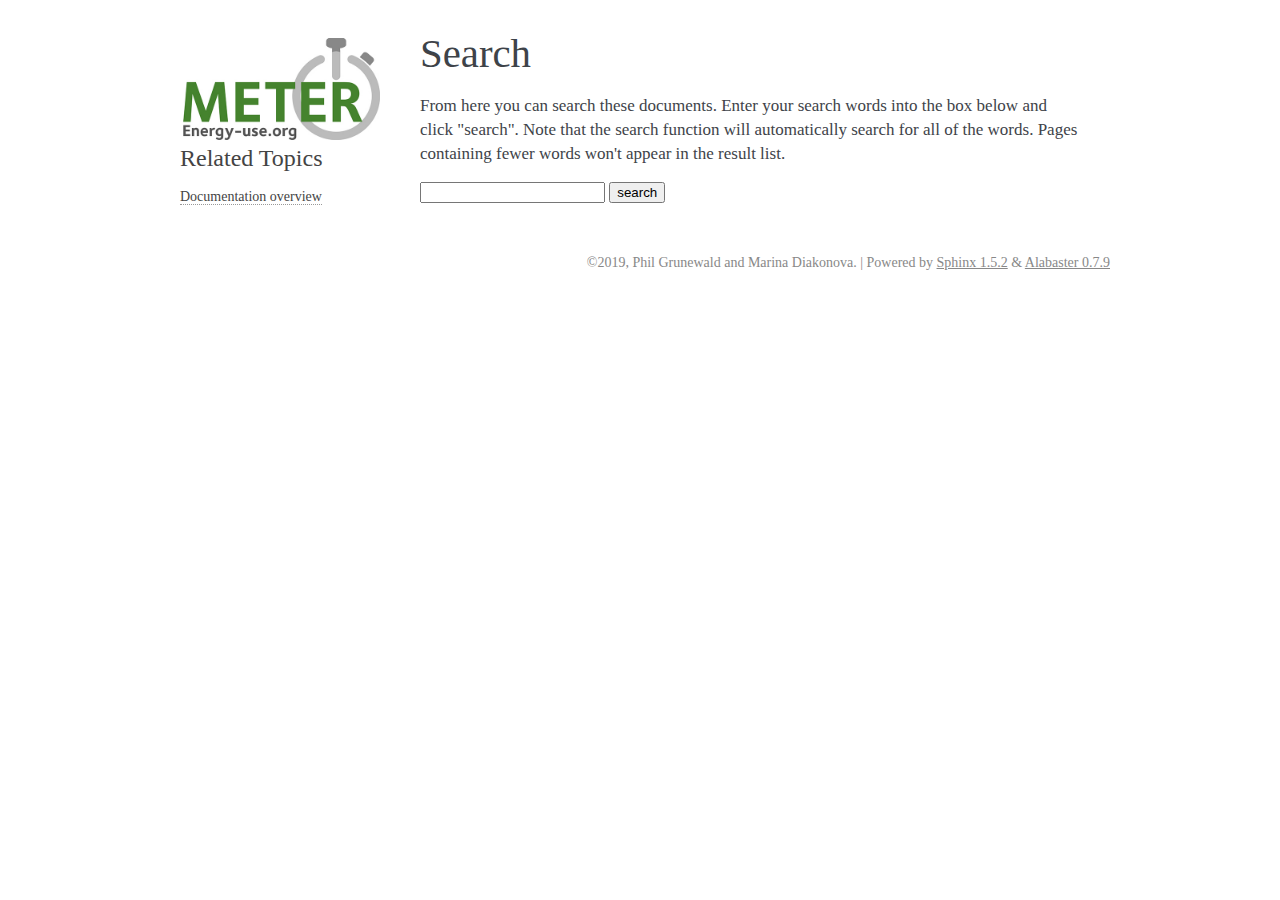
<file: html/search.html>
<!DOCTYPE html PUBLIC "-//W3C//DTD XHTML 1.0 Transitional//EN"
  "http://www.w3.org/TR/xhtml1/DTD/xhtml1-transitional.dtd">


<html xmlns="http://www.w3.org/1999/xhtml">
  <head>
    <meta http-equiv="Content-Type" content="text/html; charset=utf-8" />
    
    <title>Search &#8212; Meter v.1 documentation</title>
    
    <link rel="stylesheet" href="_static/alabaster.css" type="text/css" />
    <link rel="stylesheet" href="_static/pygments.css" type="text/css" />
    
    <script type="text/javascript">
      var DOCUMENTATION_OPTIONS = {
        URL_ROOT:    './',
        VERSION:     'v.1',
        COLLAPSE_INDEX: false,
        FILE_SUFFIX: '.html',
        HAS_SOURCE:  true,
        SOURCELINK_SUFFIX: '.txt'
      };
    </script>
    <script type="text/javascript" src="_static/jquery.js"></script>
    <script type="text/javascript" src="_static/underscore.js"></script>
    <script type="text/javascript" src="_static/doctools.js"></script>
    <script type="text/javascript" src="https://cdn.mathjax.org/mathjax/latest/MathJax.js?config=TeX-AMS-MML_HTMLorMML"></script>
    <script type="text/javascript" src="_static/searchtools.js"></script>
    <link rel="index" title="Index" href="genindex.html" />
    <link rel="search" title="Search" href="#" />
  <script type="text/javascript">
    jQuery(function() { Search.loadIndex("searchindex.js"); });
  </script>
  
  <script type="text/javascript" id="searchindexloader"></script>
  
   
  <link rel="stylesheet" href="_static/custom.css" type="text/css" />
  
  
  <meta name="viewport" content="width=device-width, initial-scale=0.9, maximum-scale=0.9" />


  </head>
  <body role="document">
  

    <div class="document">
      <div class="documentwrapper">
        <div class="bodywrapper">
          <div class="body" role="main">
            
  <h1 id="search-documentation">Search</h1>
  <div id="fallback" class="admonition warning">
  <script type="text/javascript">$('#fallback').hide();</script>
  <p>
    Please activate JavaScript to enable the search
    functionality.
  </p>
  </div>
  <p>
    From here you can search these documents. Enter your search
    words into the box below and click "search". Note that the search
    function will automatically search for all of the words. Pages
    containing fewer words won't appear in the result list.
  </p>
  <form action="" method="get">
    <input type="text" name="q" value="" />
    <input type="submit" value="search" />
    <span id="search-progress" style="padding-left: 10px"></span>
  </form>
  
  <div id="search-results">
  
  </div>

          </div>
        </div>
      </div>
      <div class="sphinxsidebar" role="navigation" aria-label="main navigation">
        <div class="sphinxsidebarwrapper">
            <p class="logo"><a href="index.html">
              <img class="logo" src="_static/meter_logo.png" alt="Logo"/>
            </a></p><div class="relations">
<h3>Related Topics</h3>
<ul>
  <li><a href="index.html">Documentation overview</a><ul>
  </ul></li>
</ul>
</div>
        </div>
      </div>
      <div class="clearer"></div>
    </div>
    <div class="footer">
      &copy;2019, Phil Grunewald and Marina Diakonova.
      
      |
      Powered by <a href="http://sphinx-doc.org/">Sphinx 1.5.2</a>
      &amp; <a href="https://github.com/bitprophet/alabaster">Alabaster 0.7.9</a>
      
    </div>

    

    
  </body>
</html>
</file>
<file: html/_static/alabaster.css>
@import url("basic.css");

/* -- page layout ----------------------------------------------------------- */

body {
    font-family: 'goudy old style', 'minion pro', 'bell mt', Georgia, 'Hiragino Mincho Pro', serif;
    font-size: 17px;
    background-color: #fff;
    color: #000;
    margin: 0;
    padding: 0;
}


div.document {
    width: 940px;
    margin: 30px auto 0 auto;
}

div.documentwrapper {
    float: left;
    width: 100%;
}

div.bodywrapper {
    margin: 0 0 0 220px;
}

div.sphinxsidebar {
    width: 220px;
    font-size: 14px;
    line-height: 1.5;
}

hr {
    border: 1px solid #B1B4B6;
}

div.body {
    background-color: #fff;
    color: #3E4349;
    padding: 0 30px 0 30px;
}

div.body > .section {
    text-align: left;
}

div.footer {
    width: 940px;
    margin: 20px auto 30px auto;
    font-size: 14px;
    color: #888;
    text-align: right;
}

div.footer a {
    color: #888;
}

p.caption {
    font-family: inherit;
    font-size: inherit;
}



div.sphinxsidebar a {
    color: #444;
    text-decoration: none;
    border-bottom: 1px dotted #999;
}

div.sphinxsidebar a:hover {
    border-bottom: 1px solid #999;
}

div.sphinxsidebarwrapper {
    padding: 18px 10px;
}

div.sphinxsidebarwrapper p.logo {
    padding: 0;
    margin: -10px 0 0 0px;
    text-align: center;
}

div.sphinxsidebarwrapper h1.logo {
    margin-top: -10px;
    text-align: center;
    margin-bottom: 5px;
    text-align: left;
}

div.sphinxsidebarwrapper h1.logo-name {
    margin-top: 0px;
}

div.sphinxsidebarwrapper p.blurb {
    margin-top: 0;
    font-style: normal;
}

div.sphinxsidebar h3,
div.sphinxsidebar h4 {
    font-family: Merriweather;
    color: #444;
    font-size: 24px;
    font-weight: normal;
    margin: 0 0 5px 0;
    padding: 0;
}

div.sphinxsidebar h4 {
    font-size: 20px;
}

div.sphinxsidebar h3 a {
    color: #444;
}

div.sphinxsidebar p.logo a,
div.sphinxsidebar h3 a,
div.sphinxsidebar p.logo a:hover,
div.sphinxsidebar h3 a:hover {
    border: none;
}

div.sphinxsidebar p {
    color: #555;
    margin: 10px 0;
}

div.sphinxsidebar ul {
    margin: 10px 0;
    padding: 0;
    color: #000;
}

div.sphinxsidebar ul li.toctree-l1 > a {
    font-size: 120%;
}

div.sphinxsidebar ul li.toctree-l2 > a {
    font-size: 110%;
}

div.sphinxsidebar input {
    border: 1px solid #CCC;
    font-family: 'goudy old style', 'minion pro', 'bell mt', Georgia, 'Hiragino Mincho Pro', serif;
    font-size: 1em;
}

div.sphinxsidebar hr {
    border: none;
    height: 1px;
    color: #AAA;
    background: #AAA;

    text-align: left;
    margin-left: 0;
    width: 50%;
}

/* -- body styles ----------------------------------------------------------- */

a {
    color: #004B6B;
    text-decoration: underline;
}

a:hover {
    color: #6D4100;
    text-decoration: underline;
}

div.body h1,
div.body h2,
div.body h3,
div.body h4,
div.body h5,
div.body h6 {
    font-family: Merriweather;
    font-weight: normal;
    margin: 30px 0px 10px 0px;
    padding: 0;
}

div.body h1 { margin-top: 0; padding-top: 0; font-size: 240%; }
div.body h2 { font-size: 180%; }
div.body h3 { font-size: 150%; }
div.body h4 { font-size: 130%; }
div.body h5 { font-size: 100%; }
div.body h6 { font-size: 100%; }

a.headerlink {
    color: #DDD;
    padding: 0 4px;
    text-decoration: none;
}

a.headerlink:hover {
    color: #444;
    background: #EAEAEA;
}

div.body p, div.body dd, div.body li {
    line-height: 1.4em;
}

div.admonition {
    margin: 20px 0px;
    padding: 10px 30px;
    background-color: #EEE;
    border: 1px solid #CCC;
}

div.admonition tt.xref, div.admonition code.xref, div.admonition a tt {
    background-color: ;
    border-bottom: 1px solid #fafafa;
}

dd div.admonition {
    margin-left: -60px;
    padding-left: 60px;
}

div.admonition p.admonition-title {
    font-family: Merriweather;
    font-weight: normal;
    font-size: 24px;
    margin: 0 0 10px 0;
    padding: 0;
    line-height: 1;
}

div.admonition p.last {
    margin-bottom: 0;
}

div.highlight {
    background-color: #fff;
}

dt:target, .highlight {
    background: #FAF3E8;
}

div.warning {
    background-color: #FCC;
    border: 1px solid #FAA;
}

div.danger {
    background-color: #FCC;
    border: 1px solid #FAA;
    -moz-box-shadow: 2px 2px 4px #D52C2C;
    -webkit-box-shadow: 2px 2px 4px #D52C2C;
    box-shadow: 2px 2px 4px #D52C2C;
}

div.error {
    background-color: #FCC;
    border: 1px solid #FAA;
    -moz-box-shadow: 2px 2px 4px #D52C2C;
    -webkit-box-shadow: 2px 2px 4px #D52C2C;
    box-shadow: 2px 2px 4px #D52C2C;
}

div.caution {
    background-color: #FCC;
    border: 1px solid #FAA;
}

div.attention {
    background-color: #FCC;
    border: 1px solid #FAA;
}

div.important {
    background-color: #EEE;
    border: 1px solid #CCC;
}

div.note {
    background-color: #EEE;
    border: 1px solid #CCC;
}

div.tip {
    background-color: #EEE;
    border: 1px solid #CCC;
}

div.hint {
    background-color: #EEE;
    border: 1px solid #CCC;
}

div.seealso {
    background-color: #EEE;
    border: 1px solid #CCC;
}

div.topic {
    background-color: #EEE;
}

p.admonition-title {
    display: inline;
}

p.admonition-title:after {
    content: ":";
}

pre, tt, code {
    font-family: 'Consolas', 'Menlo', 'Deja Vu Sans Mono', 'Bitstream Vera Sans Mono', monospace;
    font-size: 0.9em;
}

.hll {
    background-color: #FFC;
    margin: 0 -12px;
    padding: 0 12px;
    display: block;
}

img.screenshot {
}

tt.descname, tt.descclassname, code.descname, code.descclassname {
    font-size: 0.95em;
}

tt.descname, code.descname {
    padding-right: 0.08em;
}

img.screenshot {
    -moz-box-shadow: 2px 2px 4px #EEE;
    -webkit-box-shadow: 2px 2px 4px #EEE;
    box-shadow: 2px 2px 4px #EEE;
}

table.docutils {
    border: 1px solid #888;
    -moz-box-shadow: 2px 2px 4px #EEE;
    -webkit-box-shadow: 2px 2px 4px #EEE;
    box-shadow: 2px 2px 4px #EEE;
}

table.docutils td, table.docutils th {
    border: 1px solid #888;
    padding: 0.25em 0.7em;
}

table.field-list, table.footnote {
    border: none;
    -moz-box-shadow: none;
    -webkit-box-shadow: none;
    box-shadow: none;
}

table.footnote {
    margin: 15px 0;
    width: 100%;
    border: 1px solid #EEE;
    background: #FDFDFD;
    font-size: 0.9em;
}

table.footnote + table.footnote {
    margin-top: -15px;
    border-top: none;
}

table.field-list th {
    padding: 0 0.8em 0 0;
}

table.field-list td {
    padding: 0;
}

table.field-list p {
    margin-bottom: 0.8em;
}

table.footnote td.label {
    width: .1px;
    padding: 0.3em 0 0.3em 0.5em;
}

table.footnote td {
    padding: 0.3em 0.5em;
}

dl {
    margin: 0;
    padding: 0;
}

dl dd {
    margin-left: 30px;
}

blockquote {
    margin: 0 0 0 30px;
    padding: 0;
}

ul, ol {
    /* Matches the 30px from the narrow-screen "li > ul" selector below */
    margin: 10px 0 10px 30px;
    padding: 0;
}

pre {
    background: #EEE;
    padding: 7px 30px;
    margin: 15px 0px;
    line-height: 1.3em;
}

div.viewcode-block:target {
    background: #ffd;
}

dl pre, blockquote pre, li pre {
    margin-left: 0;
    padding-left: 30px;
}

dl dl pre {
    margin-left: -90px;
    padding-left: 90px;
}

tt, code {
    background-color: #ecf0f3;
    color: #222;
    /* padding: 1px 2px; */
}

tt.xref, code.xref, a tt {
    background-color: #FBFBFB;
    border-bottom: 1px solid #fff;
}

a.reference {
    text-decoration: none;
    border-bottom: 1px dotted #004B6B;
}

/* Don't put an underline on images */
a.image-reference, a.image-reference:hover {
    border-bottom: none;
}

a.reference:hover {
    border-bottom: 1px solid #6D4100;
}

a.footnote-reference {
    text-decoration: none;
    font-size: 0.7em;
    vertical-align: top;
    border-bottom: 1px dotted #004B6B;
}

a.footnote-reference:hover {
    border-bottom: 1px solid #6D4100;
}

a:hover tt, a:hover code {
    background: #EEE;
}


@media screen and (max-width: 870px) {

    div.sphinxsidebar {
    	display: none;
    }

    div.document {
       width: 100%;

    }

    div.documentwrapper {
    	margin-left: 0;
    	margin-top: 0;
    	margin-right: 0;
    	margin-bottom: 0;
    }

    div.bodywrapper {
    	margin-top: 0;
    	margin-right: 0;
    	margin-bottom: 0;
    	margin-left: 0;
    }

    ul {
    	margin-left: 0;
    }

	li > ul {
        /* Matches the 30px from the "ul, ol" selector above */
		margin-left: 30px;
	}

    .document {
    	width: auto;
    }

    .footer {
    	width: auto;
    }

    .bodywrapper {
    	margin: 0;
    }

    .footer {
    	width: auto;
    }

    .github {
        display: none;
    }



}



@media screen and (max-width: 875px) {

    body {
        margin: 0;
        padding: 20px 30px;
    }

    div.documentwrapper {
        float: none;
        background: #fff;
    }

    div.sphinxsidebar {
        display: block;
        float: none;
        width: 102.5%;
        margin: 50px -30px -20px -30px;
        padding: 10px 20px;
        background: #333;
        color: #FFF;
    }

    div.sphinxsidebar h3, div.sphinxsidebar h4, div.sphinxsidebar p,
    div.sphinxsidebar h3 a {
        color: #fff;
    }

    div.sphinxsidebar a {
        color: #AAA;
    }

    div.sphinxsidebar p.logo {
        display: none;
    }

    div.document {
        width: 100%;
        margin: 0;
    }

    div.footer {
        display: none;
    }

    div.bodywrapper {
        margin: 0;
    }

    div.body {
        min-height: 0;
        padding: 0;
    }

    .rtd_doc_footer {
        display: none;
    }

    .document {
        width: auto;
    }

    .footer {
        width: auto;
    }

    .footer {
        width: auto;
    }

    .github {
        display: none;
    }
}


/* misc. */

.revsys-inline {
    display: none!important;
}

/* Make nested-list/multi-paragraph items look better in Releases changelog
 * pages. Without this, docutils' magical list fuckery causes inconsistent
 * formatting between different release sub-lists.
 */
div#changelog > div.section > ul > li > p:only-child {
    margin-bottom: 0;
}

/* Hide fugly table cell borders in ..bibliography:: directive output */
table.docutils.citation, table.docutils.citation td, table.docutils.citation th {
  border: none;
  /* Below needed in some edge cases; if not applied, bottom shadows appear */
  -moz-box-shadow: none;
  -webkit-box-shadow: none;
  box-shadow: none;
}
</file>
<file: html/_static/pygments.css>
.highlight .hll { background-color: #ffffcc }
.highlight  { background: #eeffcc; }
.highlight .c { color: #408090; font-style: italic } /* Comment */
.highlight .err { border: 1px solid #FF0000 } /* Error */
.highlight .k { color: #007020; font-weight: bold } /* Keyword */
.highlight .o { color: #666666 } /* Operator */
.highlight .ch { color: #408090; font-style: italic } /* Comment.Hashbang */
.highlight .cm { color: #408090; font-style: italic } /* Comment.Multiline */
.highlight .cp { color: #007020 } /* Comment.Preproc */
.highlight .cpf { color: #408090; font-style: italic } /* Comment.PreprocFile */
.highlight .c1 { color: #408090; font-style: italic } /* Comment.Single */
.highlight .cs { color: #408090; background-color: #fff0f0 } /* Comment.Special */
.highlight .gd { color: #A00000 } /* Generic.Deleted */
.highlight .ge { font-style: italic } /* Generic.Emph */
.highlight .gr { color: #FF0000 } /* Generic.Error */
.highlight .gh { color: #000080; font-weight: bold } /* Generic.Heading */
.highlight .gi { color: #00A000 } /* Generic.Inserted */
.highlight .go { color: #333333 } /* Generic.Output */
.highlight .gp { color: #c65d09; font-weight: bold } /* Generic.Prompt */
.highlight .gs { font-weight: bold } /* Generic.Strong */
.highlight .gu { color: #800080; font-weight: bold } /* Generic.Subheading */
.highlight .gt { color: #0044DD } /* Generic.Traceback */
.highlight .kc { color: #007020; font-weight: bold } /* Keyword.Constant */
.highlight .kd { color: #007020; font-weight: bold } /* Keyword.Declaration */
.highlight .kn { color: #007020; font-weight: bold } /* Keyword.Namespace */
.highlight .kp { color: #007020 } /* Keyword.Pseudo */
.highlight .kr { color: #007020; font-weight: bold } /* Keyword.Reserved */
.highlight .kt { color: #902000 } /* Keyword.Type */
.highlight .m { color: #208050 } /* Literal.Number */
.highlight .s { color: #4070a0 } /* Literal.String */
.highlight .na { color: #4070a0 } /* Name.Attribute */
.highlight .nb { color: #007020 } /* Name.Builtin */
.highlight .nc { color: #0e84b5; font-weight: bold } /* Name.Class */
.highlight .no { color: #60add5 } /* Name.Constant */
.highlight .nd { color: #555555; font-weight: bold } /* Name.Decorator */
.highlight .ni { color: #d55537; font-weight: bold } /* Name.Entity */
.highlight .ne { color: #007020 } /* Name.Exception */
.highlight .nf { color: #06287e } /* Name.Function */
.highlight .nl { color: #002070; font-weight: bold } /* Name.Label */
.highlight .nn { color: #0e84b5; font-weight: bold } /* Name.Namespace */
.highlight .nt { color: #062873; font-weight: bold } /* Name.Tag */
.highlight .nv { color: #bb60d5 } /* Name.Variable */
.highlight .ow { color: #007020; font-weight: bold } /* Operator.Word */
.highlight .w { color: #bbbbbb } /* Text.Whitespace */
.highlight .mb { color: #208050 } /* Literal.Number.Bin */
.highlight .mf { color: #208050 } /* Literal.Number.Float */
.highlight .mh { color: #208050 } /* Literal.Number.Hex */
.highlight .mi { color: #208050 } /* Literal.Number.Integer */
.highlight .mo { color: #208050 } /* Literal.Number.Oct */
.highlight .sa { color: #4070a0 } /* Literal.String.Affix */
.highlight .sb { color: #4070a0 } /* Literal.String.Backtick */
.highlight .sc { color: #4070a0 } /* Literal.String.Char */
.highlight .dl { color: #4070a0 } /* Literal.String.Delimiter */
.highlight .sd { color: #4070a0; font-style: italic } /* Literal.String.Doc */
.highlight .s2 { color: #4070a0 } /* Literal.String.Double */
.highlight .se { color: #4070a0; font-weight: bold } /* Literal.String.Escape */
.highlight .sh { color: #4070a0 } /* Literal.String.Heredoc */
.highlight .si { color: #70a0d0; font-style: italic } /* Literal.String.Interpol */
.highlight .sx { color: #c65d09 } /* Literal.String.Other */
.highlight .sr { color: #235388 } /* Literal.String.Regex */
.highlight .s1 { color: #4070a0 } /* Literal.String.Single */
.highlight .ss { color: #517918 } /* Literal.String.Symbol */
.highlight .bp { color: #007020 } /* Name.Builtin.Pseudo */
.highlight .fm { color: #06287e } /* Name.Function.Magic */
.highlight .vc { color: #bb60d5 } /* Name.Variable.Class */
.highlight .vg { color: #bb60d5 } /* Name.Variable.Global */
.highlight .vi { color: #bb60d5 } /* Name.Variable.Instance */
.highlight .vm { color: #bb60d5 } /* Name.Variable.Magic */
.highlight .il { color: #208050 } /* Literal.Number.Integer.Long */
</file>
<file: html/_static/custom.css>
/* This file intentionally left blank. */
</file>
